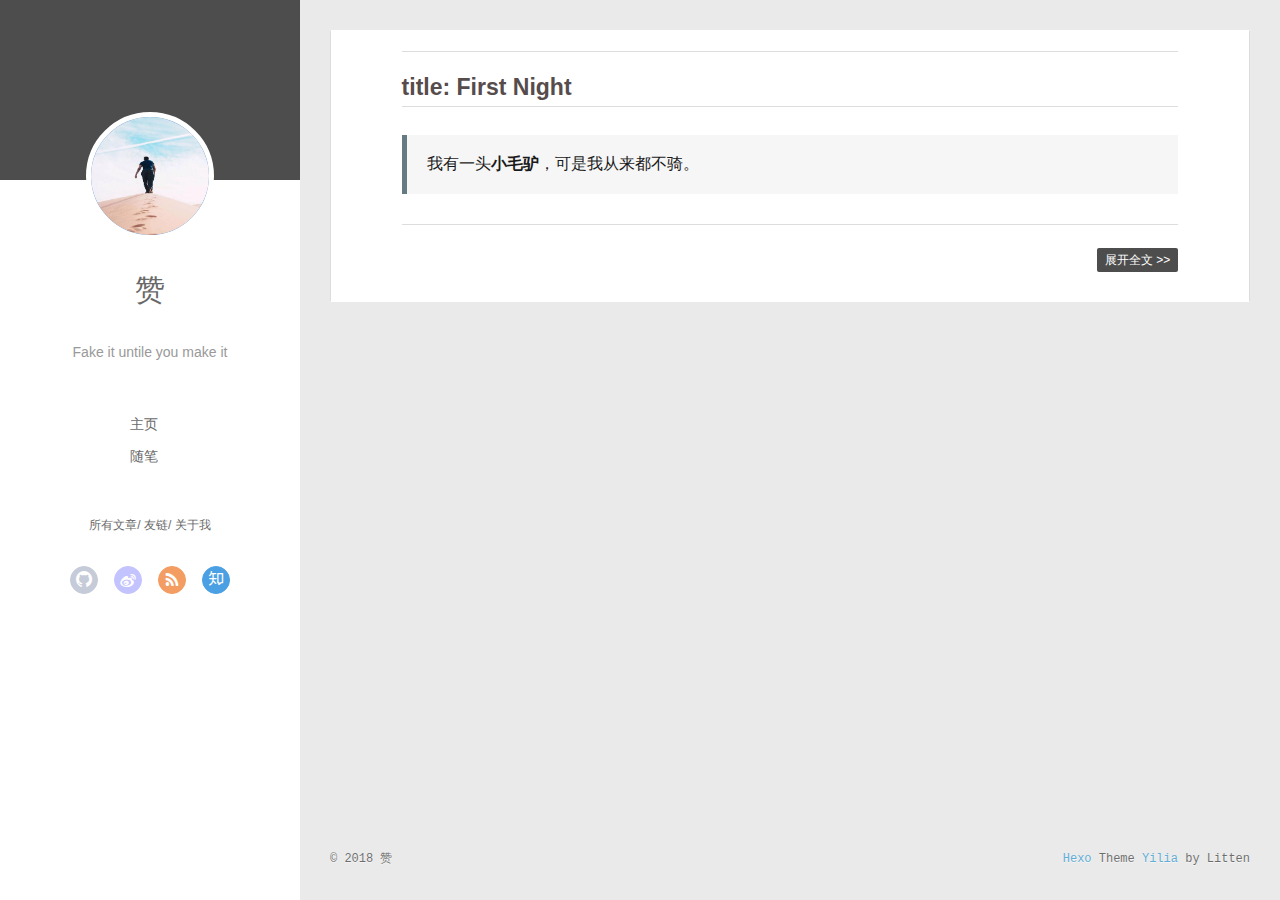
<file: index.html>
<!DOCTYPE html>
<html>
<head><meta name="generator" content="Hexo 3.8.0">
  <meta charset="utf-8">
  
  <meta name="renderer" content="webkit">
  <meta http-equiv="X-UA-Compatible" content="IE=edge">
  <link rel="dns-prefetch" href="http://yoursite.com">
  <title>赞的个人博客</title>
  <meta name="viewport" content="width=device-width, initial-scale=1, maximum-scale=1">
  <meta property="og:type" content="website">
<meta property="og:title" content="赞的个人博客">
<meta property="og:url" content="http://yoursite.com/index.html">
<meta property="og:site_name" content="赞的个人博客">
<meta property="og:locale" content="zh-Hans">
<meta name="twitter:card" content="summary">
<meta name="twitter:title" content="赞的个人博客">
  
    <link rel="alternative" href="/atom.xml" title="赞的个人博客" type="application/atom+xml">
  
  
    <link rel="icon" href="/favicon.png">
  
  <link rel="stylesheet" type="text/css" href="/./main.0cf68a.css">
  <style type="text/css">
  
    #container.show {
      background: linear-gradient(200deg,#a0cfe4,#e8c37e);
    }
  </style>
  

  

</head>
</html>
<body>
  <div id="container" q-class="show:isCtnShow">
    <canvas id="anm-canvas" class="anm-canvas"></canvas>
    <div class="left-col" q-class="show:isShow">
      
<div class="overlay" style="background: #4d4d4d"></div>
<div class="intrude-less">
	<header id="header" class="inner">
		<a href="/" class="profilepic">
			<img src="/assets/img/touxiang.jpg" class="js-avatar">
		</a>
		<hgroup>
		  <h1 class="header-author"><a href="/">赞</a></h1>
		</hgroup>
		
		<p class="header-subtitle">Fake it untile you make it</p>
		

		<nav class="header-menu">
			<ul>
			
				<li><a href="/">主页</a></li>
	        
				<li><a href="/tags/随笔/">随笔</a></li>
	        
			</ul>
		</nav>
		<nav class="header-smart-menu">
    		
    			
    			<a q-on="click: openSlider(e, 'innerArchive')" href="javascript:void(0)">所有文章</a>
    			
            
    			
    			<a q-on="click: openSlider(e, 'friends')" href="javascript:void(0)">友链</a>
    			
            
    			
    			<a q-on="click: openSlider(e, 'aboutme')" href="javascript:void(0)">关于我</a>
    			
            
		</nav>
		<nav class="header-nav">
			<div class="social">
				
					<a class="github" target="_blank" href="#" title="github"><i class="icon-github"></i></a>
		        
					<a class="weibo" target="_blank" href="#" title="weibo"><i class="icon-weibo"></i></a>
		        
					<a class="rss" target="_blank" href="#" title="rss"><i class="icon-rss"></i></a>
		        
					<a class="zhihu" target="_blank" href="#" title="zhihu"><i class="icon-zhihu"></i></a>
		        
			</div>
		</nav>
	</header>		
</div>

    </div>
    <div class="mid-col" q-class="show:isShow,hide:isShow|isFalse">
      
<nav id="mobile-nav">
  	<div class="overlay js-overlay" style="background: #4d4d4d"></div>
	<div class="btnctn js-mobile-btnctn">
  		<div class="slider-trigger list" q-on="click: openSlider(e)"><i class="icon icon-sort"></i></div>
	</div>
	<div class="intrude-less">
		<header id="header" class="inner">
			<div class="profilepic">
				<img src="assets/img/touxiang.jpg" class="js-avatar">
			</div>
			<hgroup>
			  <h1 class="header-author js-header-author">赞</h1>
			</hgroup>
			
			<p class="header-subtitle"><i class="icon icon-quo-left"></i>Fake it untile you make it<i class="icon icon-quo-right"></i></p>
			
			
			
				
			
				
			
			
			
			<nav class="header-nav">
				<div class="social">
					
						<a class="github" target="_blank" href="#" title="github"><i class="icon-github"></i></a>
			        
						<a class="weibo" target="_blank" href="#" title="weibo"><i class="icon-weibo"></i></a>
			        
						<a class="rss" target="_blank" href="#" title="rss"><i class="icon-rss"></i></a>
			        
						<a class="zhihu" target="_blank" href="#" title="zhihu"><i class="icon-zhihu"></i></a>
			        
				</div>
			</nav>

			<nav class="header-menu js-header-menu">
				<ul style="width: 50%">
				
				
					<li style="width: 50%"><a href="/">主页</a></li>
		        
					<li style="width: 50%"><a href="/tags/随笔/">随笔</a></li>
		        
				</ul>
			</nav>
		</header>				
	</div>
	<div class="mobile-mask" style="display:none" q-show="isShow"></div>
</nav>

      <div id="wrapper" class="body-wrap">
        <div class="menu-l">
          <div class="canvas-wrap">
            <canvas data-colors="#eaeaea" data-sectionHeight="100" data-contentId="js-content" id="myCanvas1" class="anm-canvas"></canvas>
          </div>
          <div id="js-content" class="content-ll">
            
  
    <article id="post-FirstNight" class="article article-type-post  article-index" itemscope="" itemprop="blogPost">
  <div class="article-inner">
    
    <div class="article-entry" itemprop="articleBody">
      
        <hr>
<h2 id="title-First-Night"><a href="#title-First-Night" class="headerlink" title=" title: First Night"></a> title: First Night</h2><blockquote>
<p>我有一头<strong>小毛驴</strong>，可是我从来都不骑。</p>
</blockquote>

      

      
    </div>
    <div class="article-info article-info-index">
      
      
      

      
        <p class="article-more-link">
          <a class="article-more-a" href="/2018/11/28/FirstNight/">展开全文 >></a>
        </p>
      

      
      <div class="clearfix"></div>
    </div>
  </div>
</article>

<aside class="wrap-side-operation">
    <div class="mod-side-operation">
        
        <div class="jump-container" id="js-jump-container" style="display:none;">
            <a href="javascript:void(0)" class="mod-side-operation__jump-to-top">
                <i class="icon-font icon-back"></i>
            </a>
            <div id="js-jump-plan-container" class="jump-plan-container" style="top: -11px;">
                <i class="icon-font icon-plane jump-plane"></i>
            </div>
        </div>
        
        
    </div>
</aside>




  
  


          </div>
        </div>
      </div>
      <footer id="footer">
  <div class="outer">
    <div id="footer-info">
    	<div class="footer-left">
    		&copy; 2018 赞
    	</div>
      	<div class="footer-right">
      		<a href="http://hexo.io/" target="_blank">Hexo</a>  Theme <a href="https://github.com/litten/hexo-theme-yilia" target="_blank">Yilia</a> by Litten
      	</div>
    </div>
  </div>
</footer>
    </div>
    <script>
	var yiliaConfig = {
		mathjax: false,
		isHome: true,
		isPost: false,
		isArchive: false,
		isTag: false,
		isCategory: false,
		open_in_new: false,
		toc_hide_index: true,
		root: "/",
		innerArchive: true,
		showTags: false
	}
</script>

<script>!function(t){function n(e){if(r[e])return r[e].exports;var i=r[e]={exports:{},id:e,loaded:!1};return t[e].call(i.exports,i,i.exports,n),i.loaded=!0,i.exports}var r={};n.m=t,n.c=r,n.p="./",n(0)}([function(t,n,r){r(195),t.exports=r(191)},function(t,n,r){var e=r(3),i=r(52),o=r(27),u=r(28),c=r(53),f="prototype",a=function(t,n,r){var s,l,h,v,p=t&a.F,d=t&a.G,y=t&a.S,g=t&a.P,b=t&a.B,m=d?e:y?e[n]||(e[n]={}):(e[n]||{})[f],x=d?i:i[n]||(i[n]={}),w=x[f]||(x[f]={});d&&(r=n);for(s in r)l=!p&&m&&void 0!==m[s],h=(l?m:r)[s],v=b&&l?c(h,e):g&&"function"==typeof h?c(Function.call,h):h,m&&u(m,s,h,t&a.U),x[s]!=h&&o(x,s,v),g&&w[s]!=h&&(w[s]=h)};e.core=i,a.F=1,a.G=2,a.S=4,a.P=8,a.B=16,a.W=32,a.U=64,a.R=128,t.exports=a},function(t,n,r){var e=r(6);t.exports=function(t){if(!e(t))throw TypeError(t+" is not an object!");return t}},function(t,n){var r=t.exports="undefined"!=typeof window&&window.Math==Math?window:"undefined"!=typeof self&&self.Math==Math?self:Function("return this")();"number"==typeof __g&&(__g=r)},function(t,n){t.exports=function(t){try{return!!t()}catch(t){return!0}}},function(t,n){var r=t.exports="undefined"!=typeof window&&window.Math==Math?window:"undefined"!=typeof self&&self.Math==Math?self:Function("return this")();"number"==typeof __g&&(__g=r)},function(t,n){t.exports=function(t){return"object"==typeof t?null!==t:"function"==typeof t}},function(t,n,r){var e=r(126)("wks"),i=r(76),o=r(3).Symbol,u="function"==typeof o;(t.exports=function(t){return e[t]||(e[t]=u&&o[t]||(u?o:i)("Symbol."+t))}).store=e},function(t,n){var r={}.hasOwnProperty;t.exports=function(t,n){return r.call(t,n)}},function(t,n,r){var e=r(94),i=r(33);t.exports=function(t){return e(i(t))}},function(t,n,r){t.exports=!r(4)(function(){return 7!=Object.defineProperty({},"a",{get:function(){return 7}}).a})},function(t,n,r){var e=r(2),i=r(167),o=r(50),u=Object.defineProperty;n.f=r(10)?Object.defineProperty:function(t,n,r){if(e(t),n=o(n,!0),e(r),i)try{return u(t,n,r)}catch(t){}if("get"in r||"set"in r)throw TypeError("Accessors not supported!");return"value"in r&&(t[n]=r.value),t}},function(t,n,r){t.exports=!r(18)(function(){return 7!=Object.defineProperty({},"a",{get:function(){return 7}}).a})},function(t,n,r){var e=r(14),i=r(22);t.exports=r(12)?function(t,n,r){return e.f(t,n,i(1,r))}:function(t,n,r){return t[n]=r,t}},function(t,n,r){var e=r(20),i=r(58),o=r(42),u=Object.defineProperty;n.f=r(12)?Object.defineProperty:function(t,n,r){if(e(t),n=o(n,!0),e(r),i)try{return u(t,n,r)}catch(t){}if("get"in r||"set"in r)throw TypeError("Accessors not supported!");return"value"in r&&(t[n]=r.value),t}},function(t,n,r){var e=r(40)("wks"),i=r(23),o=r(5).Symbol,u="function"==typeof o;(t.exports=function(t){return e[t]||(e[t]=u&&o[t]||(u?o:i)("Symbol."+t))}).store=e},function(t,n,r){var e=r(67),i=Math.min;t.exports=function(t){return t>0?i(e(t),9007199254740991):0}},function(t,n,r){var e=r(46);t.exports=function(t){return Object(e(t))}},function(t,n){t.exports=function(t){try{return!!t()}catch(t){return!0}}},function(t,n,r){var e=r(63),i=r(34);t.exports=Object.keys||function(t){return e(t,i)}},function(t,n,r){var e=r(21);t.exports=function(t){if(!e(t))throw TypeError(t+" is not an object!");return t}},function(t,n){t.exports=function(t){return"object"==typeof t?null!==t:"function"==typeof t}},function(t,n){t.exports=function(t,n){return{enumerable:!(1&t),configurable:!(2&t),writable:!(4&t),value:n}}},function(t,n){var r=0,e=Math.random();t.exports=function(t){return"Symbol(".concat(void 0===t?"":t,")_",(++r+e).toString(36))}},function(t,n){var r={}.hasOwnProperty;t.exports=function(t,n){return r.call(t,n)}},function(t,n){var r=t.exports={version:"2.4.0"};"number"==typeof __e&&(__e=r)},function(t,n){t.exports=function(t){if("function"!=typeof t)throw TypeError(t+" is not a function!");return t}},function(t,n,r){var e=r(11),i=r(66);t.exports=r(10)?function(t,n,r){return e.f(t,n,i(1,r))}:function(t,n,r){return t[n]=r,t}},function(t,n,r){var e=r(3),i=r(27),o=r(24),u=r(76)("src"),c="toString",f=Function[c],a=(""+f).split(c);r(52).inspectSource=function(t){return f.call(t)},(t.exports=function(t,n,r,c){var f="function"==typeof r;f&&(o(r,"name")||i(r,"name",n)),t[n]!==r&&(f&&(o(r,u)||i(r,u,t[n]?""+t[n]:a.join(String(n)))),t===e?t[n]=r:c?t[n]?t[n]=r:i(t,n,r):(delete t[n],i(t,n,r)))})(Function.prototype,c,function(){return"function"==typeof this&&this[u]||f.call(this)})},function(t,n,r){var e=r(1),i=r(4),o=r(46),u=function(t,n,r,e){var i=String(o(t)),u="<"+n;return""!==r&&(u+=" "+r+'="'+String(e).replace(/"/g,"&quot;")+'"'),u+">"+i+"</"+n+">"};t.exports=function(t,n){var r={};r[t]=n(u),e(e.P+e.F*i(function(){var n=""[t]('"');return n!==n.toLowerCase()||n.split('"').length>3}),"String",r)}},function(t,n,r){var e=r(115),i=r(46);t.exports=function(t){return e(i(t))}},function(t,n,r){var e=r(116),i=r(66),o=r(30),u=r(50),c=r(24),f=r(167),a=Object.getOwnPropertyDescriptor;n.f=r(10)?a:function(t,n){if(t=o(t),n=u(n,!0),f)try{return a(t,n)}catch(t){}if(c(t,n))return i(!e.f.call(t,n),t[n])}},function(t,n,r){var e=r(24),i=r(17),o=r(145)("IE_PROTO"),u=Object.prototype;t.exports=Object.getPrototypeOf||function(t){return t=i(t),e(t,o)?t[o]:"function"==typeof t.constructor&&t instanceof t.constructor?t.constructor.prototype:t instanceof Object?u:null}},function(t,n){t.exports=function(t){if(void 0==t)throw TypeError("Can't call method on  "+t);return t}},function(t,n){t.exports="constructor,hasOwnProperty,isPrototypeOf,propertyIsEnumerable,toLocaleString,toString,valueOf".split(",")},function(t,n){t.exports={}},function(t,n){t.exports=!0},function(t,n){n.f={}.propertyIsEnumerable},function(t,n,r){var e=r(14).f,i=r(8),o=r(15)("toStringTag");t.exports=function(t,n,r){t&&!i(t=r?t:t.prototype,o)&&e(t,o,{configurable:!0,value:n})}},function(t,n,r){var e=r(40)("keys"),i=r(23);t.exports=function(t){return e[t]||(e[t]=i(t))}},function(t,n,r){var e=r(5),i="__core-js_shared__",o=e[i]||(e[i]={});t.exports=function(t){return o[t]||(o[t]={})}},function(t,n){var r=Math.ceil,e=Math.floor;t.exports=function(t){return isNaN(t=+t)?0:(t>0?e:r)(t)}},function(t,n,r){var e=r(21);t.exports=function(t,n){if(!e(t))return t;var r,i;if(n&&"function"==typeof(r=t.toString)&&!e(i=r.call(t)))return i;if("function"==typeof(r=t.valueOf)&&!e(i=r.call(t)))return i;if(!n&&"function"==typeof(r=t.toString)&&!e(i=r.call(t)))return i;throw TypeError("Can't convert object to primitive value")}},function(t,n,r){var e=r(5),i=r(25),o=r(36),u=r(44),c=r(14).f;t.exports=function(t){var n=i.Symbol||(i.Symbol=o?{}:e.Symbol||{});"_"==t.charAt(0)||t in n||c(n,t,{value:u.f(t)})}},function(t,n,r){n.f=r(15)},function(t,n){var r={}.toString;t.exports=function(t){return r.call(t).slice(8,-1)}},function(t,n){t.exports=function(t){if(void 0==t)throw TypeError("Can't call method on  "+t);return t}},function(t,n,r){var e=r(4);t.exports=function(t,n){return!!t&&e(function(){n?t.call(null,function(){},1):t.call(null)})}},function(t,n,r){var e=r(53),i=r(115),o=r(17),u=r(16),c=r(203);t.exports=function(t,n){var r=1==t,f=2==t,a=3==t,s=4==t,l=6==t,h=5==t||l,v=n||c;return function(n,c,p){for(var d,y,g=o(n),b=i(g),m=e(c,p,3),x=u(b.length),w=0,S=r?v(n,x):f?v(n,0):void 0;x>w;w++)if((h||w in b)&&(d=b[w],y=m(d,w,g),t))if(r)S[w]=y;else if(y)switch(t){case 3:return!0;case 5:return d;case 6:return w;case 2:S.push(d)}else if(s)return!1;return l?-1:a||s?s:S}}},function(t,n,r){var e=r(1),i=r(52),o=r(4);t.exports=function(t,n){var r=(i.Object||{})[t]||Object[t],u={};u[t]=n(r),e(e.S+e.F*o(function(){r(1)}),"Object",u)}},function(t,n,r){var e=r(6);t.exports=function(t,n){if(!e(t))return t;var r,i;if(n&&"function"==typeof(r=t.toString)&&!e(i=r.call(t)))return i;if("function"==typeof(r=t.valueOf)&&!e(i=r.call(t)))return i;if(!n&&"function"==typeof(r=t.toString)&&!e(i=r.call(t)))return i;throw TypeError("Can't convert object to primitive value")}},function(t,n,r){var e=r(5),i=r(25),o=r(91),u=r(13),c="prototype",f=function(t,n,r){var a,s,l,h=t&f.F,v=t&f.G,p=t&f.S,d=t&f.P,y=t&f.B,g=t&f.W,b=v?i:i[n]||(i[n]={}),m=b[c],x=v?e:p?e[n]:(e[n]||{})[c];v&&(r=n);for(a in r)(s=!h&&x&&void 0!==x[a])&&a in b||(l=s?x[a]:r[a],b[a]=v&&"function"!=typeof x[a]?r[a]:y&&s?o(l,e):g&&x[a]==l?function(t){var n=function(n,r,e){if(this instanceof t){switch(arguments.length){case 0:return new t;case 1:return new t(n);case 2:return new t(n,r)}return new t(n,r,e)}return t.apply(this,arguments)};return n[c]=t[c],n}(l):d&&"function"==typeof l?o(Function.call,l):l,d&&((b.virtual||(b.virtual={}))[a]=l,t&f.R&&m&&!m[a]&&u(m,a,l)))};f.F=1,f.G=2,f.S=4,f.P=8,f.B=16,f.W=32,f.U=64,f.R=128,t.exports=f},function(t,n){var r=t.exports={version:"2.4.0"};"number"==typeof __e&&(__e=r)},function(t,n,r){var e=r(26);t.exports=function(t,n,r){if(e(t),void 0===n)return t;switch(r){case 1:return function(r){return t.call(n,r)};case 2:return function(r,e){return t.call(n,r,e)};case 3:return function(r,e,i){return t.call(n,r,e,i)}}return function(){return t.apply(n,arguments)}}},function(t,n,r){var e=r(183),i=r(1),o=r(126)("metadata"),u=o.store||(o.store=new(r(186))),c=function(t,n,r){var i=u.get(t);if(!i){if(!r)return;u.set(t,i=new e)}var o=i.get(n);if(!o){if(!r)return;i.set(n,o=new e)}return o},f=function(t,n,r){var e=c(n,r,!1);return void 0!==e&&e.has(t)},a=function(t,n,r){var e=c(n,r,!1);return void 0===e?void 0:e.get(t)},s=function(t,n,r,e){c(r,e,!0).set(t,n)},l=function(t,n){var r=c(t,n,!1),e=[];return r&&r.forEach(function(t,n){e.push(n)}),e},h=function(t){return void 0===t||"symbol"==typeof t?t:String(t)},v=function(t){i(i.S,"Reflect",t)};t.exports={store:u,map:c,has:f,get:a,set:s,keys:l,key:h,exp:v}},function(t,n,r){"use strict";if(r(10)){var e=r(69),i=r(3),o=r(4),u=r(1),c=r(127),f=r(152),a=r(53),s=r(68),l=r(66),h=r(27),v=r(73),p=r(67),d=r(16),y=r(75),g=r(50),b=r(24),m=r(180),x=r(114),w=r(6),S=r(17),_=r(137),O=r(70),E=r(32),P=r(71).f,j=r(154),F=r(76),M=r(7),A=r(48),N=r(117),T=r(146),I=r(155),k=r(80),L=r(123),R=r(74),C=r(130),D=r(160),U=r(11),W=r(31),G=U.f,B=W.f,V=i.RangeError,z=i.TypeError,q=i.Uint8Array,K="ArrayBuffer",J="Shared"+K,Y="BYTES_PER_ELEMENT",H="prototype",$=Array[H],X=f.ArrayBuffer,Q=f.DataView,Z=A(0),tt=A(2),nt=A(3),rt=A(4),et=A(5),it=A(6),ot=N(!0),ut=N(!1),ct=I.values,ft=I.keys,at=I.entries,st=$.lastIndexOf,lt=$.reduce,ht=$.reduceRight,vt=$.join,pt=$.sort,dt=$.slice,yt=$.toString,gt=$.toLocaleString,bt=M("iterator"),mt=M("toStringTag"),xt=F("typed_constructor"),wt=F("def_constructor"),St=c.CONSTR,_t=c.TYPED,Ot=c.VIEW,Et="Wrong length!",Pt=A(1,function(t,n){return Tt(T(t,t[wt]),n)}),jt=o(function(){return 1===new q(new Uint16Array([1]).buffer)[0]}),Ft=!!q&&!!q[H].set&&o(function(){new q(1).set({})}),Mt=function(t,n){if(void 0===t)throw z(Et);var r=+t,e=d(t);if(n&&!m(r,e))throw V(Et);return e},At=function(t,n){var r=p(t);if(r<0||r%n)throw V("Wrong offset!");return r},Nt=function(t){if(w(t)&&_t in t)return t;throw z(t+" is not a typed array!")},Tt=function(t,n){if(!(w(t)&&xt in t))throw z("It is not a typed array constructor!");return new t(n)},It=function(t,n){return kt(T(t,t[wt]),n)},kt=function(t,n){for(var r=0,e=n.length,i=Tt(t,e);e>r;)i[r]=n[r++];return i},Lt=function(t,n,r){G(t,n,{get:function(){return this._d[r]}})},Rt=function(t){var n,r,e,i,o,u,c=S(t),f=arguments.length,s=f>1?arguments[1]:void 0,l=void 0!==s,h=j(c);if(void 0!=h&&!_(h)){for(u=h.call(c),e=[],n=0;!(o=u.next()).done;n++)e.push(o.value);c=e}for(l&&f>2&&(s=a(s,arguments[2],2)),n=0,r=d(c.length),i=Tt(this,r);r>n;n++)i[n]=l?s(c[n],n):c[n];return i},Ct=function(){for(var t=0,n=arguments.length,r=Tt(this,n);n>t;)r[t]=arguments[t++];return r},Dt=!!q&&o(function(){gt.call(new q(1))}),Ut=function(){return gt.apply(Dt?dt.call(Nt(this)):Nt(this),arguments)},Wt={copyWithin:function(t,n){return D.call(Nt(this),t,n,arguments.length>2?arguments[2]:void 0)},every:function(t){return rt(Nt(this),t,arguments.length>1?arguments[1]:void 0)},fill:function(t){return C.apply(Nt(this),arguments)},filter:function(t){return It(this,tt(Nt(this),t,arguments.length>1?arguments[1]:void 0))},find:function(t){return et(Nt(this),t,arguments.length>1?arguments[1]:void 0)},findIndex:function(t){return it(Nt(this),t,arguments.length>1?arguments[1]:void 0)},forEach:function(t){Z(Nt(this),t,arguments.length>1?arguments[1]:void 0)},indexOf:function(t){return ut(Nt(this),t,arguments.length>1?arguments[1]:void 0)},includes:function(t){return ot(Nt(this),t,arguments.length>1?arguments[1]:void 0)},join:function(t){return vt.apply(Nt(this),arguments)},lastIndexOf:function(t){return st.apply(Nt(this),arguments)},map:function(t){return Pt(Nt(this),t,arguments.length>1?arguments[1]:void 0)},reduce:function(t){return lt.apply(Nt(this),arguments)},reduceRight:function(t){return ht.apply(Nt(this),arguments)},reverse:function(){for(var t,n=this,r=Nt(n).length,e=Math.floor(r/2),i=0;i<e;)t=n[i],n[i++]=n[--r],n[r]=t;return n},some:function(t){return nt(Nt(this),t,arguments.length>1?arguments[1]:void 0)},sort:function(t){return pt.call(Nt(this),t)},subarray:function(t,n){var r=Nt(this),e=r.length,i=y(t,e);return new(T(r,r[wt]))(r.buffer,r.byteOffset+i*r.BYTES_PER_ELEMENT,d((void 0===n?e:y(n,e))-i))}},Gt=function(t,n){return It(this,dt.call(Nt(this),t,n))},Bt=function(t){Nt(this);var n=At(arguments[1],1),r=this.length,e=S(t),i=d(e.length),o=0;if(i+n>r)throw V(Et);for(;o<i;)this[n+o]=e[o++]},Vt={entries:function(){return at.call(Nt(this))},keys:function(){return ft.call(Nt(this))},values:function(){return ct.call(Nt(this))}},zt=function(t,n){return w(t)&&t[_t]&&"symbol"!=typeof n&&n in t&&String(+n)==String(n)},qt=function(t,n){return zt(t,n=g(n,!0))?l(2,t[n]):B(t,n)},Kt=function(t,n,r){return!(zt(t,n=g(n,!0))&&w(r)&&b(r,"value"))||b(r,"get")||b(r,"set")||r.configurable||b(r,"writable")&&!r.writable||b(r,"enumerable")&&!r.enumerable?G(t,n,r):(t[n]=r.value,t)};St||(W.f=qt,U.f=Kt),u(u.S+u.F*!St,"Object",{getOwnPropertyDescriptor:qt,defineProperty:Kt}),o(function(){yt.call({})})&&(yt=gt=function(){return vt.call(this)});var Jt=v({},Wt);v(Jt,Vt),h(Jt,bt,Vt.values),v(Jt,{slice:Gt,set:Bt,constructor:function(){},toString:yt,toLocaleString:Ut}),Lt(Jt,"buffer","b"),Lt(Jt,"byteOffset","o"),Lt(Jt,"byteLength","l"),Lt(Jt,"length","e"),G(Jt,mt,{get:function(){return this[_t]}}),t.exports=function(t,n,r,f){f=!!f;var a=t+(f?"Clamped":"")+"Array",l="Uint8Array"!=a,v="get"+t,p="set"+t,y=i[a],g=y||{},b=y&&E(y),m=!y||!c.ABV,S={},_=y&&y[H],j=function(t,r){var e=t._d;return e.v[v](r*n+e.o,jt)},F=function(t,r,e){var i=t._d;f&&(e=(e=Math.round(e))<0?0:e>255?255:255&e),i.v[p](r*n+i.o,e,jt)},M=function(t,n){G(t,n,{get:function(){return j(this,n)},set:function(t){return F(this,n,t)},enumerable:!0})};m?(y=r(function(t,r,e,i){s(t,y,a,"_d");var o,u,c,f,l=0,v=0;if(w(r)){if(!(r instanceof X||(f=x(r))==K||f==J))return _t in r?kt(y,r):Rt.call(y,r);o=r,v=At(e,n);var p=r.byteLength;if(void 0===i){if(p%n)throw V(Et);if((u=p-v)<0)throw V(Et)}else if((u=d(i)*n)+v>p)throw V(Et);c=u/n}else c=Mt(r,!0),u=c*n,o=new X(u);for(h(t,"_d",{b:o,o:v,l:u,e:c,v:new Q(o)});l<c;)M(t,l++)}),_=y[H]=O(Jt),h(_,"constructor",y)):L(function(t){new y(null),new y(t)},!0)||(y=r(function(t,r,e,i){s(t,y,a);var o;return w(r)?r instanceof X||(o=x(r))==K||o==J?void 0!==i?new g(r,At(e,n),i):void 0!==e?new g(r,At(e,n)):new g(r):_t in r?kt(y,r):Rt.call(y,r):new g(Mt(r,l))}),Z(b!==Function.prototype?P(g).concat(P(b)):P(g),function(t){t in y||h(y,t,g[t])}),y[H]=_,e||(_.constructor=y));var A=_[bt],N=!!A&&("values"==A.name||void 0==A.name),T=Vt.values;h(y,xt,!0),h(_,_t,a),h(_,Ot,!0),h(_,wt,y),(f?new y(1)[mt]==a:mt in _)||G(_,mt,{get:function(){return a}}),S[a]=y,u(u.G+u.W+u.F*(y!=g),S),u(u.S,a,{BYTES_PER_ELEMENT:n,from:Rt,of:Ct}),Y in _||h(_,Y,n),u(u.P,a,Wt),R(a),u(u.P+u.F*Ft,a,{set:Bt}),u(u.P+u.F*!N,a,Vt),u(u.P+u.F*(_.toString!=yt),a,{toString:yt}),u(u.P+u.F*o(function(){new y(1).slice()}),a,{slice:Gt}),u(u.P+u.F*(o(function(){return[1,2].toLocaleString()!=new y([1,2]).toLocaleString()})||!o(function(){_.toLocaleString.call([1,2])})),a,{toLocaleString:Ut}),k[a]=N?A:T,e||N||h(_,bt,T)}}else t.exports=function(){}},function(t,n){var r={}.toString;t.exports=function(t){return r.call(t).slice(8,-1)}},function(t,n,r){var e=r(21),i=r(5).document,o=e(i)&&e(i.createElement);t.exports=function(t){return o?i.createElement(t):{}}},function(t,n,r){t.exports=!r(12)&&!r(18)(function(){return 7!=Object.defineProperty(r(57)("div"),"a",{get:function(){return 7}}).a})},function(t,n,r){"use strict";var e=r(36),i=r(51),o=r(64),u=r(13),c=r(8),f=r(35),a=r(96),s=r(38),l=r(103),h=r(15)("iterator"),v=!([].keys&&"next"in[].keys()),p="keys",d="values",y=function(){return this};t.exports=function(t,n,r,g,b,m,x){a(r,n,g);var w,S,_,O=function(t){if(!v&&t in F)return F[t];switch(t){case p:case d:return function(){return new r(this,t)}}return function(){return new r(this,t)}},E=n+" Iterator",P=b==d,j=!1,F=t.prototype,M=F[h]||F["@@iterator"]||b&&F[b],A=M||O(b),N=b?P?O("entries"):A:void 0,T="Array"==n?F.entries||M:M;if(T&&(_=l(T.call(new t)))!==Object.prototype&&(s(_,E,!0),e||c(_,h)||u(_,h,y)),P&&M&&M.name!==d&&(j=!0,A=function(){return M.call(this)}),e&&!x||!v&&!j&&F[h]||u(F,h,A),f[n]=A,f[E]=y,b)if(w={values:P?A:O(d),keys:m?A:O(p),entries:N},x)for(S in w)S in F||o(F,S,w[S]);else i(i.P+i.F*(v||j),n,w);return w}},function(t,n,r){var e=r(20),i=r(100),o=r(34),u=r(39)("IE_PROTO"),c=function(){},f="prototype",a=function(){var t,n=r(57)("iframe"),e=o.length;for(n.style.display="none",r(93).appendChild(n),n.src="javascript:",t=n.contentWindow.document,t.open(),t.write("<script>document.F=Object<\/script>"),t.close(),a=t.F;e--;)delete a[f][o[e]];return a()};t.exports=Object.create||function(t,n){var r;return null!==t?(c[f]=e(t),r=new c,c[f]=null,r[u]=t):r=a(),void 0===n?r:i(r,n)}},function(t,n,r){var e=r(63),i=r(34).concat("length","prototype");n.f=Object.getOwnPropertyNames||function(t){return e(t,i)}},function(t,n){n.f=Object.getOwnPropertySymbols},function(t,n,r){var e=r(8),i=r(9),o=r(90)(!1),u=r(39)("IE_PROTO");t.exports=function(t,n){var r,c=i(t),f=0,a=[];for(r in c)r!=u&&e(c,r)&&a.push(r);for(;n.length>f;)e(c,r=n[f++])&&(~o(a,r)||a.push(r));return a}},function(t,n,r){t.exports=r(13)},function(t,n,r){var e=r(76)("meta"),i=r(6),o=r(24),u=r(11).f,c=0,f=Object.isExtensible||function(){return!0},a=!r(4)(function(){return f(Object.preventExtensions({}))}),s=function(t){u(t,e,{value:{i:"O"+ ++c,w:{}}})},l=function(t,n){if(!i(t))return"symbol"==typeof t?t:("string"==typeof t?"S":"P")+t;if(!o(t,e)){if(!f(t))return"F";if(!n)return"E";s(t)}return t[e].i},h=function(t,n){if(!o(t,e)){if(!f(t))return!0;if(!n)return!1;s(t)}return t[e].w},v=function(t){return a&&p.NEED&&f(t)&&!o(t,e)&&s(t),t},p=t.exports={KEY:e,NEED:!1,fastKey:l,getWeak:h,onFreeze:v}},function(t,n){t.exports=function(t,n){return{enumerable:!(1&t),configurable:!(2&t),writable:!(4&t),value:n}}},function(t,n){var r=Math.ceil,e=Math.floor;t.exports=function(t){return isNaN(t=+t)?0:(t>0?e:r)(t)}},function(t,n){t.exports=function(t,n,r,e){if(!(t instanceof n)||void 0!==e&&e in t)throw TypeError(r+": incorrect invocation!");return t}},function(t,n){t.exports=!1},function(t,n,r){var e=r(2),i=r(173),o=r(133),u=r(145)("IE_PROTO"),c=function(){},f="prototype",a=function(){var t,n=r(132)("iframe"),e=o.length;for(n.style.display="none",r(135).appendChild(n),n.src="javascript:",t=n.contentWindow.document,t.open(),t.write("<script>document.F=Object<\/script>"),t.close(),a=t.F;e--;)delete a[f][o[e]];return a()};t.exports=Object.create||function(t,n){var r;return null!==t?(c[f]=e(t),r=new c,c[f]=null,r[u]=t):r=a(),void 0===n?r:i(r,n)}},function(t,n,r){var e=r(175),i=r(133).concat("length","prototype");n.f=Object.getOwnPropertyNames||function(t){return e(t,i)}},function(t,n,r){var e=r(175),i=r(133);t.exports=Object.keys||function(t){return e(t,i)}},function(t,n,r){var e=r(28);t.exports=function(t,n,r){for(var i in n)e(t,i,n[i],r);return t}},function(t,n,r){"use strict";var e=r(3),i=r(11),o=r(10),u=r(7)("species");t.exports=function(t){var n=e[t];o&&n&&!n[u]&&i.f(n,u,{configurable:!0,get:function(){return this}})}},function(t,n,r){var e=r(67),i=Math.max,o=Math.min;t.exports=function(t,n){return t=e(t),t<0?i(t+n,0):o(t,n)}},function(t,n){var r=0,e=Math.random();t.exports=function(t){return"Symbol(".concat(void 0===t?"":t,")_",(++r+e).toString(36))}},function(t,n,r){var e=r(33);t.exports=function(t){return Object(e(t))}},function(t,n,r){var e=r(7)("unscopables"),i=Array.prototype;void 0==i[e]&&r(27)(i,e,{}),t.exports=function(t){i[e][t]=!0}},function(t,n,r){var e=r(53),i=r(169),o=r(137),u=r(2),c=r(16),f=r(154),a={},s={},n=t.exports=function(t,n,r,l,h){var v,p,d,y,g=h?function(){return t}:f(t),b=e(r,l,n?2:1),m=0;if("function"!=typeof g)throw TypeError(t+" is not iterable!");if(o(g)){for(v=c(t.length);v>m;m++)if((y=n?b(u(p=t[m])[0],p[1]):b(t[m]))===a||y===s)return y}else for(d=g.call(t);!(p=d.next()).done;)if((y=i(d,b,p.value,n))===a||y===s)return y};n.BREAK=a,n.RETURN=s},function(t,n){t.exports={}},function(t,n,r){var e=r(11).f,i=r(24),o=r(7)("toStringTag");t.exports=function(t,n,r){t&&!i(t=r?t:t.prototype,o)&&e(t,o,{configurable:!0,value:n})}},function(t,n,r){var e=r(1),i=r(46),o=r(4),u=r(150),c="["+u+"]",f="​",a=RegExp("^"+c+c+"*"),s=RegExp(c+c+"*$"),l=function(t,n,r){var i={},c=o(function(){return!!u[t]()||f[t]()!=f}),a=i[t]=c?n(h):u[t];r&&(i[r]=a),e(e.P+e.F*c,"String",i)},h=l.trim=function(t,n){return t=String(i(t)),1&n&&(t=t.replace(a,"")),2&n&&(t=t.replace(s,"")),t};t.exports=l},function(t,n,r){t.exports={default:r(86),__esModule:!0}},function(t,n,r){t.exports={default:r(87),__esModule:!0}},function(t,n,r){"use strict";function e(t){return t&&t.__esModule?t:{default:t}}n.__esModule=!0;var i=r(84),o=e(i),u=r(83),c=e(u),f="function"==typeof c.default&&"symbol"==typeof o.default?function(t){return typeof t}:function(t){return t&&"function"==typeof c.default&&t.constructor===c.default&&t!==c.default.prototype?"symbol":typeof t};n.default="function"==typeof c.default&&"symbol"===f(o.default)?function(t){return void 0===t?"undefined":f(t)}:function(t){return t&&"function"==typeof c.default&&t.constructor===c.default&&t!==c.default.prototype?"symbol":void 0===t?"undefined":f(t)}},function(t,n,r){r(110),r(108),r(111),r(112),t.exports=r(25).Symbol},function(t,n,r){r(109),r(113),t.exports=r(44).f("iterator")},function(t,n){t.exports=function(t){if("function"!=typeof t)throw TypeError(t+" is not a function!");return t}},function(t,n){t.exports=function(){}},function(t,n,r){var e=r(9),i=r(106),o=r(105);t.exports=function(t){return function(n,r,u){var c,f=e(n),a=i(f.length),s=o(u,a);if(t&&r!=r){for(;a>s;)if((c=f[s++])!=c)return!0}else for(;a>s;s++)if((t||s in f)&&f[s]===r)return t||s||0;return!t&&-1}}},function(t,n,r){var e=r(88);t.exports=function(t,n,r){if(e(t),void 0===n)return t;switch(r){case 1:return function(r){return t.call(n,r)};case 2:return function(r,e){return t.call(n,r,e)};case 3:return function(r,e,i){return t.call(n,r,e,i)}}return function(){return t.apply(n,arguments)}}},function(t,n,r){var e=r(19),i=r(62),o=r(37);t.exports=function(t){var n=e(t),r=i.f;if(r)for(var u,c=r(t),f=o.f,a=0;c.length>a;)f.call(t,u=c[a++])&&n.push(u);return n}},function(t,n,r){t.exports=r(5).document&&document.documentElement},function(t,n,r){var e=r(56);t.exports=Object("z").propertyIsEnumerable(0)?Object:function(t){return"String"==e(t)?t.split(""):Object(t)}},function(t,n,r){var e=r(56);t.exports=Array.isArray||function(t){return"Array"==e(t)}},function(t,n,r){"use strict";var e=r(60),i=r(22),o=r(38),u={};r(13)(u,r(15)("iterator"),function(){return this}),t.exports=function(t,n,r){t.prototype=e(u,{next:i(1,r)}),o(t,n+" Iterator")}},function(t,n){t.exports=function(t,n){return{value:n,done:!!t}}},function(t,n,r){var e=r(19),i=r(9);t.exports=function(t,n){for(var r,o=i(t),u=e(o),c=u.length,f=0;c>f;)if(o[r=u[f++]]===n)return r}},function(t,n,r){var e=r(23)("meta"),i=r(21),o=r(8),u=r(14).f,c=0,f=Object.isExtensible||function(){return!0},a=!r(18)(function(){return f(Object.preventExtensions({}))}),s=function(t){u(t,e,{value:{i:"O"+ ++c,w:{}}})},l=function(t,n){if(!i(t))return"symbol"==typeof t?t:("string"==typeof t?"S":"P")+t;if(!o(t,e)){if(!f(t))return"F";if(!n)return"E";s(t)}return t[e].i},h=function(t,n){if(!o(t,e)){if(!f(t))return!0;if(!n)return!1;s(t)}return t[e].w},v=function(t){return a&&p.NEED&&f(t)&&!o(t,e)&&s(t),t},p=t.exports={KEY:e,NEED:!1,fastKey:l,getWeak:h,onFreeze:v}},function(t,n,r){var e=r(14),i=r(20),o=r(19);t.exports=r(12)?Object.defineProperties:function(t,n){i(t);for(var r,u=o(n),c=u.length,f=0;c>f;)e.f(t,r=u[f++],n[r]);return t}},function(t,n,r){var e=r(37),i=r(22),o=r(9),u=r(42),c=r(8),f=r(58),a=Object.getOwnPropertyDescriptor;n.f=r(12)?a:function(t,n){if(t=o(t),n=u(n,!0),f)try{return a(t,n)}catch(t){}if(c(t,n))return i(!e.f.call(t,n),t[n])}},function(t,n,r){var e=r(9),i=r(61).f,o={}.toString,u="object"==typeof window&&window&&Object.getOwnPropertyNames?Object.getOwnPropertyNames(window):[],c=function(t){try{return i(t)}catch(t){return u.slice()}};t.exports.f=function(t){return u&&"[object Window]"==o.call(t)?c(t):i(e(t))}},function(t,n,r){var e=r(8),i=r(77),o=r(39)("IE_PROTO"),u=Object.prototype;t.exports=Object.getPrototypeOf||function(t){return t=i(t),e(t,o)?t[o]:"function"==typeof t.constructor&&t instanceof t.constructor?t.constructor.prototype:t instanceof Object?u:null}},function(t,n,r){var e=r(41),i=r(33);t.exports=function(t){return function(n,r){var o,u,c=String(i(n)),f=e(r),a=c.length;return f<0||f>=a?t?"":void 0:(o=c.charCodeAt(f),o<55296||o>56319||f+1===a||(u=c.charCodeAt(f+1))<56320||u>57343?t?c.charAt(f):o:t?c.slice(f,f+2):u-56320+(o-55296<<10)+65536)}}},function(t,n,r){var e=r(41),i=Math.max,o=Math.min;t.exports=function(t,n){return t=e(t),t<0?i(t+n,0):o(t,n)}},function(t,n,r){var e=r(41),i=Math.min;t.exports=function(t){return t>0?i(e(t),9007199254740991):0}},function(t,n,r){"use strict";var e=r(89),i=r(97),o=r(35),u=r(9);t.exports=r(59)(Array,"Array",function(t,n){this._t=u(t),this._i=0,this._k=n},function(){var t=this._t,n=this._k,r=this._i++;return!t||r>=t.length?(this._t=void 0,i(1)):"keys"==n?i(0,r):"values"==n?i(0,t[r]):i(0,[r,t[r]])},"values"),o.Arguments=o.Array,e("keys"),e("values"),e("entries")},function(t,n){},function(t,n,r){"use strict";var e=r(104)(!0);r(59)(String,"String",function(t){this._t=String(t),this._i=0},function(){var t,n=this._t,r=this._i;return r>=n.length?{value:void 0,done:!0}:(t=e(n,r),this._i+=t.length,{value:t,done:!1})})},function(t,n,r){"use strict";var e=r(5),i=r(8),o=r(12),u=r(51),c=r(64),f=r(99).KEY,a=r(18),s=r(40),l=r(38),h=r(23),v=r(15),p=r(44),d=r(43),y=r(98),g=r(92),b=r(95),m=r(20),x=r(9),w=r(42),S=r(22),_=r(60),O=r(102),E=r(101),P=r(14),j=r(19),F=E.f,M=P.f,A=O.f,N=e.Symbol,T=e.JSON,I=T&&T.stringify,k="prototype",L=v("_hidden"),R=v("toPrimitive"),C={}.propertyIsEnumerable,D=s("symbol-registry"),U=s("symbols"),W=s("op-symbols"),G=Object[k],B="function"==typeof N,V=e.QObject,z=!V||!V[k]||!V[k].findChild,q=o&&a(function(){return 7!=_(M({},"a",{get:function(){return M(this,"a",{value:7}).a}})).a})?function(t,n,r){var e=F(G,n);e&&delete G[n],M(t,n,r),e&&t!==G&&M(G,n,e)}:M,K=function(t){var n=U[t]=_(N[k]);return n._k=t,n},J=B&&"symbol"==typeof N.iterator?function(t){return"symbol"==typeof t}:function(t){return t instanceof N},Y=function(t,n,r){return t===G&&Y(W,n,r),m(t),n=w(n,!0),m(r),i(U,n)?(r.enumerable?(i(t,L)&&t[L][n]&&(t[L][n]=!1),r=_(r,{enumerable:S(0,!1)})):(i(t,L)||M(t,L,S(1,{})),t[L][n]=!0),q(t,n,r)):M(t,n,r)},H=function(t,n){m(t);for(var r,e=g(n=x(n)),i=0,o=e.length;o>i;)Y(t,r=e[i++],n[r]);return t},$=function(t,n){return void 0===n?_(t):H(_(t),n)},X=function(t){var n=C.call(this,t=w(t,!0));return!(this===G&&i(U,t)&&!i(W,t))&&(!(n||!i(this,t)||!i(U,t)||i(this,L)&&this[L][t])||n)},Q=function(t,n){if(t=x(t),n=w(n,!0),t!==G||!i(U,n)||i(W,n)){var r=F(t,n);return!r||!i(U,n)||i(t,L)&&t[L][n]||(r.enumerable=!0),r}},Z=function(t){for(var n,r=A(x(t)),e=[],o=0;r.length>o;)i(U,n=r[o++])||n==L||n==f||e.push(n);return e},tt=function(t){for(var n,r=t===G,e=A(r?W:x(t)),o=[],u=0;e.length>u;)!i(U,n=e[u++])||r&&!i(G,n)||o.push(U[n]);return o};B||(N=function(){if(this instanceof N)throw TypeError("Symbol is not a constructor!");var t=h(arguments.length>0?arguments[0]:void 0),n=function(r){this===G&&n.call(W,r),i(this,L)&&i(this[L],t)&&(this[L][t]=!1),q(this,t,S(1,r))};return o&&z&&q(G,t,{configurable:!0,set:n}),K(t)},c(N[k],"toString",function(){return this._k}),E.f=Q,P.f=Y,r(61).f=O.f=Z,r(37).f=X,r(62).f=tt,o&&!r(36)&&c(G,"propertyIsEnumerable",X,!0),p.f=function(t){return K(v(t))}),u(u.G+u.W+u.F*!B,{Symbol:N});for(var nt="hasInstance,isConcatSpreadable,iterator,match,replace,search,species,split,toPrimitive,toStringTag,unscopables".split(","),rt=0;nt.length>rt;)v(nt[rt++]);for(var nt=j(v.store),rt=0;nt.length>rt;)d(nt[rt++]);u(u.S+u.F*!B,"Symbol",{for:function(t){return i(D,t+="")?D[t]:D[t]=N(t)},keyFor:function(t){if(J(t))return y(D,t);throw TypeError(t+" is not a symbol!")},useSetter:function(){z=!0},useSimple:function(){z=!1}}),u(u.S+u.F*!B,"Object",{create:$,defineProperty:Y,defineProperties:H,getOwnPropertyDescriptor:Q,getOwnPropertyNames:Z,getOwnPropertySymbols:tt}),T&&u(u.S+u.F*(!B||a(function(){var t=N();return"[null]"!=I([t])||"{}"!=I({a:t})||"{}"!=I(Object(t))})),"JSON",{stringify:function(t){if(void 0!==t&&!J(t)){for(var n,r,e=[t],i=1;arguments.length>i;)e.push(arguments[i++]);return n=e[1],"function"==typeof n&&(r=n),!r&&b(n)||(n=function(t,n){if(r&&(n=r.call(this,t,n)),!J(n))return n}),e[1]=n,I.apply(T,e)}}}),N[k][R]||r(13)(N[k],R,N[k].valueOf),l(N,"Symbol"),l(Math,"Math",!0),l(e.JSON,"JSON",!0)},function(t,n,r){r(43)("asyncIterator")},function(t,n,r){r(43)("observable")},function(t,n,r){r(107);for(var e=r(5),i=r(13),o=r(35),u=r(15)("toStringTag"),c=["NodeList","DOMTokenList","MediaList","StyleSheetList","CSSRuleList"],f=0;f<5;f++){var a=c[f],s=e[a],l=s&&s.prototype;l&&!l[u]&&i(l,u,a),o[a]=o.Array}},function(t,n,r){var e=r(45),i=r(7)("toStringTag"),o="Arguments"==e(function(){return arguments}()),u=function(t,n){try{return t[n]}catch(t){}};t.exports=function(t){var n,r,c;return void 0===t?"Undefined":null===t?"Null":"string"==typeof(r=u(n=Object(t),i))?r:o?e(n):"Object"==(c=e(n))&&"function"==typeof n.callee?"Arguments":c}},function(t,n,r){var e=r(45);t.exports=Object("z").propertyIsEnumerable(0)?Object:function(t){return"String"==e(t)?t.split(""):Object(t)}},function(t,n){n.f={}.propertyIsEnumerable},function(t,n,r){var e=r(30),i=r(16),o=r(75);t.exports=function(t){return function(n,r,u){var c,f=e(n),a=i(f.length),s=o(u,a);if(t&&r!=r){for(;a>s;)if((c=f[s++])!=c)return!0}else for(;a>s;s++)if((t||s in f)&&f[s]===r)return t||s||0;return!t&&-1}}},function(t,n,r){"use strict";var e=r(3),i=r(1),o=r(28),u=r(73),c=r(65),f=r(79),a=r(68),s=r(6),l=r(4),h=r(123),v=r(81),p=r(136);t.exports=function(t,n,r,d,y,g){var b=e[t],m=b,x=y?"set":"add",w=m&&m.prototype,S={},_=function(t){var n=w[t];o(w,t,"delete"==t?function(t){return!(g&&!s(t))&&n.call(this,0===t?0:t)}:"has"==t?function(t){return!(g&&!s(t))&&n.call(this,0===t?0:t)}:"get"==t?function(t){return g&&!s(t)?void 0:n.call(this,0===t?0:t)}:"add"==t?function(t){return n.call(this,0===t?0:t),this}:function(t,r){return n.call(this,0===t?0:t,r),this})};if("function"==typeof m&&(g||w.forEach&&!l(function(){(new m).entries().next()}))){var O=new m,E=O[x](g?{}:-0,1)!=O,P=l(function(){O.has(1)}),j=h(function(t){new m(t)}),F=!g&&l(function(){for(var t=new m,n=5;n--;)t[x](n,n);return!t.has(-0)});j||(m=n(function(n,r){a(n,m,t);var e=p(new b,n,m);return void 0!=r&&f(r,y,e[x],e),e}),m.prototype=w,w.constructor=m),(P||F)&&(_("delete"),_("has"),y&&_("get")),(F||E)&&_(x),g&&w.clear&&delete w.clear}else m=d.getConstructor(n,t,y,x),u(m.prototype,r),c.NEED=!0;return v(m,t),S[t]=m,i(i.G+i.W+i.F*(m!=b),S),g||d.setStrong(m,t,y),m}},function(t,n,r){"use strict";var e=r(27),i=r(28),o=r(4),u=r(46),c=r(7);t.exports=function(t,n,r){var f=c(t),a=r(u,f,""[t]),s=a[0],l=a[1];o(function(){var n={};return n[f]=function(){return 7},7!=""[t](n)})&&(i(String.prototype,t,s),e(RegExp.prototype,f,2==n?function(t,n){return l.call(t,this,n)}:function(t){return l.call(t,this)}))}
},function(t,n,r){"use strict";var e=r(2);t.exports=function(){var t=e(this),n="";return t.global&&(n+="g"),t.ignoreCase&&(n+="i"),t.multiline&&(n+="m"),t.unicode&&(n+="u"),t.sticky&&(n+="y"),n}},function(t,n){t.exports=function(t,n,r){var e=void 0===r;switch(n.length){case 0:return e?t():t.call(r);case 1:return e?t(n[0]):t.call(r,n[0]);case 2:return e?t(n[0],n[1]):t.call(r,n[0],n[1]);case 3:return e?t(n[0],n[1],n[2]):t.call(r,n[0],n[1],n[2]);case 4:return e?t(n[0],n[1],n[2],n[3]):t.call(r,n[0],n[1],n[2],n[3])}return t.apply(r,n)}},function(t,n,r){var e=r(6),i=r(45),o=r(7)("match");t.exports=function(t){var n;return e(t)&&(void 0!==(n=t[o])?!!n:"RegExp"==i(t))}},function(t,n,r){var e=r(7)("iterator"),i=!1;try{var o=[7][e]();o.return=function(){i=!0},Array.from(o,function(){throw 2})}catch(t){}t.exports=function(t,n){if(!n&&!i)return!1;var r=!1;try{var o=[7],u=o[e]();u.next=function(){return{done:r=!0}},o[e]=function(){return u},t(o)}catch(t){}return r}},function(t,n,r){t.exports=r(69)||!r(4)(function(){var t=Math.random();__defineSetter__.call(null,t,function(){}),delete r(3)[t]})},function(t,n){n.f=Object.getOwnPropertySymbols},function(t,n,r){var e=r(3),i="__core-js_shared__",o=e[i]||(e[i]={});t.exports=function(t){return o[t]||(o[t]={})}},function(t,n,r){for(var e,i=r(3),o=r(27),u=r(76),c=u("typed_array"),f=u("view"),a=!(!i.ArrayBuffer||!i.DataView),s=a,l=0,h="Int8Array,Uint8Array,Uint8ClampedArray,Int16Array,Uint16Array,Int32Array,Uint32Array,Float32Array,Float64Array".split(",");l<9;)(e=i[h[l++]])?(o(e.prototype,c,!0),o(e.prototype,f,!0)):s=!1;t.exports={ABV:a,CONSTR:s,TYPED:c,VIEW:f}},function(t,n){"use strict";var r={versions:function(){var t=window.navigator.userAgent;return{trident:t.indexOf("Trident")>-1,presto:t.indexOf("Presto")>-1,webKit:t.indexOf("AppleWebKit")>-1,gecko:t.indexOf("Gecko")>-1&&-1==t.indexOf("KHTML"),mobile:!!t.match(/AppleWebKit.*Mobile.*/),ios:!!t.match(/\(i[^;]+;( U;)? CPU.+Mac OS X/),android:t.indexOf("Android")>-1||t.indexOf("Linux")>-1,iPhone:t.indexOf("iPhone")>-1||t.indexOf("Mac")>-1,iPad:t.indexOf("iPad")>-1,webApp:-1==t.indexOf("Safari"),weixin:-1==t.indexOf("MicroMessenger")}}()};t.exports=r},function(t,n,r){"use strict";var e=r(85),i=function(t){return t&&t.__esModule?t:{default:t}}(e),o=function(){function t(t,n,e){return n||e?String.fromCharCode(n||e):r[t]||t}function n(t){return e[t]}var r={"&quot;":'"',"&lt;":"<","&gt;":">","&amp;":"&","&nbsp;":" "},e={};for(var u in r)e[r[u]]=u;return r["&apos;"]="'",e["'"]="&#39;",{encode:function(t){return t?(""+t).replace(/['<> "&]/g,n).replace(/\r?\n/g,"<br/>").replace(/\s/g,"&nbsp;"):""},decode:function(n){return n?(""+n).replace(/<br\s*\/?>/gi,"\n").replace(/&quot;|&lt;|&gt;|&amp;|&nbsp;|&apos;|&#(\d+);|&#(\d+)/g,t).replace(/\u00a0/g," "):""},encodeBase16:function(t){if(!t)return t;t+="";for(var n=[],r=0,e=t.length;e>r;r++)n.push(t.charCodeAt(r).toString(16).toUpperCase());return n.join("")},encodeBase16forJSON:function(t){if(!t)return t;t=t.replace(/[\u4E00-\u9FBF]/gi,function(t){return escape(t).replace("%u","\\u")});for(var n=[],r=0,e=t.length;e>r;r++)n.push(t.charCodeAt(r).toString(16).toUpperCase());return n.join("")},decodeBase16:function(t){if(!t)return t;t+="";for(var n=[],r=0,e=t.length;e>r;r+=2)n.push(String.fromCharCode("0x"+t.slice(r,r+2)));return n.join("")},encodeObject:function(t){if(t instanceof Array)for(var n=0,r=t.length;r>n;n++)t[n]=o.encodeObject(t[n]);else if("object"==(void 0===t?"undefined":(0,i.default)(t)))for(var e in t)t[e]=o.encodeObject(t[e]);else if("string"==typeof t)return o.encode(t);return t},loadScript:function(t){var n=document.createElement("script");document.getElementsByTagName("body")[0].appendChild(n),n.setAttribute("src",t)},addLoadEvent:function(t){var n=window.onload;"function"!=typeof window.onload?window.onload=t:window.onload=function(){n(),t()}}}}();t.exports=o},function(t,n,r){"use strict";var e=r(17),i=r(75),o=r(16);t.exports=function(t){for(var n=e(this),r=o(n.length),u=arguments.length,c=i(u>1?arguments[1]:void 0,r),f=u>2?arguments[2]:void 0,a=void 0===f?r:i(f,r);a>c;)n[c++]=t;return n}},function(t,n,r){"use strict";var e=r(11),i=r(66);t.exports=function(t,n,r){n in t?e.f(t,n,i(0,r)):t[n]=r}},function(t,n,r){var e=r(6),i=r(3).document,o=e(i)&&e(i.createElement);t.exports=function(t){return o?i.createElement(t):{}}},function(t,n){t.exports="constructor,hasOwnProperty,isPrototypeOf,propertyIsEnumerable,toLocaleString,toString,valueOf".split(",")},function(t,n,r){var e=r(7)("match");t.exports=function(t){var n=/./;try{"/./"[t](n)}catch(r){try{return n[e]=!1,!"/./"[t](n)}catch(t){}}return!0}},function(t,n,r){t.exports=r(3).document&&document.documentElement},function(t,n,r){var e=r(6),i=r(144).set;t.exports=function(t,n,r){var o,u=n.constructor;return u!==r&&"function"==typeof u&&(o=u.prototype)!==r.prototype&&e(o)&&i&&i(t,o),t}},function(t,n,r){var e=r(80),i=r(7)("iterator"),o=Array.prototype;t.exports=function(t){return void 0!==t&&(e.Array===t||o[i]===t)}},function(t,n,r){var e=r(45);t.exports=Array.isArray||function(t){return"Array"==e(t)}},function(t,n,r){"use strict";var e=r(70),i=r(66),o=r(81),u={};r(27)(u,r(7)("iterator"),function(){return this}),t.exports=function(t,n,r){t.prototype=e(u,{next:i(1,r)}),o(t,n+" Iterator")}},function(t,n,r){"use strict";var e=r(69),i=r(1),o=r(28),u=r(27),c=r(24),f=r(80),a=r(139),s=r(81),l=r(32),h=r(7)("iterator"),v=!([].keys&&"next"in[].keys()),p="keys",d="values",y=function(){return this};t.exports=function(t,n,r,g,b,m,x){a(r,n,g);var w,S,_,O=function(t){if(!v&&t in F)return F[t];switch(t){case p:case d:return function(){return new r(this,t)}}return function(){return new r(this,t)}},E=n+" Iterator",P=b==d,j=!1,F=t.prototype,M=F[h]||F["@@iterator"]||b&&F[b],A=M||O(b),N=b?P?O("entries"):A:void 0,T="Array"==n?F.entries||M:M;if(T&&(_=l(T.call(new t)))!==Object.prototype&&(s(_,E,!0),e||c(_,h)||u(_,h,y)),P&&M&&M.name!==d&&(j=!0,A=function(){return M.call(this)}),e&&!x||!v&&!j&&F[h]||u(F,h,A),f[n]=A,f[E]=y,b)if(w={values:P?A:O(d),keys:m?A:O(p),entries:N},x)for(S in w)S in F||o(F,S,w[S]);else i(i.P+i.F*(v||j),n,w);return w}},function(t,n){var r=Math.expm1;t.exports=!r||r(10)>22025.465794806718||r(10)<22025.465794806718||-2e-17!=r(-2e-17)?function(t){return 0==(t=+t)?t:t>-1e-6&&t<1e-6?t+t*t/2:Math.exp(t)-1}:r},function(t,n){t.exports=Math.sign||function(t){return 0==(t=+t)||t!=t?t:t<0?-1:1}},function(t,n,r){var e=r(3),i=r(151).set,o=e.MutationObserver||e.WebKitMutationObserver,u=e.process,c=e.Promise,f="process"==r(45)(u);t.exports=function(){var t,n,r,a=function(){var e,i;for(f&&(e=u.domain)&&e.exit();t;){i=t.fn,t=t.next;try{i()}catch(e){throw t?r():n=void 0,e}}n=void 0,e&&e.enter()};if(f)r=function(){u.nextTick(a)};else if(o){var s=!0,l=document.createTextNode("");new o(a).observe(l,{characterData:!0}),r=function(){l.data=s=!s}}else if(c&&c.resolve){var h=c.resolve();r=function(){h.then(a)}}else r=function(){i.call(e,a)};return function(e){var i={fn:e,next:void 0};n&&(n.next=i),t||(t=i,r()),n=i}}},function(t,n,r){var e=r(6),i=r(2),o=function(t,n){if(i(t),!e(n)&&null!==n)throw TypeError(n+": can't set as prototype!")};t.exports={set:Object.setPrototypeOf||("__proto__"in{}?function(t,n,e){try{e=r(53)(Function.call,r(31).f(Object.prototype,"__proto__").set,2),e(t,[]),n=!(t instanceof Array)}catch(t){n=!0}return function(t,r){return o(t,r),n?t.__proto__=r:e(t,r),t}}({},!1):void 0),check:o}},function(t,n,r){var e=r(126)("keys"),i=r(76);t.exports=function(t){return e[t]||(e[t]=i(t))}},function(t,n,r){var e=r(2),i=r(26),o=r(7)("species");t.exports=function(t,n){var r,u=e(t).constructor;return void 0===u||void 0==(r=e(u)[o])?n:i(r)}},function(t,n,r){var e=r(67),i=r(46);t.exports=function(t){return function(n,r){var o,u,c=String(i(n)),f=e(r),a=c.length;return f<0||f>=a?t?"":void 0:(o=c.charCodeAt(f),o<55296||o>56319||f+1===a||(u=c.charCodeAt(f+1))<56320||u>57343?t?c.charAt(f):o:t?c.slice(f,f+2):u-56320+(o-55296<<10)+65536)}}},function(t,n,r){var e=r(122),i=r(46);t.exports=function(t,n,r){if(e(n))throw TypeError("String#"+r+" doesn't accept regex!");return String(i(t))}},function(t,n,r){"use strict";var e=r(67),i=r(46);t.exports=function(t){var n=String(i(this)),r="",o=e(t);if(o<0||o==1/0)throw RangeError("Count can't be negative");for(;o>0;(o>>>=1)&&(n+=n))1&o&&(r+=n);return r}},function(t,n){t.exports="\t\n\v\f\r   ᠎             　\u2028\u2029\ufeff"},function(t,n,r){var e,i,o,u=r(53),c=r(121),f=r(135),a=r(132),s=r(3),l=s.process,h=s.setImmediate,v=s.clearImmediate,p=s.MessageChannel,d=0,y={},g="onreadystatechange",b=function(){var t=+this;if(y.hasOwnProperty(t)){var n=y[t];delete y[t],n()}},m=function(t){b.call(t.data)};h&&v||(h=function(t){for(var n=[],r=1;arguments.length>r;)n.push(arguments[r++]);return y[++d]=function(){c("function"==typeof t?t:Function(t),n)},e(d),d},v=function(t){delete y[t]},"process"==r(45)(l)?e=function(t){l.nextTick(u(b,t,1))}:p?(i=new p,o=i.port2,i.port1.onmessage=m,e=u(o.postMessage,o,1)):s.addEventListener&&"function"==typeof postMessage&&!s.importScripts?(e=function(t){s.postMessage(t+"","*")},s.addEventListener("message",m,!1)):e=g in a("script")?function(t){f.appendChild(a("script"))[g]=function(){f.removeChild(this),b.call(t)}}:function(t){setTimeout(u(b,t,1),0)}),t.exports={set:h,clear:v}},function(t,n,r){"use strict";var e=r(3),i=r(10),o=r(69),u=r(127),c=r(27),f=r(73),a=r(4),s=r(68),l=r(67),h=r(16),v=r(71).f,p=r(11).f,d=r(130),y=r(81),g="ArrayBuffer",b="DataView",m="prototype",x="Wrong length!",w="Wrong index!",S=e[g],_=e[b],O=e.Math,E=e.RangeError,P=e.Infinity,j=S,F=O.abs,M=O.pow,A=O.floor,N=O.log,T=O.LN2,I="buffer",k="byteLength",L="byteOffset",R=i?"_b":I,C=i?"_l":k,D=i?"_o":L,U=function(t,n,r){var e,i,o,u=Array(r),c=8*r-n-1,f=(1<<c)-1,a=f>>1,s=23===n?M(2,-24)-M(2,-77):0,l=0,h=t<0||0===t&&1/t<0?1:0;for(t=F(t),t!=t||t===P?(i=t!=t?1:0,e=f):(e=A(N(t)/T),t*(o=M(2,-e))<1&&(e--,o*=2),t+=e+a>=1?s/o:s*M(2,1-a),t*o>=2&&(e++,o/=2),e+a>=f?(i=0,e=f):e+a>=1?(i=(t*o-1)*M(2,n),e+=a):(i=t*M(2,a-1)*M(2,n),e=0));n>=8;u[l++]=255&i,i/=256,n-=8);for(e=e<<n|i,c+=n;c>0;u[l++]=255&e,e/=256,c-=8);return u[--l]|=128*h,u},W=function(t,n,r){var e,i=8*r-n-1,o=(1<<i)-1,u=o>>1,c=i-7,f=r-1,a=t[f--],s=127&a;for(a>>=7;c>0;s=256*s+t[f],f--,c-=8);for(e=s&(1<<-c)-1,s>>=-c,c+=n;c>0;e=256*e+t[f],f--,c-=8);if(0===s)s=1-u;else{if(s===o)return e?NaN:a?-P:P;e+=M(2,n),s-=u}return(a?-1:1)*e*M(2,s-n)},G=function(t){return t[3]<<24|t[2]<<16|t[1]<<8|t[0]},B=function(t){return[255&t]},V=function(t){return[255&t,t>>8&255]},z=function(t){return[255&t,t>>8&255,t>>16&255,t>>24&255]},q=function(t){return U(t,52,8)},K=function(t){return U(t,23,4)},J=function(t,n,r){p(t[m],n,{get:function(){return this[r]}})},Y=function(t,n,r,e){var i=+r,o=l(i);if(i!=o||o<0||o+n>t[C])throw E(w);var u=t[R]._b,c=o+t[D],f=u.slice(c,c+n);return e?f:f.reverse()},H=function(t,n,r,e,i,o){var u=+r,c=l(u);if(u!=c||c<0||c+n>t[C])throw E(w);for(var f=t[R]._b,a=c+t[D],s=e(+i),h=0;h<n;h++)f[a+h]=s[o?h:n-h-1]},$=function(t,n){s(t,S,g);var r=+n,e=h(r);if(r!=e)throw E(x);return e};if(u.ABV){if(!a(function(){new S})||!a(function(){new S(.5)})){S=function(t){return new j($(this,t))};for(var X,Q=S[m]=j[m],Z=v(j),tt=0;Z.length>tt;)(X=Z[tt++])in S||c(S,X,j[X]);o||(Q.constructor=S)}var nt=new _(new S(2)),rt=_[m].setInt8;nt.setInt8(0,2147483648),nt.setInt8(1,2147483649),!nt.getInt8(0)&&nt.getInt8(1)||f(_[m],{setInt8:function(t,n){rt.call(this,t,n<<24>>24)},setUint8:function(t,n){rt.call(this,t,n<<24>>24)}},!0)}else S=function(t){var n=$(this,t);this._b=d.call(Array(n),0),this[C]=n},_=function(t,n,r){s(this,_,b),s(t,S,b);var e=t[C],i=l(n);if(i<0||i>e)throw E("Wrong offset!");if(r=void 0===r?e-i:h(r),i+r>e)throw E(x);this[R]=t,this[D]=i,this[C]=r},i&&(J(S,k,"_l"),J(_,I,"_b"),J(_,k,"_l"),J(_,L,"_o")),f(_[m],{getInt8:function(t){return Y(this,1,t)[0]<<24>>24},getUint8:function(t){return Y(this,1,t)[0]},getInt16:function(t){var n=Y(this,2,t,arguments[1]);return(n[1]<<8|n[0])<<16>>16},getUint16:function(t){var n=Y(this,2,t,arguments[1]);return n[1]<<8|n[0]},getInt32:function(t){return G(Y(this,4,t,arguments[1]))},getUint32:function(t){return G(Y(this,4,t,arguments[1]))>>>0},getFloat32:function(t){return W(Y(this,4,t,arguments[1]),23,4)},getFloat64:function(t){return W(Y(this,8,t,arguments[1]),52,8)},setInt8:function(t,n){H(this,1,t,B,n)},setUint8:function(t,n){H(this,1,t,B,n)},setInt16:function(t,n){H(this,2,t,V,n,arguments[2])},setUint16:function(t,n){H(this,2,t,V,n,arguments[2])},setInt32:function(t,n){H(this,4,t,z,n,arguments[2])},setUint32:function(t,n){H(this,4,t,z,n,arguments[2])},setFloat32:function(t,n){H(this,4,t,K,n,arguments[2])},setFloat64:function(t,n){H(this,8,t,q,n,arguments[2])}});y(S,g),y(_,b),c(_[m],u.VIEW,!0),n[g]=S,n[b]=_},function(t,n,r){var e=r(3),i=r(52),o=r(69),u=r(182),c=r(11).f;t.exports=function(t){var n=i.Symbol||(i.Symbol=o?{}:e.Symbol||{});"_"==t.charAt(0)||t in n||c(n,t,{value:u.f(t)})}},function(t,n,r){var e=r(114),i=r(7)("iterator"),o=r(80);t.exports=r(52).getIteratorMethod=function(t){if(void 0!=t)return t[i]||t["@@iterator"]||o[e(t)]}},function(t,n,r){"use strict";var e=r(78),i=r(170),o=r(80),u=r(30);t.exports=r(140)(Array,"Array",function(t,n){this._t=u(t),this._i=0,this._k=n},function(){var t=this._t,n=this._k,r=this._i++;return!t||r>=t.length?(this._t=void 0,i(1)):"keys"==n?i(0,r):"values"==n?i(0,t[r]):i(0,[r,t[r]])},"values"),o.Arguments=o.Array,e("keys"),e("values"),e("entries")},function(t,n){function r(t,n){t.classList?t.classList.add(n):t.className+=" "+n}t.exports=r},function(t,n){function r(t,n){if(t.classList)t.classList.remove(n);else{var r=new RegExp("(^|\\b)"+n.split(" ").join("|")+"(\\b|$)","gi");t.className=t.className.replace(r," ")}}t.exports=r},function(t,n){function r(){throw new Error("setTimeout has not been defined")}function e(){throw new Error("clearTimeout has not been defined")}function i(t){if(s===setTimeout)return setTimeout(t,0);if((s===r||!s)&&setTimeout)return s=setTimeout,setTimeout(t,0);try{return s(t,0)}catch(n){try{return s.call(null,t,0)}catch(n){return s.call(this,t,0)}}}function o(t){if(l===clearTimeout)return clearTimeout(t);if((l===e||!l)&&clearTimeout)return l=clearTimeout,clearTimeout(t);try{return l(t)}catch(n){try{return l.call(null,t)}catch(n){return l.call(this,t)}}}function u(){d&&v&&(d=!1,v.length?p=v.concat(p):y=-1,p.length&&c())}function c(){if(!d){var t=i(u);d=!0;for(var n=p.length;n;){for(v=p,p=[];++y<n;)v&&v[y].run();y=-1,n=p.length}v=null,d=!1,o(t)}}function f(t,n){this.fun=t,this.array=n}function a(){}var s,l,h=t.exports={};!function(){try{s="function"==typeof setTimeout?setTimeout:r}catch(t){s=r}try{l="function"==typeof clearTimeout?clearTimeout:e}catch(t){l=e}}();var v,p=[],d=!1,y=-1;h.nextTick=function(t){var n=new Array(arguments.length-1);if(arguments.length>1)for(var r=1;r<arguments.length;r++)n[r-1]=arguments[r];p.push(new f(t,n)),1!==p.length||d||i(c)},f.prototype.run=function(){this.fun.apply(null,this.array)},h.title="browser",h.browser=!0,h.env={},h.argv=[],h.version="",h.versions={},h.on=a,h.addListener=a,h.once=a,h.off=a,h.removeListener=a,h.removeAllListeners=a,h.emit=a,h.prependListener=a,h.prependOnceListener=a,h.listeners=function(t){return[]},h.binding=function(t){throw new Error("process.binding is not supported")},h.cwd=function(){return"/"},h.chdir=function(t){throw new Error("process.chdir is not supported")},h.umask=function(){return 0}},function(t,n,r){var e=r(45);t.exports=function(t,n){if("number"!=typeof t&&"Number"!=e(t))throw TypeError(n);return+t}},function(t,n,r){"use strict";var e=r(17),i=r(75),o=r(16);t.exports=[].copyWithin||function(t,n){var r=e(this),u=o(r.length),c=i(t,u),f=i(n,u),a=arguments.length>2?arguments[2]:void 0,s=Math.min((void 0===a?u:i(a,u))-f,u-c),l=1;for(f<c&&c<f+s&&(l=-1,f+=s-1,c+=s-1);s-- >0;)f in r?r[c]=r[f]:delete r[c],c+=l,f+=l;return r}},function(t,n,r){var e=r(79);t.exports=function(t,n){var r=[];return e(t,!1,r.push,r,n),r}},function(t,n,r){var e=r(26),i=r(17),o=r(115),u=r(16);t.exports=function(t,n,r,c,f){e(n);var a=i(t),s=o(a),l=u(a.length),h=f?l-1:0,v=f?-1:1;if(r<2)for(;;){if(h in s){c=s[h],h+=v;break}if(h+=v,f?h<0:l<=h)throw TypeError("Reduce of empty array with no initial value")}for(;f?h>=0:l>h;h+=v)h in s&&(c=n(c,s[h],h,a));return c}},function(t,n,r){"use strict";var e=r(26),i=r(6),o=r(121),u=[].slice,c={},f=function(t,n,r){if(!(n in c)){for(var e=[],i=0;i<n;i++)e[i]="a["+i+"]";c[n]=Function("F,a","return new F("+e.join(",")+")")}return c[n](t,r)};t.exports=Function.bind||function(t){var n=e(this),r=u.call(arguments,1),c=function(){var e=r.concat(u.call(arguments));return this instanceof c?f(n,e.length,e):o(n,e,t)};return i(n.prototype)&&(c.prototype=n.prototype),c}},function(t,n,r){"use strict";var e=r(11).f,i=r(70),o=r(73),u=r(53),c=r(68),f=r(46),a=r(79),s=r(140),l=r(170),h=r(74),v=r(10),p=r(65).fastKey,d=v?"_s":"size",y=function(t,n){var r,e=p(n);if("F"!==e)return t._i[e];for(r=t._f;r;r=r.n)if(r.k==n)return r};t.exports={getConstructor:function(t,n,r,s){var l=t(function(t,e){c(t,l,n,"_i"),t._i=i(null),t._f=void 0,t._l=void 0,t[d]=0,void 0!=e&&a(e,r,t[s],t)});return o(l.prototype,{clear:function(){for(var t=this,n=t._i,r=t._f;r;r=r.n)r.r=!0,r.p&&(r.p=r.p.n=void 0),delete n[r.i];t._f=t._l=void 0,t[d]=0},delete:function(t){var n=this,r=y(n,t);if(r){var e=r.n,i=r.p;delete n._i[r.i],r.r=!0,i&&(i.n=e),e&&(e.p=i),n._f==r&&(n._f=e),n._l==r&&(n._l=i),n[d]--}return!!r},forEach:function(t){c(this,l,"forEach");for(var n,r=u(t,arguments.length>1?arguments[1]:void 0,3);n=n?n.n:this._f;)for(r(n.v,n.k,this);n&&n.r;)n=n.p},has:function(t){return!!y(this,t)}}),v&&e(l.prototype,"size",{get:function(){return f(this[d])}}),l},def:function(t,n,r){var e,i,o=y(t,n);return o?o.v=r:(t._l=o={i:i=p(n,!0),k:n,v:r,p:e=t._l,n:void 0,r:!1},t._f||(t._f=o),e&&(e.n=o),t[d]++,"F"!==i&&(t._i[i]=o)),t},getEntry:y,setStrong:function(t,n,r){s(t,n,function(t,n){this._t=t,this._k=n,this._l=void 0},function(){for(var t=this,n=t._k,r=t._l;r&&r.r;)r=r.p;return t._t&&(t._l=r=r?r.n:t._t._f)?"keys"==n?l(0,r.k):"values"==n?l(0,r.v):l(0,[r.k,r.v]):(t._t=void 0,l(1))},r?"entries":"values",!r,!0),h(n)}}},function(t,n,r){var e=r(114),i=r(161);t.exports=function(t){return function(){if(e(this)!=t)throw TypeError(t+"#toJSON isn't generic");return i(this)}}},function(t,n,r){"use strict";var e=r(73),i=r(65).getWeak,o=r(2),u=r(6),c=r(68),f=r(79),a=r(48),s=r(24),l=a(5),h=a(6),v=0,p=function(t){return t._l||(t._l=new d)},d=function(){this.a=[]},y=function(t,n){return l(t.a,function(t){return t[0]===n})};d.prototype={get:function(t){var n=y(this,t);if(n)return n[1]},has:function(t){return!!y(this,t)},set:function(t,n){var r=y(this,t);r?r[1]=n:this.a.push([t,n])},delete:function(t){var n=h(this.a,function(n){return n[0]===t});return~n&&this.a.splice(n,1),!!~n}},t.exports={getConstructor:function(t,n,r,o){var a=t(function(t,e){c(t,a,n,"_i"),t._i=v++,t._l=void 0,void 0!=e&&f(e,r,t[o],t)});return e(a.prototype,{delete:function(t){if(!u(t))return!1;var n=i(t);return!0===n?p(this).delete(t):n&&s(n,this._i)&&delete n[this._i]},has:function(t){if(!u(t))return!1;var n=i(t);return!0===n?p(this).has(t):n&&s(n,this._i)}}),a},def:function(t,n,r){var e=i(o(n),!0);return!0===e?p(t).set(n,r):e[t._i]=r,t},ufstore:p}},function(t,n,r){t.exports=!r(10)&&!r(4)(function(){return 7!=Object.defineProperty(r(132)("div"),"a",{get:function(){return 7}}).a})},function(t,n,r){var e=r(6),i=Math.floor;t.exports=function(t){return!e(t)&&isFinite(t)&&i(t)===t}},function(t,n,r){var e=r(2);t.exports=function(t,n,r,i){try{return i?n(e(r)[0],r[1]):n(r)}catch(n){var o=t.return;throw void 0!==o&&e(o.call(t)),n}}},function(t,n){t.exports=function(t,n){return{value:n,done:!!t}}},function(t,n){t.exports=Math.log1p||function(t){return(t=+t)>-1e-8&&t<1e-8?t-t*t/2:Math.log(1+t)}},function(t,n,r){"use strict";var e=r(72),i=r(125),o=r(116),u=r(17),c=r(115),f=Object.assign;t.exports=!f||r(4)(function(){var t={},n={},r=Symbol(),e="abcdefghijklmnopqrst";return t[r]=7,e.split("").forEach(function(t){n[t]=t}),7!=f({},t)[r]||Object.keys(f({},n)).join("")!=e})?function(t,n){for(var r=u(t),f=arguments.length,a=1,s=i.f,l=o.f;f>a;)for(var h,v=c(arguments[a++]),p=s?e(v).concat(s(v)):e(v),d=p.length,y=0;d>y;)l.call(v,h=p[y++])&&(r[h]=v[h]);return r}:f},function(t,n,r){var e=r(11),i=r(2),o=r(72);t.exports=r(10)?Object.defineProperties:function(t,n){i(t);for(var r,u=o(n),c=u.length,f=0;c>f;)e.f(t,r=u[f++],n[r]);return t}},function(t,n,r){var e=r(30),i=r(71).f,o={}.toString,u="object"==typeof window&&window&&Object.getOwnPropertyNames?Object.getOwnPropertyNames(window):[],c=function(t){try{return i(t)}catch(t){return u.slice()}};t.exports.f=function(t){return u&&"[object Window]"==o.call(t)?c(t):i(e(t))}},function(t,n,r){var e=r(24),i=r(30),o=r(117)(!1),u=r(145)("IE_PROTO");t.exports=function(t,n){var r,c=i(t),f=0,a=[];for(r in c)r!=u&&e(c,r)&&a.push(r);for(;n.length>f;)e(c,r=n[f++])&&(~o(a,r)||a.push(r));return a}},function(t,n,r){var e=r(72),i=r(30),o=r(116).f;t.exports=function(t){return function(n){for(var r,u=i(n),c=e(u),f=c.length,a=0,s=[];f>a;)o.call(u,r=c[a++])&&s.push(t?[r,u[r]]:u[r]);return s}}},function(t,n,r){var e=r(71),i=r(125),o=r(2),u=r(3).Reflect;t.exports=u&&u.ownKeys||function(t){var n=e.f(o(t)),r=i.f;return r?n.concat(r(t)):n}},function(t,n,r){var e=r(3).parseFloat,i=r(82).trim;t.exports=1/e(r(150)+"-0")!=-1/0?function(t){var n=i(String(t),3),r=e(n);return 0===r&&"-"==n.charAt(0)?-0:r}:e},function(t,n,r){var e=r(3).parseInt,i=r(82).trim,o=r(150),u=/^[\-+]?0[xX]/;t.exports=8!==e(o+"08")||22!==e(o+"0x16")?function(t,n){var r=i(String(t),3);return e(r,n>>>0||(u.test(r)?16:10))}:e},function(t,n){t.exports=Object.is||function(t,n){return t===n?0!==t||1/t==1/n:t!=t&&n!=n}},function(t,n,r){var e=r(16),i=r(149),o=r(46);t.exports=function(t,n,r,u){var c=String(o(t)),f=c.length,a=void 0===r?" ":String(r),s=e(n);if(s<=f||""==a)return c;var l=s-f,h=i.call(a,Math.ceil(l/a.length));return h.length>l&&(h=h.slice(0,l)),u?h+c:c+h}},function(t,n,r){n.f=r(7)},function(t,n,r){"use strict";var e=r(164);t.exports=r(118)("Map",function(t){return function(){return t(this,arguments.length>0?arguments[0]:void 0)}},{get:function(t){var n=e.getEntry(this,t);return n&&n.v},set:function(t,n){return e.def(this,0===t?0:t,n)}},e,!0)},function(t,n,r){r(10)&&"g"!=/./g.flags&&r(11).f(RegExp.prototype,"flags",{configurable:!0,get:r(120)})},function(t,n,r){"use strict";var e=r(164);t.exports=r(118)("Set",function(t){return function(){return t(this,arguments.length>0?arguments[0]:void 0)}},{add:function(t){return e.def(this,t=0===t?0:t,t)}},e)},function(t,n,r){"use strict";var e,i=r(48)(0),o=r(28),u=r(65),c=r(172),f=r(166),a=r(6),s=u.getWeak,l=Object.isExtensible,h=f.ufstore,v={},p=function(t){return function(){return t(this,arguments.length>0?arguments[0]:void 0)}},d={get:function(t){if(a(t)){var n=s(t);return!0===n?h(this).get(t):n?n[this._i]:void 0}},set:function(t,n){return f.def(this,t,n)}},y=t.exports=r(118)("WeakMap",p,d,f,!0,!0);7!=(new y).set((Object.freeze||Object)(v),7).get(v)&&(e=f.getConstructor(p),c(e.prototype,d),u.NEED=!0,i(["delete","has","get","set"],function(t){var n=y.prototype,r=n[t];o(n,t,function(n,i){if(a(n)&&!l(n)){this._f||(this._f=new e);var o=this._f[t](n,i);return"set"==t?this:o}return r.call(this,n,i)})}))},,,,function(t,n){"use strict";function r(){var t=document.querySelector("#page-nav");if(t&&!document.querySelector("#page-nav .extend.prev")&&(t.innerHTML='<a class="extend prev disabled" rel="prev">&laquo; Prev</a>'+t.innerHTML),t&&!document.querySelector("#page-nav .extend.next")&&(t.innerHTML=t.innerHTML+'<a class="extend next disabled" rel="next">Next &raquo;</a>'),yiliaConfig&&yiliaConfig.open_in_new){document.querySelectorAll(".article-entry a:not(.article-more-a)").forEach(function(t){var n=t.getAttribute("target");n&&""!==n||t.setAttribute("target","_blank")})}if(yiliaConfig&&yiliaConfig.toc_hide_index){document.querySelectorAll(".toc-number").forEach(function(t){t.style.display="none"})}var n=document.querySelector("#js-aboutme");n&&0!==n.length&&(n.innerHTML=n.innerText)}t.exports={init:r}},function(t,n,r){"use strict";function e(t){return t&&t.__esModule?t:{default:t}}function i(t,n){var r=/\/|index.html/g;return t.replace(r,"")===n.replace(r,"")}function o(){for(var t=document.querySelectorAll(".js-header-menu li a"),n=window.location.pathname,r=0,e=t.length;r<e;r++){var o=t[r];i(n,o.getAttribute("href"))&&(0,h.default)(o,"active")}}function u(t){for(var n=t.offsetLeft,r=t.offsetParent;null!==r;)n+=r.offsetLeft,r=r.offsetParent;return n}function c(t){for(var n=t.offsetTop,r=t.offsetParent;null!==r;)n+=r.offsetTop,r=r.offsetParent;return n}function f(t,n,r,e,i){var o=u(t),f=c(t)-n;if(f-r<=i){var a=t.$newDom;a||(a=t.cloneNode(!0),(0,d.default)(t,a),t.$newDom=a,a.style.position="fixed",a.style.top=(r||f)+"px",a.style.left=o+"px",a.style.zIndex=e||2,a.style.width="100%",a.style.color="#fff"),a.style.visibility="visible",t.style.visibility="hidden"}else{t.style.visibility="visible";var s=t.$newDom;s&&(s.style.visibility="hidden")}}function a(){var t=document.querySelector(".js-overlay"),n=document.querySelector(".js-header-menu");f(t,document.body.scrollTop,-63,2,0),f(n,document.body.scrollTop,1,3,0)}function s(){document.querySelector("#container").addEventListener("scroll",function(t){a()}),window.addEventListener("scroll",function(t){a()}),a()}var l=r(156),h=e(l),v=r(157),p=(e(v),r(382)),d=e(p),y=r(128),g=e(y),b=r(190),m=e(b),x=r(129);(function(){g.default.versions.mobile&&window.screen.width<800&&(o(),s())})(),(0,x.addLoadEvent)(function(){m.default.init()}),t.exports={}},,,,function(t,n,r){(function(t){"use strict";function n(t,n,r){t[n]||Object[e](t,n,{writable:!0,configurable:!0,value:r})}if(r(381),r(391),r(198),t._babelPolyfill)throw new Error("only one instance of babel-polyfill is allowed");t._babelPolyfill=!0;var e="defineProperty";n(String.prototype,"padLeft","".padStart),n(String.prototype,"padRight","".padEnd),"pop,reverse,shift,keys,values,entries,indexOf,every,some,forEach,map,filter,find,findIndex,includes,join,slice,concat,push,splice,unshift,sort,lastIndexOf,reduce,reduceRight,copyWithin,fill".split(",").forEach(function(t){[][t]&&n(Array,t,Function.call.bind([][t]))})}).call(n,function(){return this}())},,,function(t,n,r){r(210),t.exports=r(52).RegExp.escape},,,,function(t,n,r){var e=r(6),i=r(138),o=r(7)("species");t.exports=function(t){var n;return i(t)&&(n=t.constructor,"function"!=typeof n||n!==Array&&!i(n.prototype)||(n=void 0),e(n)&&null===(n=n[o])&&(n=void 0)),void 0===n?Array:n}},function(t,n,r){var e=r(202);t.exports=function(t,n){return new(e(t))(n)}},function(t,n,r){"use strict";var e=r(2),i=r(50),o="number";t.exports=function(t){if("string"!==t&&t!==o&&"default"!==t)throw TypeError("Incorrect hint");return i(e(this),t!=o)}},function(t,n,r){var e=r(72),i=r(125),o=r(116);t.exports=function(t){var n=e(t),r=i.f;if(r)for(var u,c=r(t),f=o.f,a=0;c.length>a;)f.call(t,u=c[a++])&&n.push(u);return n}},function(t,n,r){var e=r(72),i=r(30);t.exports=function(t,n){for(var r,o=i(t),u=e(o),c=u.length,f=0;c>f;)if(o[r=u[f++]]===n)return r}},function(t,n,r){"use strict";var e=r(208),i=r(121),o=r(26);t.exports=function(){for(var t=o(this),n=arguments.length,r=Array(n),u=0,c=e._,f=!1;n>u;)(r[u]=arguments[u++])===c&&(f=!0);return function(){var e,o=this,u=arguments.length,a=0,s=0;if(!f&&!u)return i(t,r,o);if(e=r.slice(),f)for(;n>a;a++)e[a]===c&&(e[a]=arguments[s++]);for(;u>s;)e.push(arguments[s++]);return i(t,e,o)}}},function(t,n,r){t.exports=r(3)},function(t,n){t.exports=function(t,n){var r=n===Object(n)?function(t){return n[t]}:n;return function(n){return String(n).replace(t,r)}}},function(t,n,r){var e=r(1),i=r(209)(/[\\^$*+?.()|[\]{}]/g,"\\$&");e(e.S,"RegExp",{escape:function(t){return i(t)}})},function(t,n,r){var e=r(1);e(e.P,"Array",{copyWithin:r(160)}),r(78)("copyWithin")},function(t,n,r){"use strict";var e=r(1),i=r(48)(4);e(e.P+e.F*!r(47)([].every,!0),"Array",{every:function(t){return i(this,t,arguments[1])}})},function(t,n,r){var e=r(1);e(e.P,"Array",{fill:r(130)}),r(78)("fill")},function(t,n,r){"use strict";var e=r(1),i=r(48)(2);e(e.P+e.F*!r(47)([].filter,!0),"Array",{filter:function(t){return i(this,t,arguments[1])}})},function(t,n,r){"use strict";var e=r(1),i=r(48)(6),o="findIndex",u=!0;o in[]&&Array(1)[o](function(){u=!1}),e(e.P+e.F*u,"Array",{findIndex:function(t){return i(this,t,arguments.length>1?arguments[1]:void 0)}}),r(78)(o)},function(t,n,r){"use strict";var e=r(1),i=r(48)(5),o="find",u=!0;o in[]&&Array(1)[o](function(){u=!1}),e(e.P+e.F*u,"Array",{find:function(t){return i(this,t,arguments.length>1?arguments[1]:void 0)}}),r(78)(o)},function(t,n,r){"use strict";var e=r(1),i=r(48)(0),o=r(47)([].forEach,!0);e(e.P+e.F*!o,"Array",{forEach:function(t){return i(this,t,arguments[1])}})},function(t,n,r){"use strict";var e=r(53),i=r(1),o=r(17),u=r(169),c=r(137),f=r(16),a=r(131),s=r(154);i(i.S+i.F*!r(123)(function(t){Array.from(t)}),"Array",{from:function(t){var n,r,i,l,h=o(t),v="function"==typeof this?this:Array,p=arguments.length,d=p>1?arguments[1]:void 0,y=void 0!==d,g=0,b=s(h);if(y&&(d=e(d,p>2?arguments[2]:void 0,2)),void 0==b||v==Array&&c(b))for(n=f(h.length),r=new v(n);n>g;g++)a(r,g,y?d(h[g],g):h[g]);else for(l=b.call(h),r=new v;!(i=l.next()).done;g++)a(r,g,y?u(l,d,[i.value,g],!0):i.value);return r.length=g,r}})},function(t,n,r){"use strict";var e=r(1),i=r(117)(!1),o=[].indexOf,u=!!o&&1/[1].indexOf(1,-0)<0;e(e.P+e.F*(u||!r(47)(o)),"Array",{indexOf:function(t){return u?o.apply(this,arguments)||0:i(this,t,arguments[1])}})},function(t,n,r){var e=r(1);e(e.S,"Array",{isArray:r(138)})},function(t,n,r){"use strict";var e=r(1),i=r(30),o=[].join;e(e.P+e.F*(r(115)!=Object||!r(47)(o)),"Array",{join:function(t){return o.call(i(this),void 0===t?",":t)}})},function(t,n,r){"use strict";var e=r(1),i=r(30),o=r(67),u=r(16),c=[].lastIndexOf,f=!!c&&1/[1].lastIndexOf(1,-0)<0;e(e.P+e.F*(f||!r(47)(c)),"Array",{lastIndexOf:function(t){if(f)return c.apply(this,arguments)||0;var n=i(this),r=u(n.length),e=r-1;for(arguments.length>1&&(e=Math.min(e,o(arguments[1]))),e<0&&(e=r+e);e>=0;e--)if(e in n&&n[e]===t)return e||0;return-1}})},function(t,n,r){"use strict";var e=r(1),i=r(48)(1);e(e.P+e.F*!r(47)([].map,!0),"Array",{map:function(t){return i(this,t,arguments[1])}})},function(t,n,r){"use strict";var e=r(1),i=r(131);e(e.S+e.F*r(4)(function(){function t(){}return!(Array.of.call(t)instanceof t)}),"Array",{of:function(){for(var t=0,n=arguments.length,r=new("function"==typeof this?this:Array)(n);n>t;)i(r,t,arguments[t++]);return r.length=n,r}})},function(t,n,r){"use strict";var e=r(1),i=r(162);e(e.P+e.F*!r(47)([].reduceRight,!0),"Array",{reduceRight:function(t){return i(this,t,arguments.length,arguments[1],!0)}})},function(t,n,r){"use strict";var e=r(1),i=r(162);e(e.P+e.F*!r(47)([].reduce,!0),"Array",{reduce:function(t){return i(this,t,arguments.length,arguments[1],!1)}})},function(t,n,r){"use strict";var e=r(1),i=r(135),o=r(45),u=r(75),c=r(16),f=[].slice;e(e.P+e.F*r(4)(function(){i&&f.call(i)}),"Array",{slice:function(t,n){var r=c(this.length),e=o(this);if(n=void 0===n?r:n,"Array"==e)return f.call(this,t,n);for(var i=u(t,r),a=u(n,r),s=c(a-i),l=Array(s),h=0;h<s;h++)l[h]="String"==e?this.charAt(i+h):this[i+h];return l}})},function(t,n,r){"use strict";var e=r(1),i=r(48)(3);e(e.P+e.F*!r(47)([].some,!0),"Array",{some:function(t){return i(this,t,arguments[1])}})},function(t,n,r){"use strict";var e=r(1),i=r(26),o=r(17),u=r(4),c=[].sort,f=[1,2,3];e(e.P+e.F*(u(function(){f.sort(void 0)})||!u(function(){f.sort(null)})||!r(47)(c)),"Array",{sort:function(t){return void 0===t?c.call(o(this)):c.call(o(this),i(t))}})},function(t,n,r){r(74)("Array")},function(t,n,r){var e=r(1);e(e.S,"Date",{now:function(){return(new Date).getTime()}})},function(t,n,r){"use strict";var e=r(1),i=r(4),o=Date.prototype.getTime,u=function(t){return t>9?t:"0"+t};e(e.P+e.F*(i(function(){return"0385-07-25T07:06:39.999Z"!=new Date(-5e13-1).toISOString()})||!i(function(){new Date(NaN).toISOString()})),"Date",{toISOString:function(){
if(!isFinite(o.call(this)))throw RangeError("Invalid time value");var t=this,n=t.getUTCFullYear(),r=t.getUTCMilliseconds(),e=n<0?"-":n>9999?"+":"";return e+("00000"+Math.abs(n)).slice(e?-6:-4)+"-"+u(t.getUTCMonth()+1)+"-"+u(t.getUTCDate())+"T"+u(t.getUTCHours())+":"+u(t.getUTCMinutes())+":"+u(t.getUTCSeconds())+"."+(r>99?r:"0"+u(r))+"Z"}})},function(t,n,r){"use strict";var e=r(1),i=r(17),o=r(50);e(e.P+e.F*r(4)(function(){return null!==new Date(NaN).toJSON()||1!==Date.prototype.toJSON.call({toISOString:function(){return 1}})}),"Date",{toJSON:function(t){var n=i(this),r=o(n);return"number"!=typeof r||isFinite(r)?n.toISOString():null}})},function(t,n,r){var e=r(7)("toPrimitive"),i=Date.prototype;e in i||r(27)(i,e,r(204))},function(t,n,r){var e=Date.prototype,i="Invalid Date",o="toString",u=e[o],c=e.getTime;new Date(NaN)+""!=i&&r(28)(e,o,function(){var t=c.call(this);return t===t?u.call(this):i})},function(t,n,r){var e=r(1);e(e.P,"Function",{bind:r(163)})},function(t,n,r){"use strict";var e=r(6),i=r(32),o=r(7)("hasInstance"),u=Function.prototype;o in u||r(11).f(u,o,{value:function(t){if("function"!=typeof this||!e(t))return!1;if(!e(this.prototype))return t instanceof this;for(;t=i(t);)if(this.prototype===t)return!0;return!1}})},function(t,n,r){var e=r(11).f,i=r(66),o=r(24),u=Function.prototype,c="name",f=Object.isExtensible||function(){return!0};c in u||r(10)&&e(u,c,{configurable:!0,get:function(){try{var t=this,n=(""+t).match(/^\s*function ([^ (]*)/)[1];return o(t,c)||!f(t)||e(t,c,i(5,n)),n}catch(t){return""}}})},function(t,n,r){var e=r(1),i=r(171),o=Math.sqrt,u=Math.acosh;e(e.S+e.F*!(u&&710==Math.floor(u(Number.MAX_VALUE))&&u(1/0)==1/0),"Math",{acosh:function(t){return(t=+t)<1?NaN:t>94906265.62425156?Math.log(t)+Math.LN2:i(t-1+o(t-1)*o(t+1))}})},function(t,n,r){function e(t){return isFinite(t=+t)&&0!=t?t<0?-e(-t):Math.log(t+Math.sqrt(t*t+1)):t}var i=r(1),o=Math.asinh;i(i.S+i.F*!(o&&1/o(0)>0),"Math",{asinh:e})},function(t,n,r){var e=r(1),i=Math.atanh;e(e.S+e.F*!(i&&1/i(-0)<0),"Math",{atanh:function(t){return 0==(t=+t)?t:Math.log((1+t)/(1-t))/2}})},function(t,n,r){var e=r(1),i=r(142);e(e.S,"Math",{cbrt:function(t){return i(t=+t)*Math.pow(Math.abs(t),1/3)}})},function(t,n,r){var e=r(1);e(e.S,"Math",{clz32:function(t){return(t>>>=0)?31-Math.floor(Math.log(t+.5)*Math.LOG2E):32}})},function(t,n,r){var e=r(1),i=Math.exp;e(e.S,"Math",{cosh:function(t){return(i(t=+t)+i(-t))/2}})},function(t,n,r){var e=r(1),i=r(141);e(e.S+e.F*(i!=Math.expm1),"Math",{expm1:i})},function(t,n,r){var e=r(1),i=r(142),o=Math.pow,u=o(2,-52),c=o(2,-23),f=o(2,127)*(2-c),a=o(2,-126),s=function(t){return t+1/u-1/u};e(e.S,"Math",{fround:function(t){var n,r,e=Math.abs(t),o=i(t);return e<a?o*s(e/a/c)*a*c:(n=(1+c/u)*e,r=n-(n-e),r>f||r!=r?o*(1/0):o*r)}})},function(t,n,r){var e=r(1),i=Math.abs;e(e.S,"Math",{hypot:function(t,n){for(var r,e,o=0,u=0,c=arguments.length,f=0;u<c;)r=i(arguments[u++]),f<r?(e=f/r,o=o*e*e+1,f=r):r>0?(e=r/f,o+=e*e):o+=r;return f===1/0?1/0:f*Math.sqrt(o)}})},function(t,n,r){var e=r(1),i=Math.imul;e(e.S+e.F*r(4)(function(){return-5!=i(4294967295,5)||2!=i.length}),"Math",{imul:function(t,n){var r=65535,e=+t,i=+n,o=r&e,u=r&i;return 0|o*u+((r&e>>>16)*u+o*(r&i>>>16)<<16>>>0)}})},function(t,n,r){var e=r(1);e(e.S,"Math",{log10:function(t){return Math.log(t)/Math.LN10}})},function(t,n,r){var e=r(1);e(e.S,"Math",{log1p:r(171)})},function(t,n,r){var e=r(1);e(e.S,"Math",{log2:function(t){return Math.log(t)/Math.LN2}})},function(t,n,r){var e=r(1);e(e.S,"Math",{sign:r(142)})},function(t,n,r){var e=r(1),i=r(141),o=Math.exp;e(e.S+e.F*r(4)(function(){return-2e-17!=!Math.sinh(-2e-17)}),"Math",{sinh:function(t){return Math.abs(t=+t)<1?(i(t)-i(-t))/2:(o(t-1)-o(-t-1))*(Math.E/2)}})},function(t,n,r){var e=r(1),i=r(141),o=Math.exp;e(e.S,"Math",{tanh:function(t){var n=i(t=+t),r=i(-t);return n==1/0?1:r==1/0?-1:(n-r)/(o(t)+o(-t))}})},function(t,n,r){var e=r(1);e(e.S,"Math",{trunc:function(t){return(t>0?Math.floor:Math.ceil)(t)}})},function(t,n,r){"use strict";var e=r(3),i=r(24),o=r(45),u=r(136),c=r(50),f=r(4),a=r(71).f,s=r(31).f,l=r(11).f,h=r(82).trim,v="Number",p=e[v],d=p,y=p.prototype,g=o(r(70)(y))==v,b="trim"in String.prototype,m=function(t){var n=c(t,!1);if("string"==typeof n&&n.length>2){n=b?n.trim():h(n,3);var r,e,i,o=n.charCodeAt(0);if(43===o||45===o){if(88===(r=n.charCodeAt(2))||120===r)return NaN}else if(48===o){switch(n.charCodeAt(1)){case 66:case 98:e=2,i=49;break;case 79:case 111:e=8,i=55;break;default:return+n}for(var u,f=n.slice(2),a=0,s=f.length;a<s;a++)if((u=f.charCodeAt(a))<48||u>i)return NaN;return parseInt(f,e)}}return+n};if(!p(" 0o1")||!p("0b1")||p("+0x1")){p=function(t){var n=arguments.length<1?0:t,r=this;return r instanceof p&&(g?f(function(){y.valueOf.call(r)}):o(r)!=v)?u(new d(m(n)),r,p):m(n)};for(var x,w=r(10)?a(d):"MAX_VALUE,MIN_VALUE,NaN,NEGATIVE_INFINITY,POSITIVE_INFINITY,EPSILON,isFinite,isInteger,isNaN,isSafeInteger,MAX_SAFE_INTEGER,MIN_SAFE_INTEGER,parseFloat,parseInt,isInteger".split(","),S=0;w.length>S;S++)i(d,x=w[S])&&!i(p,x)&&l(p,x,s(d,x));p.prototype=y,y.constructor=p,r(28)(e,v,p)}},function(t,n,r){var e=r(1);e(e.S,"Number",{EPSILON:Math.pow(2,-52)})},function(t,n,r){var e=r(1),i=r(3).isFinite;e(e.S,"Number",{isFinite:function(t){return"number"==typeof t&&i(t)}})},function(t,n,r){var e=r(1);e(e.S,"Number",{isInteger:r(168)})},function(t,n,r){var e=r(1);e(e.S,"Number",{isNaN:function(t){return t!=t}})},function(t,n,r){var e=r(1),i=r(168),o=Math.abs;e(e.S,"Number",{isSafeInteger:function(t){return i(t)&&o(t)<=9007199254740991}})},function(t,n,r){var e=r(1);e(e.S,"Number",{MAX_SAFE_INTEGER:9007199254740991})},function(t,n,r){var e=r(1);e(e.S,"Number",{MIN_SAFE_INTEGER:-9007199254740991})},function(t,n,r){var e=r(1),i=r(178);e(e.S+e.F*(Number.parseFloat!=i),"Number",{parseFloat:i})},function(t,n,r){var e=r(1),i=r(179);e(e.S+e.F*(Number.parseInt!=i),"Number",{parseInt:i})},function(t,n,r){"use strict";var e=r(1),i=r(67),o=r(159),u=r(149),c=1..toFixed,f=Math.floor,a=[0,0,0,0,0,0],s="Number.toFixed: incorrect invocation!",l="0",h=function(t,n){for(var r=-1,e=n;++r<6;)e+=t*a[r],a[r]=e%1e7,e=f(e/1e7)},v=function(t){for(var n=6,r=0;--n>=0;)r+=a[n],a[n]=f(r/t),r=r%t*1e7},p=function(){for(var t=6,n="";--t>=0;)if(""!==n||0===t||0!==a[t]){var r=String(a[t]);n=""===n?r:n+u.call(l,7-r.length)+r}return n},d=function(t,n,r){return 0===n?r:n%2==1?d(t,n-1,r*t):d(t*t,n/2,r)},y=function(t){for(var n=0,r=t;r>=4096;)n+=12,r/=4096;for(;r>=2;)n+=1,r/=2;return n};e(e.P+e.F*(!!c&&("0.000"!==8e-5.toFixed(3)||"1"!==.9.toFixed(0)||"1.25"!==1.255.toFixed(2)||"1000000000000000128"!==(0xde0b6b3a7640080).toFixed(0))||!r(4)(function(){c.call({})})),"Number",{toFixed:function(t){var n,r,e,c,f=o(this,s),a=i(t),g="",b=l;if(a<0||a>20)throw RangeError(s);if(f!=f)return"NaN";if(f<=-1e21||f>=1e21)return String(f);if(f<0&&(g="-",f=-f),f>1e-21)if(n=y(f*d(2,69,1))-69,r=n<0?f*d(2,-n,1):f/d(2,n,1),r*=4503599627370496,(n=52-n)>0){for(h(0,r),e=a;e>=7;)h(1e7,0),e-=7;for(h(d(10,e,1),0),e=n-1;e>=23;)v(1<<23),e-=23;v(1<<e),h(1,1),v(2),b=p()}else h(0,r),h(1<<-n,0),b=p()+u.call(l,a);return a>0?(c=b.length,b=g+(c<=a?"0."+u.call(l,a-c)+b:b.slice(0,c-a)+"."+b.slice(c-a))):b=g+b,b}})},function(t,n,r){"use strict";var e=r(1),i=r(4),o=r(159),u=1..toPrecision;e(e.P+e.F*(i(function(){return"1"!==u.call(1,void 0)})||!i(function(){u.call({})})),"Number",{toPrecision:function(t){var n=o(this,"Number#toPrecision: incorrect invocation!");return void 0===t?u.call(n):u.call(n,t)}})},function(t,n,r){var e=r(1);e(e.S+e.F,"Object",{assign:r(172)})},function(t,n,r){var e=r(1);e(e.S,"Object",{create:r(70)})},function(t,n,r){var e=r(1);e(e.S+e.F*!r(10),"Object",{defineProperties:r(173)})},function(t,n,r){var e=r(1);e(e.S+e.F*!r(10),"Object",{defineProperty:r(11).f})},function(t,n,r){var e=r(6),i=r(65).onFreeze;r(49)("freeze",function(t){return function(n){return t&&e(n)?t(i(n)):n}})},function(t,n,r){var e=r(30),i=r(31).f;r(49)("getOwnPropertyDescriptor",function(){return function(t,n){return i(e(t),n)}})},function(t,n,r){r(49)("getOwnPropertyNames",function(){return r(174).f})},function(t,n,r){var e=r(17),i=r(32);r(49)("getPrototypeOf",function(){return function(t){return i(e(t))}})},function(t,n,r){var e=r(6);r(49)("isExtensible",function(t){return function(n){return!!e(n)&&(!t||t(n))}})},function(t,n,r){var e=r(6);r(49)("isFrozen",function(t){return function(n){return!e(n)||!!t&&t(n)}})},function(t,n,r){var e=r(6);r(49)("isSealed",function(t){return function(n){return!e(n)||!!t&&t(n)}})},function(t,n,r){var e=r(1);e(e.S,"Object",{is:r(180)})},function(t,n,r){var e=r(17),i=r(72);r(49)("keys",function(){return function(t){return i(e(t))}})},function(t,n,r){var e=r(6),i=r(65).onFreeze;r(49)("preventExtensions",function(t){return function(n){return t&&e(n)?t(i(n)):n}})},function(t,n,r){var e=r(6),i=r(65).onFreeze;r(49)("seal",function(t){return function(n){return t&&e(n)?t(i(n)):n}})},function(t,n,r){var e=r(1);e(e.S,"Object",{setPrototypeOf:r(144).set})},function(t,n,r){"use strict";var e=r(114),i={};i[r(7)("toStringTag")]="z",i+""!="[object z]"&&r(28)(Object.prototype,"toString",function(){return"[object "+e(this)+"]"},!0)},function(t,n,r){var e=r(1),i=r(178);e(e.G+e.F*(parseFloat!=i),{parseFloat:i})},function(t,n,r){var e=r(1),i=r(179);e(e.G+e.F*(parseInt!=i),{parseInt:i})},function(t,n,r){"use strict";var e,i,o,u=r(69),c=r(3),f=r(53),a=r(114),s=r(1),l=r(6),h=r(26),v=r(68),p=r(79),d=r(146),y=r(151).set,g=r(143)(),b="Promise",m=c.TypeError,x=c.process,w=c[b],x=c.process,S="process"==a(x),_=function(){},O=!!function(){try{var t=w.resolve(1),n=(t.constructor={})[r(7)("species")]=function(t){t(_,_)};return(S||"function"==typeof PromiseRejectionEvent)&&t.then(_)instanceof n}catch(t){}}(),E=function(t,n){return t===n||t===w&&n===o},P=function(t){var n;return!(!l(t)||"function"!=typeof(n=t.then))&&n},j=function(t){return E(w,t)?new F(t):new i(t)},F=i=function(t){var n,r;this.promise=new t(function(t,e){if(void 0!==n||void 0!==r)throw m("Bad Promise constructor");n=t,r=e}),this.resolve=h(n),this.reject=h(r)},M=function(t){try{t()}catch(t){return{error:t}}},A=function(t,n){if(!t._n){t._n=!0;var r=t._c;g(function(){for(var e=t._v,i=1==t._s,o=0;r.length>o;)!function(n){var r,o,u=i?n.ok:n.fail,c=n.resolve,f=n.reject,a=n.domain;try{u?(i||(2==t._h&&I(t),t._h=1),!0===u?r=e:(a&&a.enter(),r=u(e),a&&a.exit()),r===n.promise?f(m("Promise-chain cycle")):(o=P(r))?o.call(r,c,f):c(r)):f(e)}catch(t){f(t)}}(r[o++]);t._c=[],t._n=!1,n&&!t._h&&N(t)})}},N=function(t){y.call(c,function(){var n,r,e,i=t._v;if(T(t)&&(n=M(function(){S?x.emit("unhandledRejection",i,t):(r=c.onunhandledrejection)?r({promise:t,reason:i}):(e=c.console)&&e.error&&e.error("Unhandled promise rejection",i)}),t._h=S||T(t)?2:1),t._a=void 0,n)throw n.error})},T=function(t){if(1==t._h)return!1;for(var n,r=t._a||t._c,e=0;r.length>e;)if(n=r[e++],n.fail||!T(n.promise))return!1;return!0},I=function(t){y.call(c,function(){var n;S?x.emit("rejectionHandled",t):(n=c.onrejectionhandled)&&n({promise:t,reason:t._v})})},k=function(t){var n=this;n._d||(n._d=!0,n=n._w||n,n._v=t,n._s=2,n._a||(n._a=n._c.slice()),A(n,!0))},L=function(t){var n,r=this;if(!r._d){r._d=!0,r=r._w||r;try{if(r===t)throw m("Promise can't be resolved itself");(n=P(t))?g(function(){var e={_w:r,_d:!1};try{n.call(t,f(L,e,1),f(k,e,1))}catch(t){k.call(e,t)}}):(r._v=t,r._s=1,A(r,!1))}catch(t){k.call({_w:r,_d:!1},t)}}};O||(w=function(t){v(this,w,b,"_h"),h(t),e.call(this);try{t(f(L,this,1),f(k,this,1))}catch(t){k.call(this,t)}},e=function(t){this._c=[],this._a=void 0,this._s=0,this._d=!1,this._v=void 0,this._h=0,this._n=!1},e.prototype=r(73)(w.prototype,{then:function(t,n){var r=j(d(this,w));return r.ok="function"!=typeof t||t,r.fail="function"==typeof n&&n,r.domain=S?x.domain:void 0,this._c.push(r),this._a&&this._a.push(r),this._s&&A(this,!1),r.promise},catch:function(t){return this.then(void 0,t)}}),F=function(){var t=new e;this.promise=t,this.resolve=f(L,t,1),this.reject=f(k,t,1)}),s(s.G+s.W+s.F*!O,{Promise:w}),r(81)(w,b),r(74)(b),o=r(52)[b],s(s.S+s.F*!O,b,{reject:function(t){var n=j(this);return(0,n.reject)(t),n.promise}}),s(s.S+s.F*(u||!O),b,{resolve:function(t){if(t instanceof w&&E(t.constructor,this))return t;var n=j(this);return(0,n.resolve)(t),n.promise}}),s(s.S+s.F*!(O&&r(123)(function(t){w.all(t).catch(_)})),b,{all:function(t){var n=this,r=j(n),e=r.resolve,i=r.reject,o=M(function(){var r=[],o=0,u=1;p(t,!1,function(t){var c=o++,f=!1;r.push(void 0),u++,n.resolve(t).then(function(t){f||(f=!0,r[c]=t,--u||e(r))},i)}),--u||e(r)});return o&&i(o.error),r.promise},race:function(t){var n=this,r=j(n),e=r.reject,i=M(function(){p(t,!1,function(t){n.resolve(t).then(r.resolve,e)})});return i&&e(i.error),r.promise}})},function(t,n,r){var e=r(1),i=r(26),o=r(2),u=(r(3).Reflect||{}).apply,c=Function.apply;e(e.S+e.F*!r(4)(function(){u(function(){})}),"Reflect",{apply:function(t,n,r){var e=i(t),f=o(r);return u?u(e,n,f):c.call(e,n,f)}})},function(t,n,r){var e=r(1),i=r(70),o=r(26),u=r(2),c=r(6),f=r(4),a=r(163),s=(r(3).Reflect||{}).construct,l=f(function(){function t(){}return!(s(function(){},[],t)instanceof t)}),h=!f(function(){s(function(){})});e(e.S+e.F*(l||h),"Reflect",{construct:function(t,n){o(t),u(n);var r=arguments.length<3?t:o(arguments[2]);if(h&&!l)return s(t,n,r);if(t==r){switch(n.length){case 0:return new t;case 1:return new t(n[0]);case 2:return new t(n[0],n[1]);case 3:return new t(n[0],n[1],n[2]);case 4:return new t(n[0],n[1],n[2],n[3])}var e=[null];return e.push.apply(e,n),new(a.apply(t,e))}var f=r.prototype,v=i(c(f)?f:Object.prototype),p=Function.apply.call(t,v,n);return c(p)?p:v}})},function(t,n,r){var e=r(11),i=r(1),o=r(2),u=r(50);i(i.S+i.F*r(4)(function(){Reflect.defineProperty(e.f({},1,{value:1}),1,{value:2})}),"Reflect",{defineProperty:function(t,n,r){o(t),n=u(n,!0),o(r);try{return e.f(t,n,r),!0}catch(t){return!1}}})},function(t,n,r){var e=r(1),i=r(31).f,o=r(2);e(e.S,"Reflect",{deleteProperty:function(t,n){var r=i(o(t),n);return!(r&&!r.configurable)&&delete t[n]}})},function(t,n,r){"use strict";var e=r(1),i=r(2),o=function(t){this._t=i(t),this._i=0;var n,r=this._k=[];for(n in t)r.push(n)};r(139)(o,"Object",function(){var t,n=this,r=n._k;do{if(n._i>=r.length)return{value:void 0,done:!0}}while(!((t=r[n._i++])in n._t));return{value:t,done:!1}}),e(e.S,"Reflect",{enumerate:function(t){return new o(t)}})},function(t,n,r){var e=r(31),i=r(1),o=r(2);i(i.S,"Reflect",{getOwnPropertyDescriptor:function(t,n){return e.f(o(t),n)}})},function(t,n,r){var e=r(1),i=r(32),o=r(2);e(e.S,"Reflect",{getPrototypeOf:function(t){return i(o(t))}})},function(t,n,r){function e(t,n){var r,c,s=arguments.length<3?t:arguments[2];return a(t)===s?t[n]:(r=i.f(t,n))?u(r,"value")?r.value:void 0!==r.get?r.get.call(s):void 0:f(c=o(t))?e(c,n,s):void 0}var i=r(31),o=r(32),u=r(24),c=r(1),f=r(6),a=r(2);c(c.S,"Reflect",{get:e})},function(t,n,r){var e=r(1);e(e.S,"Reflect",{has:function(t,n){return n in t}})},function(t,n,r){var e=r(1),i=r(2),o=Object.isExtensible;e(e.S,"Reflect",{isExtensible:function(t){return i(t),!o||o(t)}})},function(t,n,r){var e=r(1);e(e.S,"Reflect",{ownKeys:r(177)})},function(t,n,r){var e=r(1),i=r(2),o=Object.preventExtensions;e(e.S,"Reflect",{preventExtensions:function(t){i(t);try{return o&&o(t),!0}catch(t){return!1}}})},function(t,n,r){var e=r(1),i=r(144);i&&e(e.S,"Reflect",{setPrototypeOf:function(t,n){i.check(t,n);try{return i.set(t,n),!0}catch(t){return!1}}})},function(t,n,r){function e(t,n,r){var f,h,v=arguments.length<4?t:arguments[3],p=o.f(s(t),n);if(!p){if(l(h=u(t)))return e(h,n,r,v);p=a(0)}return c(p,"value")?!(!1===p.writable||!l(v)||(f=o.f(v,n)||a(0),f.value=r,i.f(v,n,f),0)):void 0!==p.set&&(p.set.call(v,r),!0)}var i=r(11),o=r(31),u=r(32),c=r(24),f=r(1),a=r(66),s=r(2),l=r(6);f(f.S,"Reflect",{set:e})},function(t,n,r){var e=r(3),i=r(136),o=r(11).f,u=r(71).f,c=r(122),f=r(120),a=e.RegExp,s=a,l=a.prototype,h=/a/g,v=/a/g,p=new a(h)!==h;if(r(10)&&(!p||r(4)(function(){return v[r(7)("match")]=!1,a(h)!=h||a(v)==v||"/a/i"!=a(h,"i")}))){a=function(t,n){var r=this instanceof a,e=c(t),o=void 0===n;return!r&&e&&t.constructor===a&&o?t:i(p?new s(e&&!o?t.source:t,n):s((e=t instanceof a)?t.source:t,e&&o?f.call(t):n),r?this:l,a)};for(var d=u(s),y=0;d.length>y;)!function(t){t in a||o(a,t,{configurable:!0,get:function(){return s[t]},set:function(n){s[t]=n}})}(d[y++]);l.constructor=a,a.prototype=l,r(28)(e,"RegExp",a)}r(74)("RegExp")},function(t,n,r){r(119)("match",1,function(t,n,r){return[function(r){"use strict";var e=t(this),i=void 0==r?void 0:r[n];return void 0!==i?i.call(r,e):new RegExp(r)[n](String(e))},r]})},function(t,n,r){r(119)("replace",2,function(t,n,r){return[function(e,i){"use strict";var o=t(this),u=void 0==e?void 0:e[n];return void 0!==u?u.call(e,o,i):r.call(String(o),e,i)},r]})},function(t,n,r){r(119)("search",1,function(t,n,r){return[function(r){"use strict";var e=t(this),i=void 0==r?void 0:r[n];return void 0!==i?i.call(r,e):new RegExp(r)[n](String(e))},r]})},function(t,n,r){r(119)("split",2,function(t,n,e){"use strict";var i=r(122),o=e,u=[].push,c="split",f="length",a="lastIndex";if("c"=="abbc"[c](/(b)*/)[1]||4!="test"[c](/(?:)/,-1)[f]||2!="ab"[c](/(?:ab)*/)[f]||4!="."[c](/(.?)(.?)/)[f]||"."[c](/()()/)[f]>1||""[c](/.?/)[f]){var s=void 0===/()??/.exec("")[1];e=function(t,n){var r=String(this);if(void 0===t&&0===n)return[];if(!i(t))return o.call(r,t,n);var e,c,l,h,v,p=[],d=(t.ignoreCase?"i":"")+(t.multiline?"m":"")+(t.unicode?"u":"")+(t.sticky?"y":""),y=0,g=void 0===n?4294967295:n>>>0,b=new RegExp(t.source,d+"g");for(s||(e=new RegExp("^"+b.source+"$(?!\\s)",d));(c=b.exec(r))&&!((l=c.index+c[0][f])>y&&(p.push(r.slice(y,c.index)),!s&&c[f]>1&&c[0].replace(e,function(){for(v=1;v<arguments[f]-2;v++)void 0===arguments[v]&&(c[v]=void 0)}),c[f]>1&&c.index<r[f]&&u.apply(p,c.slice(1)),h=c[0][f],y=l,p[f]>=g));)b[a]===c.index&&b[a]++;return y===r[f]?!h&&b.test("")||p.push(""):p.push(r.slice(y)),p[f]>g?p.slice(0,g):p}}else"0"[c](void 0,0)[f]&&(e=function(t,n){return void 0===t&&0===n?[]:o.call(this,t,n)});return[function(r,i){var o=t(this),u=void 0==r?void 0:r[n];return void 0!==u?u.call(r,o,i):e.call(String(o),r,i)},e]})},function(t,n,r){"use strict";r(184);var e=r(2),i=r(120),o=r(10),u="toString",c=/./[u],f=function(t){r(28)(RegExp.prototype,u,t,!0)};r(4)(function(){return"/a/b"!=c.call({source:"a",flags:"b"})})?f(function(){var t=e(this);return"/".concat(t.source,"/","flags"in t?t.flags:!o&&t instanceof RegExp?i.call(t):void 0)}):c.name!=u&&f(function(){return c.call(this)})},function(t,n,r){"use strict";r(29)("anchor",function(t){return function(n){return t(this,"a","name",n)}})},function(t,n,r){"use strict";r(29)("big",function(t){return function(){return t(this,"big","","")}})},function(t,n,r){"use strict";r(29)("blink",function(t){return function(){return t(this,"blink","","")}})},function(t,n,r){"use strict";r(29)("bold",function(t){return function(){return t(this,"b","","")}})},function(t,n,r){"use strict";var e=r(1),i=r(147)(!1);e(e.P,"String",{codePointAt:function(t){return i(this,t)}})},function(t,n,r){"use strict";var e=r(1),i=r(16),o=r(148),u="endsWith",c=""[u];e(e.P+e.F*r(134)(u),"String",{endsWith:function(t){var n=o(this,t,u),r=arguments.length>1?arguments[1]:void 0,e=i(n.length),f=void 0===r?e:Math.min(i(r),e),a=String(t);return c?c.call(n,a,f):n.slice(f-a.length,f)===a}})},function(t,n,r){"use strict";r(29)("fixed",function(t){return function(){return t(this,"tt","","")}})},function(t,n,r){"use strict";r(29)("fontcolor",function(t){return function(n){return t(this,"font","color",n)}})},function(t,n,r){"use strict";r(29)("fontsize",function(t){return function(n){return t(this,"font","size",n)}})},function(t,n,r){var e=r(1),i=r(75),o=String.fromCharCode,u=String.fromCodePoint;e(e.S+e.F*(!!u&&1!=u.length),"String",{fromCodePoint:function(t){for(var n,r=[],e=arguments.length,u=0;e>u;){if(n=+arguments[u++],i(n,1114111)!==n)throw RangeError(n+" is not a valid code point");r.push(n<65536?o(n):o(55296+((n-=65536)>>10),n%1024+56320))}return r.join("")}})},function(t,n,r){"use strict";var e=r(1),i=r(148),o="includes";e(e.P+e.F*r(134)(o),"String",{includes:function(t){return!!~i(this,t,o).indexOf(t,arguments.length>1?arguments[1]:void 0)}})},function(t,n,r){"use strict";r(29)("italics",function(t){return function(){return t(this,"i","","")}})},function(t,n,r){"use strict";var e=r(147)(!0);r(140)(String,"String",function(t){this._t=String(t),this._i=0},function(){var t,n=this._t,r=this._i;return r>=n.length?{value:void 0,done:!0}:(t=e(n,r),this._i+=t.length,{value:t,done:!1})})},function(t,n,r){"use strict";r(29)("link",function(t){return function(n){return t(this,"a","href",n)}})},function(t,n,r){var e=r(1),i=r(30),o=r(16);e(e.S,"String",{raw:function(t){for(var n=i(t.raw),r=o(n.length),e=arguments.length,u=[],c=0;r>c;)u.push(String(n[c++])),c<e&&u.push(String(arguments[c]));return u.join("")}})},function(t,n,r){var e=r(1);e(e.P,"String",{repeat:r(149)})},function(t,n,r){"use strict";r(29)("small",function(t){return function(){return t(this,"small","","")}})},function(t,n,r){"use strict";var e=r(1),i=r(16),o=r(148),u="startsWith",c=""[u];e(e.P+e.F*r(134)(u),"String",{startsWith:function(t){var n=o(this,t,u),r=i(Math.min(arguments.length>1?arguments[1]:void 0,n.length)),e=String(t);return c?c.call(n,e,r):n.slice(r,r+e.length)===e}})},function(t,n,r){"use strict";r(29)("strike",function(t){return function(){return t(this,"strike","","")}})},function(t,n,r){"use strict";r(29)("sub",function(t){return function(){return t(this,"sub","","")}})},function(t,n,r){"use strict";r(29)("sup",function(t){return function(){return t(this,"sup","","")}})},function(t,n,r){"use strict";r(82)("trim",function(t){return function(){return t(this,3)}})},function(t,n,r){"use strict";var e=r(3),i=r(24),o=r(10),u=r(1),c=r(28),f=r(65).KEY,a=r(4),s=r(126),l=r(81),h=r(76),v=r(7),p=r(182),d=r(153),y=r(206),g=r(205),b=r(138),m=r(2),x=r(30),w=r(50),S=r(66),_=r(70),O=r(174),E=r(31),P=r(11),j=r(72),F=E.f,M=P.f,A=O.f,N=e.Symbol,T=e.JSON,I=T&&T.stringify,k="prototype",L=v("_hidden"),R=v("toPrimitive"),C={}.propertyIsEnumerable,D=s("symbol-registry"),U=s("symbols"),W=s("op-symbols"),G=Object[k],B="function"==typeof N,V=e.QObject,z=!V||!V[k]||!V[k].findChild,q=o&&a(function(){return 7!=_(M({},"a",{get:function(){return M(this,"a",{value:7}).a}})).a})?function(t,n,r){var e=F(G,n);e&&delete G[n],M(t,n,r),e&&t!==G&&M(G,n,e)}:M,K=function(t){var n=U[t]=_(N[k]);return n._k=t,n},J=B&&"symbol"==typeof N.iterator?function(t){return"symbol"==typeof t}:function(t){return t instanceof N},Y=function(t,n,r){return t===G&&Y(W,n,r),m(t),n=w(n,!0),m(r),i(U,n)?(r.enumerable?(i(t,L)&&t[L][n]&&(t[L][n]=!1),r=_(r,{enumerable:S(0,!1)})):(i(t,L)||M(t,L,S(1,{})),t[L][n]=!0),q(t,n,r)):M(t,n,r)},H=function(t,n){m(t);for(var r,e=g(n=x(n)),i=0,o=e.length;o>i;)Y(t,r=e[i++],n[r]);return t},$=function(t,n){return void 0===n?_(t):H(_(t),n)},X=function(t){var n=C.call(this,t=w(t,!0));return!(this===G&&i(U,t)&&!i(W,t))&&(!(n||!i(this,t)||!i(U,t)||i(this,L)&&this[L][t])||n)},Q=function(t,n){if(t=x(t),n=w(n,!0),t!==G||!i(U,n)||i(W,n)){var r=F(t,n);return!r||!i(U,n)||i(t,L)&&t[L][n]||(r.enumerable=!0),r}},Z=function(t){for(var n,r=A(x(t)),e=[],o=0;r.length>o;)i(U,n=r[o++])||n==L||n==f||e.push(n);return e},tt=function(t){for(var n,r=t===G,e=A(r?W:x(t)),o=[],u=0;e.length>u;)!i(U,n=e[u++])||r&&!i(G,n)||o.push(U[n]);return o};B||(N=function(){if(this instanceof N)throw TypeError("Symbol is not a constructor!");var t=h(arguments.length>0?arguments[0]:void 0),n=function(r){this===G&&n.call(W,r),i(this,L)&&i(this[L],t)&&(this[L][t]=!1),q(this,t,S(1,r))};return o&&z&&q(G,t,{configurable:!0,set:n}),K(t)},c(N[k],"toString",function(){return this._k}),E.f=Q,P.f=Y,r(71).f=O.f=Z,r(116).f=X,r(125).f=tt,o&&!r(69)&&c(G,"propertyIsEnumerable",X,!0),p.f=function(t){return K(v(t))}),u(u.G+u.W+u.F*!B,{Symbol:N});for(var nt="hasInstance,isConcatSpreadable,iterator,match,replace,search,species,split,toPrimitive,toStringTag,unscopables".split(","),rt=0;nt.length>rt;)v(nt[rt++]);for(var nt=j(v.store),rt=0;nt.length>rt;)d(nt[rt++]);u(u.S+u.F*!B,"Symbol",{for:function(t){return i(D,t+="")?D[t]:D[t]=N(t)},keyFor:function(t){if(J(t))return y(D,t);throw TypeError(t+" is not a symbol!")},useSetter:function(){z=!0},useSimple:function(){z=!1}}),u(u.S+u.F*!B,"Object",{create:$,defineProperty:Y,defineProperties:H,getOwnPropertyDescriptor:Q,getOwnPropertyNames:Z,getOwnPropertySymbols:tt}),T&&u(u.S+u.F*(!B||a(function(){var t=N();return"[null]"!=I([t])||"{}"!=I({a:t})||"{}"!=I(Object(t))})),"JSON",{stringify:function(t){if(void 0!==t&&!J(t)){for(var n,r,e=[t],i=1;arguments.length>i;)e.push(arguments[i++]);return n=e[1],"function"==typeof n&&(r=n),!r&&b(n)||(n=function(t,n){if(r&&(n=r.call(this,t,n)),!J(n))return n}),e[1]=n,I.apply(T,e)}}}),N[k][R]||r(27)(N[k],R,N[k].valueOf),l(N,"Symbol"),l(Math,"Math",!0),l(e.JSON,"JSON",!0)},function(t,n,r){"use strict";var e=r(1),i=r(127),o=r(152),u=r(2),c=r(75),f=r(16),a=r(6),s=r(3).ArrayBuffer,l=r(146),h=o.ArrayBuffer,v=o.DataView,p=i.ABV&&s.isView,d=h.prototype.slice,y=i.VIEW,g="ArrayBuffer";e(e.G+e.W+e.F*(s!==h),{ArrayBuffer:h}),e(e.S+e.F*!i.CONSTR,g,{isView:function(t){return p&&p(t)||a(t)&&y in t}}),e(e.P+e.U+e.F*r(4)(function(){return!new h(2).slice(1,void 0).byteLength}),g,{slice:function(t,n){if(void 0!==d&&void 0===n)return d.call(u(this),t);for(var r=u(this).byteLength,e=c(t,r),i=c(void 0===n?r:n,r),o=new(l(this,h))(f(i-e)),a=new v(this),s=new v(o),p=0;e<i;)s.setUint8(p++,a.getUint8(e++));return o}}),r(74)(g)},function(t,n,r){var e=r(1);e(e.G+e.W+e.F*!r(127).ABV,{DataView:r(152).DataView})},function(t,n,r){r(55)("Float32",4,function(t){return function(n,r,e){return t(this,n,r,e)}})},function(t,n,r){r(55)("Float64",8,function(t){return function(n,r,e){return t(this,n,r,e)}})},function(t,n,r){r(55)("Int16",2,function(t){return function(n,r,e){return t(this,n,r,e)}})},function(t,n,r){r(55)("Int32",4,function(t){return function(n,r,e){return t(this,n,r,e)}})},function(t,n,r){r(55)("Int8",1,function(t){return function(n,r,e){return t(this,n,r,e)}})},function(t,n,r){r(55)("Uint16",2,function(t){return function(n,r,e){return t(this,n,r,e)}})},function(t,n,r){r(55)("Uint32",4,function(t){return function(n,r,e){return t(this,n,r,e)}})},function(t,n,r){r(55)("Uint8",1,function(t){return function(n,r,e){return t(this,n,r,e)}})},function(t,n,r){r(55)("Uint8",1,function(t){return function(n,r,e){return t(this,n,r,e)}},!0)},function(t,n,r){"use strict";var e=r(166);r(118)("WeakSet",function(t){return function(){return t(this,arguments.length>0?arguments[0]:void 0)}},{add:function(t){return e.def(this,t,!0)}},e,!1,!0)},function(t,n,r){"use strict";var e=r(1),i=r(117)(!0);e(e.P,"Array",{includes:function(t){return i(this,t,arguments.length>1?arguments[1]:void 0)}}),r(78)("includes")},function(t,n,r){var e=r(1),i=r(143)(),o=r(3).process,u="process"==r(45)(o);e(e.G,{asap:function(t){var n=u&&o.domain;i(n?n.bind(t):t)}})},function(t,n,r){var e=r(1),i=r(45);e(e.S,"Error",{isError:function(t){return"Error"===i(t)}})},function(t,n,r){var e=r(1);e(e.P+e.R,"Map",{toJSON:r(165)("Map")})},function(t,n,r){var e=r(1);e(e.S,"Math",{iaddh:function(t,n,r,e){var i=t>>>0,o=n>>>0,u=r>>>0;return o+(e>>>0)+((i&u|(i|u)&~(i+u>>>0))>>>31)|0}})},function(t,n,r){var e=r(1);e(e.S,"Math",{imulh:function(t,n){var r=65535,e=+t,i=+n,o=e&r,u=i&r,c=e>>16,f=i>>16,a=(c*u>>>0)+(o*u>>>16);return c*f+(a>>16)+((o*f>>>0)+(a&r)>>16)}})},function(t,n,r){var e=r(1);e(e.S,"Math",{isubh:function(t,n,r,e){var i=t>>>0,o=n>>>0,u=r>>>0;return o-(e>>>0)-((~i&u|~(i^u)&i-u>>>0)>>>31)|0}})},function(t,n,r){var e=r(1);e(e.S,"Math",{umulh:function(t,n){var r=65535,e=+t,i=+n,o=e&r,u=i&r,c=e>>>16,f=i>>>16,a=(c*u>>>0)+(o*u>>>16);return c*f+(a>>>16)+((o*f>>>0)+(a&r)>>>16)}})},function(t,n,r){"use strict";var e=r(1),i=r(17),o=r(26),u=r(11);r(10)&&e(e.P+r(124),"Object",{__defineGetter__:function(t,n){u.f(i(this),t,{get:o(n),enumerable:!0,configurable:!0})}})},function(t,n,r){"use strict";var e=r(1),i=r(17),o=r(26),u=r(11);r(10)&&e(e.P+r(124),"Object",{__defineSetter__:function(t,n){u.f(i(this),t,{set:o(n),enumerable:!0,configurable:!0})}})},function(t,n,r){var e=r(1),i=r(176)(!0);e(e.S,"Object",{entries:function(t){return i(t)}})},function(t,n,r){var e=r(1),i=r(177),o=r(30),u=r(31),c=r(131);e(e.S,"Object",{getOwnPropertyDescriptors:function(t){for(var n,r=o(t),e=u.f,f=i(r),a={},s=0;f.length>s;)c(a,n=f[s++],e(r,n));return a}})},function(t,n,r){"use strict";var e=r(1),i=r(17),o=r(50),u=r(32),c=r(31).f;r(10)&&e(e.P+r(124),"Object",{__lookupGetter__:function(t){var n,r=i(this),e=o(t,!0);do{if(n=c(r,e))return n.get}while(r=u(r))}})},function(t,n,r){"use strict";var e=r(1),i=r(17),o=r(50),u=r(32),c=r(31).f;r(10)&&e(e.P+r(124),"Object",{__lookupSetter__:function(t){var n,r=i(this),e=o(t,!0);do{if(n=c(r,e))return n.set}while(r=u(r))}})},function(t,n,r){var e=r(1),i=r(176)(!1);e(e.S,"Object",{values:function(t){return i(t)}})},function(t,n,r){"use strict";var e=r(1),i=r(3),o=r(52),u=r(143)(),c=r(7)("observable"),f=r(26),a=r(2),s=r(68),l=r(73),h=r(27),v=r(79),p=v.RETURN,d=function(t){return null==t?void 0:f(t)},y=function(t){var n=t._c;n&&(t._c=void 0,n())},g=function(t){return void 0===t._o},b=function(t){g(t)||(t._o=void 0,y(t))},m=function(t,n){a(t),this._c=void 0,this._o=t,t=new x(this);try{var r=n(t),e=r;null!=r&&("function"==typeof r.unsubscribe?r=function(){e.unsubscribe()}:f(r),this._c=r)}catch(n){return void t.error(n)}g(this)&&y(this)};m.prototype=l({},{unsubscribe:function(){b(this)}});var x=function(t){this._s=t};x.prototype=l({},{next:function(t){var n=this._s;if(!g(n)){var r=n._o;try{var e=d(r.next);if(e)return e.call(r,t)}catch(t){try{b(n)}finally{throw t}}}},error:function(t){var n=this._s;if(g(n))throw t;var r=n._o;n._o=void 0;try{var e=d(r.error);if(!e)throw t;t=e.call(r,t)}catch(t){try{y(n)}finally{throw t}}return y(n),t},complete:function(t){var n=this._s;if(!g(n)){var r=n._o;n._o=void 0;try{var e=d(r.complete);t=e?e.call(r,t):void 0}catch(t){try{y(n)}finally{throw t}}return y(n),t}}});var w=function(t){s(this,w,"Observable","_f")._f=f(t)};l(w.prototype,{subscribe:function(t){return new m(t,this._f)},forEach:function(t){var n=this;return new(o.Promise||i.Promise)(function(r,e){f(t);var i=n.subscribe({next:function(n){try{return t(n)}catch(t){e(t),i.unsubscribe()}},error:e,complete:r})})}}),l(w,{from:function(t){var n="function"==typeof this?this:w,r=d(a(t)[c]);if(r){var e=a(r.call(t));return e.constructor===n?e:new n(function(t){return e.subscribe(t)})}return new n(function(n){var r=!1;return u(function(){if(!r){try{if(v(t,!1,function(t){if(n.next(t),r)return p})===p)return}catch(t){if(r)throw t;return void n.error(t)}n.complete()}}),function(){r=!0}})},of:function(){for(var t=0,n=arguments.length,r=Array(n);t<n;)r[t]=arguments[t++];return new("function"==typeof this?this:w)(function(t){var n=!1;return u(function(){if(!n){for(var e=0;e<r.length;++e)if(t.next(r[e]),n)return;t.complete()}}),function(){n=!0}})}}),h(w.prototype,c,function(){return this}),e(e.G,{Observable:w}),r(74)("Observable")},function(t,n,r){var e=r(54),i=r(2),o=e.key,u=e.set;e.exp({defineMetadata:function(t,n,r,e){u(t,n,i(r),o(e))}})},function(t,n,r){var e=r(54),i=r(2),o=e.key,u=e.map,c=e.store;e.exp({deleteMetadata:function(t,n){var r=arguments.length<3?void 0:o(arguments[2]),e=u(i(n),r,!1);if(void 0===e||!e.delete(t))return!1;if(e.size)return!0;var f=c.get(n);return f.delete(r),!!f.size||c.delete(n)}})},function(t,n,r){var e=r(185),i=r(161),o=r(54),u=r(2),c=r(32),f=o.keys,a=o.key,s=function(t,n){var r=f(t,n),o=c(t);if(null===o)return r;var u=s(o,n);return u.length?r.length?i(new e(r.concat(u))):u:r};o.exp({getMetadataKeys:function(t){return s(u(t),arguments.length<2?void 0:a(arguments[1]))}})},function(t,n,r){var e=r(54),i=r(2),o=r(32),u=e.has,c=e.get,f=e.key,a=function(t,n,r){if(u(t,n,r))return c(t,n,r);var e=o(n);return null!==e?a(t,e,r):void 0};e.exp({getMetadata:function(t,n){return a(t,i(n),arguments.length<3?void 0:f(arguments[2]))}})},function(t,n,r){var e=r(54),i=r(2),o=e.keys,u=e.key;e.exp({getOwnMetadataKeys:function(t){
return o(i(t),arguments.length<2?void 0:u(arguments[1]))}})},function(t,n,r){var e=r(54),i=r(2),o=e.get,u=e.key;e.exp({getOwnMetadata:function(t,n){return o(t,i(n),arguments.length<3?void 0:u(arguments[2]))}})},function(t,n,r){var e=r(54),i=r(2),o=r(32),u=e.has,c=e.key,f=function(t,n,r){if(u(t,n,r))return!0;var e=o(n);return null!==e&&f(t,e,r)};e.exp({hasMetadata:function(t,n){return f(t,i(n),arguments.length<3?void 0:c(arguments[2]))}})},function(t,n,r){var e=r(54),i=r(2),o=e.has,u=e.key;e.exp({hasOwnMetadata:function(t,n){return o(t,i(n),arguments.length<3?void 0:u(arguments[2]))}})},function(t,n,r){var e=r(54),i=r(2),o=r(26),u=e.key,c=e.set;e.exp({metadata:function(t,n){return function(r,e){c(t,n,(void 0!==e?i:o)(r),u(e))}}})},function(t,n,r){var e=r(1);e(e.P+e.R,"Set",{toJSON:r(165)("Set")})},function(t,n,r){"use strict";var e=r(1),i=r(147)(!0);e(e.P,"String",{at:function(t){return i(this,t)}})},function(t,n,r){"use strict";var e=r(1),i=r(46),o=r(16),u=r(122),c=r(120),f=RegExp.prototype,a=function(t,n){this._r=t,this._s=n};r(139)(a,"RegExp String",function(){var t=this._r.exec(this._s);return{value:t,done:null===t}}),e(e.P,"String",{matchAll:function(t){if(i(this),!u(t))throw TypeError(t+" is not a regexp!");var n=String(this),r="flags"in f?String(t.flags):c.call(t),e=new RegExp(t.source,~r.indexOf("g")?r:"g"+r);return e.lastIndex=o(t.lastIndex),new a(e,n)}})},function(t,n,r){"use strict";var e=r(1),i=r(181);e(e.P,"String",{padEnd:function(t){return i(this,t,arguments.length>1?arguments[1]:void 0,!1)}})},function(t,n,r){"use strict";var e=r(1),i=r(181);e(e.P,"String",{padStart:function(t){return i(this,t,arguments.length>1?arguments[1]:void 0,!0)}})},function(t,n,r){"use strict";r(82)("trimLeft",function(t){return function(){return t(this,1)}},"trimStart")},function(t,n,r){"use strict";r(82)("trimRight",function(t){return function(){return t(this,2)}},"trimEnd")},function(t,n,r){r(153)("asyncIterator")},function(t,n,r){r(153)("observable")},function(t,n,r){var e=r(1);e(e.S,"System",{global:r(3)})},function(t,n,r){for(var e=r(155),i=r(28),o=r(3),u=r(27),c=r(80),f=r(7),a=f("iterator"),s=f("toStringTag"),l=c.Array,h=["NodeList","DOMTokenList","MediaList","StyleSheetList","CSSRuleList"],v=0;v<5;v++){var p,d=h[v],y=o[d],g=y&&y.prototype;if(g){g[a]||u(g,a,l),g[s]||u(g,s,d),c[d]=l;for(p in e)g[p]||i(g,p,e[p],!0)}}},function(t,n,r){var e=r(1),i=r(151);e(e.G+e.B,{setImmediate:i.set,clearImmediate:i.clear})},function(t,n,r){var e=r(3),i=r(1),o=r(121),u=r(207),c=e.navigator,f=!!c&&/MSIE .\./.test(c.userAgent),a=function(t){return f?function(n,r){return t(o(u,[].slice.call(arguments,2),"function"==typeof n?n:Function(n)),r)}:t};i(i.G+i.B+i.F*f,{setTimeout:a(e.setTimeout),setInterval:a(e.setInterval)})},function(t,n,r){r(330),r(269),r(271),r(270),r(273),r(275),r(280),r(274),r(272),r(282),r(281),r(277),r(278),r(276),r(268),r(279),r(283),r(284),r(236),r(238),r(237),r(286),r(285),r(256),r(266),r(267),r(257),r(258),r(259),r(260),r(261),r(262),r(263),r(264),r(265),r(239),r(240),r(241),r(242),r(243),r(244),r(245),r(246),r(247),r(248),r(249),r(250),r(251),r(252),r(253),r(254),r(255),r(317),r(322),r(329),r(320),r(312),r(313),r(318),r(323),r(325),r(308),r(309),r(310),r(311),r(314),r(315),r(316),r(319),r(321),r(324),r(326),r(327),r(328),r(231),r(233),r(232),r(235),r(234),r(220),r(218),r(224),r(221),r(227),r(229),r(217),r(223),r(214),r(228),r(212),r(226),r(225),r(219),r(222),r(211),r(213),r(216),r(215),r(230),r(155),r(302),r(307),r(184),r(303),r(304),r(305),r(306),r(287),r(183),r(185),r(186),r(342),r(331),r(332),r(337),r(340),r(341),r(335),r(338),r(336),r(339),r(333),r(334),r(288),r(289),r(290),r(291),r(292),r(295),r(293),r(294),r(296),r(297),r(298),r(299),r(301),r(300),r(343),r(369),r(372),r(371),r(373),r(374),r(370),r(375),r(376),r(354),r(357),r(353),r(351),r(352),r(355),r(356),r(346),r(368),r(377),r(345),r(347),r(349),r(348),r(350),r(359),r(360),r(362),r(361),r(364),r(363),r(365),r(366),r(367),r(344),r(358),r(380),r(379),r(378),t.exports=r(52)},function(t,n){function r(t,n){if("string"==typeof n)return t.insertAdjacentHTML("afterend",n);var r=t.nextSibling;return r?t.parentNode.insertBefore(n,r):t.parentNode.appendChild(n)}t.exports=r},,,,,,,,,function(t,n,r){(function(n,r){!function(n){"use strict";function e(t,n,r,e){var i=n&&n.prototype instanceof o?n:o,u=Object.create(i.prototype),c=new p(e||[]);return u._invoke=s(t,r,c),u}function i(t,n,r){try{return{type:"normal",arg:t.call(n,r)}}catch(t){return{type:"throw",arg:t}}}function o(){}function u(){}function c(){}function f(t){["next","throw","return"].forEach(function(n){t[n]=function(t){return this._invoke(n,t)}})}function a(t){function n(r,e,o,u){var c=i(t[r],t,e);if("throw"!==c.type){var f=c.arg,a=f.value;return a&&"object"==typeof a&&m.call(a,"__await")?Promise.resolve(a.__await).then(function(t){n("next",t,o,u)},function(t){n("throw",t,o,u)}):Promise.resolve(a).then(function(t){f.value=t,o(f)},u)}u(c.arg)}function e(t,r){function e(){return new Promise(function(e,i){n(t,r,e,i)})}return o=o?o.then(e,e):e()}"object"==typeof r&&r.domain&&(n=r.domain.bind(n));var o;this._invoke=e}function s(t,n,r){var e=P;return function(o,u){if(e===F)throw new Error("Generator is already running");if(e===M){if("throw"===o)throw u;return y()}for(r.method=o,r.arg=u;;){var c=r.delegate;if(c){var f=l(c,r);if(f){if(f===A)continue;return f}}if("next"===r.method)r.sent=r._sent=r.arg;else if("throw"===r.method){if(e===P)throw e=M,r.arg;r.dispatchException(r.arg)}else"return"===r.method&&r.abrupt("return",r.arg);e=F;var a=i(t,n,r);if("normal"===a.type){if(e=r.done?M:j,a.arg===A)continue;return{value:a.arg,done:r.done}}"throw"===a.type&&(e=M,r.method="throw",r.arg=a.arg)}}}function l(t,n){var r=t.iterator[n.method];if(r===g){if(n.delegate=null,"throw"===n.method){if(t.iterator.return&&(n.method="return",n.arg=g,l(t,n),"throw"===n.method))return A;n.method="throw",n.arg=new TypeError("The iterator does not provide a 'throw' method")}return A}var e=i(r,t.iterator,n.arg);if("throw"===e.type)return n.method="throw",n.arg=e.arg,n.delegate=null,A;var o=e.arg;return o?o.done?(n[t.resultName]=o.value,n.next=t.nextLoc,"return"!==n.method&&(n.method="next",n.arg=g),n.delegate=null,A):o:(n.method="throw",n.arg=new TypeError("iterator result is not an object"),n.delegate=null,A)}function h(t){var n={tryLoc:t[0]};1 in t&&(n.catchLoc=t[1]),2 in t&&(n.finallyLoc=t[2],n.afterLoc=t[3]),this.tryEntries.push(n)}function v(t){var n=t.completion||{};n.type="normal",delete n.arg,t.completion=n}function p(t){this.tryEntries=[{tryLoc:"root"}],t.forEach(h,this),this.reset(!0)}function d(t){if(t){var n=t[w];if(n)return n.call(t);if("function"==typeof t.next)return t;if(!isNaN(t.length)){var r=-1,e=function n(){for(;++r<t.length;)if(m.call(t,r))return n.value=t[r],n.done=!1,n;return n.value=g,n.done=!0,n};return e.next=e}}return{next:y}}function y(){return{value:g,done:!0}}var g,b=Object.prototype,m=b.hasOwnProperty,x="function"==typeof Symbol?Symbol:{},w=x.iterator||"@@iterator",S=x.asyncIterator||"@@asyncIterator",_=x.toStringTag||"@@toStringTag",O="object"==typeof t,E=n.regeneratorRuntime;if(E)return void(O&&(t.exports=E));E=n.regeneratorRuntime=O?t.exports:{},E.wrap=e;var P="suspendedStart",j="suspendedYield",F="executing",M="completed",A={},N={};N[w]=function(){return this};var T=Object.getPrototypeOf,I=T&&T(T(d([])));I&&I!==b&&m.call(I,w)&&(N=I);var k=c.prototype=o.prototype=Object.create(N);u.prototype=k.constructor=c,c.constructor=u,c[_]=u.displayName="GeneratorFunction",E.isGeneratorFunction=function(t){var n="function"==typeof t&&t.constructor;return!!n&&(n===u||"GeneratorFunction"===(n.displayName||n.name))},E.mark=function(t){return Object.setPrototypeOf?Object.setPrototypeOf(t,c):(t.__proto__=c,_ in t||(t[_]="GeneratorFunction")),t.prototype=Object.create(k),t},E.awrap=function(t){return{__await:t}},f(a.prototype),a.prototype[S]=function(){return this},E.AsyncIterator=a,E.async=function(t,n,r,i){var o=new a(e(t,n,r,i));return E.isGeneratorFunction(n)?o:o.next().then(function(t){return t.done?t.value:o.next()})},f(k),k[_]="Generator",k.toString=function(){return"[object Generator]"},E.keys=function(t){var n=[];for(var r in t)n.push(r);return n.reverse(),function r(){for(;n.length;){var e=n.pop();if(e in t)return r.value=e,r.done=!1,r}return r.done=!0,r}},E.values=d,p.prototype={constructor:p,reset:function(t){if(this.prev=0,this.next=0,this.sent=this._sent=g,this.done=!1,this.delegate=null,this.method="next",this.arg=g,this.tryEntries.forEach(v),!t)for(var n in this)"t"===n.charAt(0)&&m.call(this,n)&&!isNaN(+n.slice(1))&&(this[n]=g)},stop:function(){this.done=!0;var t=this.tryEntries[0],n=t.completion;if("throw"===n.type)throw n.arg;return this.rval},dispatchException:function(t){function n(n,e){return o.type="throw",o.arg=t,r.next=n,e&&(r.method="next",r.arg=g),!!e}if(this.done)throw t;for(var r=this,e=this.tryEntries.length-1;e>=0;--e){var i=this.tryEntries[e],o=i.completion;if("root"===i.tryLoc)return n("end");if(i.tryLoc<=this.prev){var u=m.call(i,"catchLoc"),c=m.call(i,"finallyLoc");if(u&&c){if(this.prev<i.catchLoc)return n(i.catchLoc,!0);if(this.prev<i.finallyLoc)return n(i.finallyLoc)}else if(u){if(this.prev<i.catchLoc)return n(i.catchLoc,!0)}else{if(!c)throw new Error("try statement without catch or finally");if(this.prev<i.finallyLoc)return n(i.finallyLoc)}}}},abrupt:function(t,n){for(var r=this.tryEntries.length-1;r>=0;--r){var e=this.tryEntries[r];if(e.tryLoc<=this.prev&&m.call(e,"finallyLoc")&&this.prev<e.finallyLoc){var i=e;break}}i&&("break"===t||"continue"===t)&&i.tryLoc<=n&&n<=i.finallyLoc&&(i=null);var o=i?i.completion:{};return o.type=t,o.arg=n,i?(this.method="next",this.next=i.finallyLoc,A):this.complete(o)},complete:function(t,n){if("throw"===t.type)throw t.arg;return"break"===t.type||"continue"===t.type?this.next=t.arg:"return"===t.type?(this.rval=this.arg=t.arg,this.method="return",this.next="end"):"normal"===t.type&&n&&(this.next=n),A},finish:function(t){for(var n=this.tryEntries.length-1;n>=0;--n){var r=this.tryEntries[n];if(r.finallyLoc===t)return this.complete(r.completion,r.afterLoc),v(r),A}},catch:function(t){for(var n=this.tryEntries.length-1;n>=0;--n){var r=this.tryEntries[n];if(r.tryLoc===t){var e=r.completion;if("throw"===e.type){var i=e.arg;v(r)}return i}}throw new Error("illegal catch attempt")},delegateYield:function(t,n,r){return this.delegate={iterator:d(t),resultName:n,nextLoc:r},"next"===this.method&&(this.arg=g),A}}}("object"==typeof n?n:"object"==typeof window?window:"object"==typeof self?self:this)}).call(n,function(){return this}(),r(158))}])</script><script src="/./main.0cf68a.js"></script><script>!function(){!function(e){var t=document.createElement("script");document.getElementsByTagName("body")[0].appendChild(t),t.setAttribute("src",e)}("/slider.e37972.js")}()</script>


    
<div class="tools-col" q-class="show:isShow,hide:isShow|isFalse" q-on="click:stop(e)">
  <div class="tools-nav header-menu">
    
    
      
      
      
    
      
      
      
    
      
      
      
    
    

    <ul style="width: 70%">
    
    
      
      <li style="width: 33.333333333333336%" q-on="click: openSlider(e, 'innerArchive')"><a href="javascript:void(0)" q-class="active:innerArchive">所有文章</a></li>
      
        
      
      <li style="width: 33.333333333333336%" q-on="click: openSlider(e, 'friends')"><a href="javascript:void(0)" q-class="active:friends">友链</a></li>
      
        
      
      <li style="width: 33.333333333333336%" q-on="click: openSlider(e, 'aboutme')"><a href="javascript:void(0)" q-class="active:aboutme">关于我</a></li>
      
        
    </ul>
  </div>
  <div class="tools-wrap">
    
    	<section class="tools-section tools-section-all" q-show="innerArchive">
        <div class="search-wrap">
          <input class="search-ipt" q-model="search" type="text" placeholder="find something…">
          <i class="icon-search icon" q-show="search|isEmptyStr"></i>
          <i class="icon-close icon" q-show="search|isNotEmptyStr" q-on="click:clearChose(e)"></i>
        </div>
        <div class="widget tagcloud search-tag">
          <p class="search-tag-wording">tag:</p>
          <label class="search-switch">
            <input type="checkbox" q-on="click:toggleTag(e)" q-attr="checked:showTags">
          </label>
          <ul class="article-tag-list" q-show="showTags">
            
            <div class="clearfix"></div>
          </ul>
        </div>
        <ul class="search-ul">
          <p q-show="jsonFail" style="padding: 20px; font-size: 12px;">
            缺失模块。<br>1、请确保node版本大于6.2<br>2、在博客根目录（注意不是yilia根目录）执行以下命令：<br> npm i hexo-generator-json-content --save<br><br>
            3、在根目录_config.yml里添加配置：
<pre style="font-size: 12px;" q-show="jsonFail">
  jsonContent:
    meta: false
    pages: false
    posts:
      title: true
      date: true
      path: true
      text: false
      raw: false
      content: false
      slug: false
      updated: false
      comments: false
      link: false
      permalink: false
      excerpt: false
      categories: false
      tags: true
</pre>
          </p>
          <li class="search-li" q-repeat="items" q-show="isShow">
            <a q-attr="href:path|urlformat" class="search-title"><i class="icon-quo-left icon"></i><span q-text="title"></span></a>
            <p class="search-time">
              <i class="icon-calendar icon"></i>
              <span q-text="date|dateformat"></span>
            </p>
            <p class="search-tag">
              <i class="icon-price-tags icon"></i>
              <span q-repeat="tags" q-on="click:choseTag(e, name)" q-text="name|tagformat"></span>
            </p>
          </li>
        </ul>
    	</section>
    

    
    	<section class="tools-section tools-section-friends" q-show="friends">
  		
        <ul class="search-ul">
          
            <li class="search-li">
              <a href="http://localhost:4000/" target="_blank" class="search-title"><i class="icon-quo-left icon"></i>友情链接1</a>
            </li>
          
            <li class="search-li">
              <a href="http://localhost:4000/" target="_blank" class="search-title"><i class="icon-quo-left icon"></i>友情链接2</a>
            </li>
          
            <li class="search-li">
              <a href="http://localhost:4000/" target="_blank" class="search-title"><i class="icon-quo-left icon"></i>友情链接3</a>
            </li>
          
            <li class="search-li">
              <a href="http://localhost:4000/" target="_blank" class="search-title"><i class="icon-quo-left icon"></i>友情链接4</a>
            </li>
          
            <li class="search-li">
              <a href="http://localhost:4000/" target="_blank" class="search-title"><i class="icon-quo-left icon"></i>友情链接5</a>
            </li>
          
            <li class="search-li">
              <a href="http://localhost:4000/" target="_blank" class="search-title"><i class="icon-quo-left icon"></i>友情链接6</a>
            </li>
          
        </ul>
  		
    	</section>
    

    
    	<section class="tools-section tools-section-me" q-show="aboutme">
  	  	
  	  		<div class="aboutme-wrap" id="js-aboutme">很惭愧&lt;br&gt;&lt;br&gt;只做了一点微小的工作&lt;br&gt;谢谢大家</div>
  	  	
    	</section>
    
  </div>
  
</div>
    <!-- Root element of PhotoSwipe. Must have class pswp. -->
<div class="pswp" tabindex="-1" role="dialog" aria-hidden="true">

    <!-- Background of PhotoSwipe. 
         It's a separate element as animating opacity is faster than rgba(). -->
    <div class="pswp__bg"></div>

    <!-- Slides wrapper with overflow:hidden. -->
    <div class="pswp__scroll-wrap">

        <!-- Container that holds slides. 
            PhotoSwipe keeps only 3 of them in the DOM to save memory.
            Don't modify these 3 pswp__item elements, data is added later on. -->
        <div class="pswp__container">
            <div class="pswp__item"></div>
            <div class="pswp__item"></div>
            <div class="pswp__item"></div>
        </div>

        <!-- Default (PhotoSwipeUI_Default) interface on top of sliding area. Can be changed. -->
        <div class="pswp__ui pswp__ui--hidden">

            <div class="pswp__top-bar">

                <!--  Controls are self-explanatory. Order can be changed. -->

                <div class="pswp__counter"></div>

                <button class="pswp__button pswp__button--close" title="Close (Esc)"></button>

                <button class="pswp__button pswp__button--share" style="display:none" title="Share"></button>

                <button class="pswp__button pswp__button--fs" title="Toggle fullscreen"></button>

                <button class="pswp__button pswp__button--zoom" title="Zoom in/out"></button>

                <!-- Preloader demo http://codepen.io/dimsemenov/pen/yyBWoR -->
                <!-- element will get class pswp__preloader--active when preloader is running -->
                <div class="pswp__preloader">
                    <div class="pswp__preloader__icn">
                      <div class="pswp__preloader__cut">
                        <div class="pswp__preloader__donut"></div>
                      </div>
                    </div>
                </div>
            </div>

            <div class="pswp__share-modal pswp__share-modal--hidden pswp__single-tap">
                <div class="pswp__share-tooltip"></div> 
            </div>

            <button class="pswp__button pswp__button--arrow--left" title="Previous (arrow left)">
            </button>

            <button class="pswp__button pswp__button--arrow--right" title="Next (arrow right)">
            </button>

            <div class="pswp__caption">
                <div class="pswp__caption__center"></div>
            </div>

        </div>

    </div>

</div>
  </div>
</body>
</html>
</file>
<file: main.0cf68a.css>
.clearfix:after,.clearfix:before{content:"";display:table}.clearfix:after{clear:both}.left-col.show{box-shadow:0 0 6px 0 rgba(0,0,0,.75)}.mid-col,.mid-col.show .article,.tools-col,.tools-col .tools-section .search-tag.tagcloud .article-tag-list,.tools-col .tools-section .search-ul .search-tag span:hover,.tools-col .tools-section .search-ul .search-time span:hover,.tools-col .tools-section .search-ul .search-title:hover,.tools-col .tools-section .search-wrap .icon{transition:all .2s ease-in;-ms-transition:all .2s ease-in}@-webkit-keyframes leftIn{0%,60%,75%,90%,to{-webkit-animation-timing-function:cubic-bezier(.215,.61,.355,1);animation-timing-function:cubic-bezier(.215,.61,.355,1)}0%{-webkit-transform:translateZ(0);transform:translateZ(0)}60%{-webkit-transform:translate3d(358px,0,0);transform:translate3d(358px,0,0)}75%{-webkit-transform:translate3d(323px,0,0);transform:translate3d(323px,0,0)}90%{-webkit-transform:translate3d(338px,0,0);transform:translate3d(338px,0,0)}to{-webkit-transform:translate3d(333px,0,0);transform:translate3d(333px,0,0)}}@keyframes leftIn{0%,60%,75%,90%,to{-webkit-animation-timing-function:cubic-bezier(.215,.61,.355,1);animation-timing-function:cubic-bezier(.215,.61,.355,1)}0%{-webkit-transform:translateZ(0);transform:translateZ(0)}60%{-webkit-transform:translate3d(358px,0,0);transform:translate3d(358px,0,0)}75%{-webkit-transform:translate3d(323px,0,0);transform:translate3d(323px,0,0)}90%{-webkit-transform:translate3d(338px,0,0);transform:translate3d(338px,0,0)}to{-webkit-transform:translate3d(333px,0,0);transform:translate3d(333px,0,0)}}.mid-col.show{-webkit-animation-duration:.8s;animation-duration:.8s;-webkit-animation-fill-mode:both;animation-fill-mode:both;-webkit-animation-name:leftIn;animation-name:leftIn}@-webkit-keyframes leftOut{0%,60%,75%,90%,to{-webkit-animation-timing-function:cubic-bezier(.215,.61,.355,1);animation-timing-function:cubic-bezier(.215,.61,.355,1)}0%{-webkit-transform:translate3d(333px,0,0);transform:translate3d(333px,0,0)}60%{-webkit-transform:translate3d(-25px,0,0);transform:translate3d(-25px,0,0)}75%{-webkit-transform:translate3d(10px,0,0);transform:translate3d(10px,0,0)}90%{-webkit-transform:translate3d(-5px,0,0);transform:translate3d(-5px,0,0)}to{-webkit-transform:translateZ(0);transform:translateZ(0)}}@keyframes leftOut{0%,60%,75%,90%,to{-webkit-animation-timing-function:cubic-bezier(.215,.61,.355,1);animation-timing-function:cubic-bezier(.215,.61,.355,1)}0%{-webkit-transform:translate3d(333px,0,0);transform:translate3d(333px,0,0)}60%{-webkit-transform:translate3d(-25px,0,0);transform:translate3d(-25px,0,0)}75%{-webkit-transform:translate3d(10px,0,0);transform:translate3d(10px,0,0)}90%{-webkit-transform:translate3d(-5px,0,0);transform:translate3d(-5px,0,0)}to{-webkit-transform:translateZ(0);transform:translateZ(0)}}.mid-col.hide{-webkit-animation-duration:.8s;animation-duration:.8s;-webkit-animation-name:leftOut;animation-name:leftOut}@-webkit-keyframes smallLeftIn{0%,60%,75%,90%,to{-webkit-animation-timing-function:cubic-bezier(.215,.61,.355,1);animation-timing-function:cubic-bezier(.215,.61,.355,1)}0%{-webkit-transform:translateZ(0);transform:translateZ(0)}60%{-webkit-transform:translate3d(325px,0,0);transform:translate3d(325px,0,0)}75%{-webkit-transform:translate3d(290px,0,0);transform:translate3d(290px,0,0)}90%{-webkit-transform:translate3d(305px,0,0);transform:translate3d(305px,0,0)}to{-webkit-transform:translate3d(300px,0,0);transform:translate3d(300px,0,0)}}@keyframes smallLeftIn{0%,60%,75%,90%,to{-webkit-animation-timing-function:cubic-bezier(.215,.61,.355,1);animation-timing-function:cubic-bezier(.215,.61,.355,1)}0%{-webkit-transform:translateZ(0);transform:translateZ(0)}60%{-webkit-transform:translate3d(325px,0,0);transform:translate3d(325px,0,0)}75%{-webkit-transform:translate3d(290px,0,0);transform:translate3d(290px,0,0)}90%{-webkit-transform:translate3d(305px,0,0);transform:translate3d(305px,0,0)}to{-webkit-transform:translate3d(300px,0,0);transform:translate3d(300px,0,0)}}.tools-col.show{-webkit-animation-duration:.8s;animation-duration:.8s;-webkit-animation-fill-mode:both;animation-fill-mode:both;-webkit-animation-name:smallLeftIn;animation-name:smallLeftIn}@-webkit-keyframes smallleftOut{0%,60%,75%,90%,to{-webkit-animation-timing-function:cubic-bezier(.215,.61,.355,1);animation-timing-function:cubic-bezier(.215,.61,.355,1)}0%{-webkit-transform:translate3d(333px,0,0);transform:translate3d(333px,0,0)}60%{-webkit-transform:translate3d(-25px,0,0);transform:translate3d(-25px,0,0)}75%{-webkit-transform:translate3d(10px,0,0);transform:translate3d(10px,0,0)}90%{-webkit-transform:translate3d(-5px,0,0);transform:translate3d(-5px,0,0)}to{-webkit-transform:translateZ(0);transform:translateZ(0)}}@keyframes smallleftOut{0%,60%,75%,90%,to{-webkit-animation-timing-function:cubic-bezier(.215,.61,.355,1);animation-timing-function:cubic-bezier(.215,.61,.355,1)}0%{-webkit-transform:translate3d(333px,0,0);transform:translate3d(333px,0,0)}60%{-webkit-transform:translate3d(-25px,0,0);transform:translate3d(-25px,0,0)}75%{-webkit-transform:translate3d(10px,0,0);transform:translate3d(10px,0,0)}90%{-webkit-transform:translate3d(-5px,0,0);transform:translate3d(-5px,0,0)}to{-webkit-transform:translateZ(0);transform:translateZ(0)}}.tools-col.hide{-webkit-animation-duration:.8s;animation-duration:.8s;-webkit-animation-fill-mode:both;animation-fill-mode:both;-webkit-animation-name:smallleftOut;animation-name:smallleftOut}html{-ms-text-size-adjust:100%;-webkit-text-size-adjust:100%;-webkit-tap-highlight-color:transparent;height:100%}body{margin:0;font-size:14px;font-family:Helvetica Neue,Helvetica,STHeiTi,Arial,sans-serif;line-height:1.5;color:#333;background-color:#fff;min-height:100%}article,aside,details,figcaption,figure,footer,header,hgroup,main,menu,nav,section,summary{display:block}audio,canvas,progress,video{display:inline-block}audio:not([controls]){display:none;height:0}progress{vertical-align:baseline}[hidden],template{display:none}a{background:transparent;text-decoration:none;color:#08c}a:active{outline:0}abbr[title]{border-bottom:1px dotted}b,strong{font-weight:700}dfn{font-style:italic}mark{background:#ff0;color:#000}small{font-size:80%}sub,sup{font-size:75%;line-height:0;position:relative;vertical-align:baseline}sup{top:-.5em}sub{bottom:-.25em}img{border:0;vertical-align:middle;max-width:100%}svg:not(:root){overflow:hidden}pre{overflow:auto;white-space:pre;white-space:pre-wrap;word-wrap:break-word}code,kbd,pre,samp{font-family:monospace,monospace;font-size:1em}button,input,optgroup,select,textarea{color:inherit;font:inherit;margin:0;vertical-align:middle}button,input,select{overflow:visible}button,select{text-transform:none}button,html input[type=button],input[type=reset],input[type=submit]{-webkit-appearance:button;cursor:pointer}[disabled]{cursor:default}button::-moz-focus-inner,input::-moz-focus-inner{border:0;padding:0}input{line-height:normal}input[type=checkbox],input[type=radio]{box-sizing:border-box;padding:0}input[type=number]::-webkit-inner-spin-button,input[type=number]::-webkit-outer-spin-button{height:auto}input[type=search]{-webkit-appearance:textfield;box-sizing:border-box}input[type=search]::-webkit-search-cancel-button,input[type=search]::-webkit-search-decoration{-webkit-appearance:none}fieldset{border:1px solid silver;margin:0 2px;padding:.35em .625em .75em}legend{border:0;padding:0}textarea{overflow:auto;resize:vertical;vertical-align:top}optgroup{font-weight:700}button,input,select,textarea{outline:0}input,textarea{-webkit-user-modify:read-write-plaintext-only}input::-ms-clear,input::-ms-reveal{display:none}input::-moz-placeholder,textarea::-moz-placeholder{color:#999}input:-ms-input-placeholder,textarea:-ms-input-placeholder{color:#999}input::-webkit-input-placeholder,textarea::-webkit-input-placeholder{color:#999}.placeholder{color:#999}table{border-collapse:collapse;border-spacing:0}td,th{padding:0}blockquote,figure,form,h1,h2,h3,h4,h5,h6,p{margin:0}dd,dl,li,ol,ul{margin:0;padding:0}ol,ul{list-style:none outside none}h1,h2,h3{line-height:2;font-weight:400}h1{font-size:18px}h2{font-size:16px}h3{font-size:14px}i{font-style:normal}*{box-sizing:border-box}@font-face{font-family:iconfont;src:url(./fonts/iconfont.b322fa.eot);src:url(./fonts/iconfont.b322fa.eot#iefix) format("embedded-opentype"),url(./fonts/iconfont.8c627f.woff) format("woff"),url(./fonts/iconfont.16acc2.ttf) format("truetype"),url(./fonts/iconfont.45d7ee.svg#iconfont) format("svg")}[class*=" icon-"],[class^=icon-]{font-family:iconfont!important;speak:none;font-size:16px;font-style:normal;font-weight:400;font-variant:normal;text-transform:none;line-height:1;-webkit-font-smoothing:antialiased;-moz-osx-font-smoothing:grayscale}.icon-twitter:before{content:"\E600"}.icon-facebook:before{content:"\E601"}.icon-clock:before{content:"\E602"}.icon-mail:before{content:"\E609"}.icon-link:before{content:"\E6AB"}.icon-search:before{content:"\E65B"}.icon-smile:before{content:"\E64A"}.icon-roundrightfill:before{content:"\E65A"}.icon-list:before{content:"\E682"}.icon-book:before{content:"\E6FE"}.icon-home:before{content:"\E6BB"}.icon-share:before{content:"\E618"}.icon-back:before{content:"\E625"}.icon-qq:before{content:"\E62D"}.icon-weibo:before{content:"\E619"}.icon-segmentfault:before{content:"\E603"}.icon-sort:before{content:"\E700"}.icon-jianshu:before{content:"\E613"}.icon-circle-left:before{content:"\E71F"}.icon-circle-right:before{content:"\E720"}.icon-loading:before{content:"\E614"}.icon-acfun:before{content:"\E604"}.icon-close:before{content:"\E60C"}.icon-tumblr:before{content:"\E6B0"}.icon-calendar:before{content:"\E667"}.icon-rss:before{content:"\E877"}.icon-price-tags:before{content:"\E6F9"}.icon-quo-left:before{content:"\E7F5"}.icon-quo-right:before{content:"\E7F6"}.icon-back1:before{content:"\E64E"}.icon-github:before{content:"\E735"}.icon-film:before{content:"\E7B7"}.icon-weixin:before{content:"\E61F"}.icon-qzone:before{content:"\E680"}.icon-category:before{content:"\E605"}.icon-douban:before{content:"\E64C"}.icon-roundleftfill:before{content:"\E799"}.icon-tuding:before{content:"\E651"}.icon-zhihu:before{content:"\E61B"}.icon-linkedin:before{content:"\E6D4"}.icon-google:before{content:"\E635"}.icon-plane:before{content:"\E62F"}.icon-bilibili:before{content:"\E622"}.icon-psn:before{content:"\E6C7"}body,button,input,select,textarea{color:#1a1a1a;font-family:lucida grande,lucida sans unicode,lucida,helvetica,Hiragino Sans GB,Microsoft YaHei,WenQuanYi Micro Hei,sans-serif;font-size:16px;font-size:1rem;line-height:1.75}body{overflow-y:hidden;background:#eaeaea}#container,body,html{height:100%;overflow-x:hidden;overflow-y:auto}#mobile-nav{display:none}#container{position:relative;min-height:100%}#container .anm-canvas{display:none}#container.show .anm-canvas{display:block;position:fixed}.body-wrap{margin-bottom:80px}.mid-col{position:absolute;right:0;min-height:100%;background:#eaeaea;left:300px;width:auto}.mid-col.show{background:none;opacity:.9}.mid-col.show .article{background:hsla(0,0%,100%,.3)}.left-col{background:#fff;width:300px;position:fixed;opacity:1;transition:all .2s ease-in;height:100%;z-index:999}.left-col .overlay{width:100%;height:180px;position:absolute}.left-col .intrude-less{width:76%;text-align:center;margin:112px auto 0}.left-col #header{width:100%;height:300px;position:relative;border-bottom:1px solid color-border}.left-col #header a{color:#696969}.left-col #header a:hover{color:#b0a0aa}.left-col #header .header-subtitle{text-align:center;color:#999;font-size:14px;line-height:25px;overflow:hidden;text-overflow:ellipsis;display:-webkit-box;-webkit-line-clamp:2;-webkit-box-orient:vertical}.left-col #header .header-menu{font-weight:300;line-height:31px;text-transform:uppercase;float:none;min-height:150px;margin-left:-12px;text-align:center;display:-webkit-box;-webkit-box-orient:horizontal;-webkit-box-pack:center;-webkit-box-align:center}.left-col #header .header-menu li{cursor:default}.left-col #header .header-menu li a{font-size:14px;min-width:300px}.left-col #header .header-smart-menu{font-size:12px;margin-bottom:20px}.left-col #header .header-smart-menu a:after{content:"/"}.left-col #header .header-smart-menu a:last-child:after{content:""}.left-col #header .profilepic{display:block;border:5px solid #fff;border-radius:300px;width:128px;height:128px;margin:0 auto;position:relative;overflow:hidden;background:#88acdb;-webkit-transition:all .2s ease-in;display:-webkit-box;-webkit-box-orient:horizontal;-webkit-box-pack:center;-webkit-box-align:center;text-align:center}.left-col #header .profilepic img{border-radius:300px;opacity:1;-webkit-transition:all .2s ease-in}.left-col #header .profilepic img.show{width:100%;height:100%;opacity:1}.left-col #header .header-author{text-align:center;margin:.67em 0;font-family:Roboto,serif;font-size:30px;transition:.3s}::-webkit-scrollbar{width:10px;height:10px}::-webkit-scrollbar-button{width:0;height:0}::-webkit-scrollbar-button:end:decrement,::-webkit-scrollbar-button:start:increment{display:none}::-webkit-scrollbar-corner{display:block}::-webkit-scrollbar-thumb{border-radius:8px;background-color:rgba(0,0,0,.2)}::-webkit-scrollbar-thumb:hover{border-radius:8px;background-color:rgba(0,0,0,.5)}::-webkit-scrollbar-thumb,::-webkit-scrollbar-track{border-right:1px solid transparent;border-left:1px solid transparent}::-webkit-scrollbar-track:hover{background-color:rgba(0,0,0,.15)}::-webkit-scrollbar-button:start{width:10px;height:10px;background:url(./img/scrollbar_arrow.png) no-repeat 0 0}::-webkit-scrollbar-button:start:hover{background:url(./img/scrollbar_arrow.png) no-repeat -15px 0}::-webkit-scrollbar-button:start:active{background:url(./img/scrollbar_arrow.png) no-repeat -30px 0}::-webkit-scrollbar-button:end{width:10px;height:10px;background:url(./img/scrollbar_arrow.png) no-repeat 0 -18px}::-webkit-scrollbar-button:end:hover{background:url(./img/scrollbar_arrow.png) no-repeat -15px -18px}::-webkit-scrollbar-button:end:active{background:url(./img/scrollbar_arrow.png) no-repeat -30px -18px}.article-entry .highlight,.article-entry pre{background:#272822;margin:10px 0;padding:10px;overflow:auto;color:#fff;font-size:.9em;line-height:22.400000000000002px}.article-entry .gist .gist-file .gist-data .line-numbers,.article-entry .highlight .gutter pre,.article-entry .highlight .gutter pre .line{color:#666}.article-entry code,.article-entry pre{font-family:Source Code Pro,Consolas,Monaco,Menlo,monospace}.article-entry code{background:#eee;padding:0 .3em;border:none}.article-entry pre code{background:none;text-shadow:none;padding:0;color:#fff}.article-entry .highlight{border-radius:4px}.article-entry .highlight pre{border:none;margin:0;padding:0}.article-entry .highlight table{margin:0;width:auto}.article-entry .highlight td{border:none;padding:0}.article-entry .highlight figcaption{color:highlight-comment;line-height:1em;margin-bottom:1em}.article-entry .highlight figcaption:after,.article-entry .highlight figcaption:before{content:"";display:table}.article-entry .highlight figcaption:after{clear:both}.article-entry .highlight figcaption a{float:right}.article-entry .highlight .gutter pre{text-align:right;padding-right:20px}.article-entry .highlight .gutter pre .line{text-shadow:none}.article-entry .highlight .line{color:#fff;min-height:19px}.article-entry .gist{margin:0 -20px;border-style:solid;border-color:#ddd;border-width:1px 0;background:#272822;padding:15px 20px 15px 0}.article-entry .gist .gist-file{border:none;font-family:Source Code Pro,Consolas,Monaco,Menlo,monospace;margin:0}.article-entry .gist .gist-file .gist-data{background:none;border:none}.article-entry .gist .gist-file .gist-data .line-numbers{background:none;border:none;padding:0 20px 0 0}.article-entry .gist .gist-file .gist-data .line-data{padding:0!important}.article-entry .gist .gist-file .highlight{margin:0;padding:0;border:none}.article-entry .gist .gist-file .gist-meta{background:#272822;color:highlight-comment;font:.85em Helvetica Neue,Helvetica,Arial,sans-serif;text-shadow:0 0;padding:0;margin-top:1em;margin-left:20px}.article-entry .gist .gist-file .gist-meta a{color:#258fb8;font-weight:400}.article-entry .gist .gist-file .gist-meta a:hover{text-decoration:underline}pre .comment{color:#75715e}pre .class .params,pre .function .keyword,pre .keyword{color:#66d9ef}pre .css .value,pre .doctype,pre .function,pre .params,pre .tag{color:#fff}pre .at_rule,pre .at_rule .keyword,pre .css~* .tag,pre .preprocessor,pre .preprocessor .keyword,pre .title{color:#f92672}pre .attribute,pre .built_in,pre .class,pre .css~* .class,pre .function .title{color:#a6e22e}pre .string,pre .value{color:#e6db74}pre .number{color:#7163d7}pre .css~* .id,pre .id{color:#fd971f}#header .tagcloud a{color:#fff}.tagcloud a{display:inline-block;text-decoration:none;font-weight:400;font-size:10px;color:#fff;height:18px;line-height:18px;float:left;padding:0 5px 0 10px;position:relative;border-radius:0 5px 5px 0;margin:5px 9px 5px 8px;font-family:Menlo,Monaco,Andale Mono,lucida console,Courier New,monospace}.tagcloud a:hover{opacity:.8}.tagcloud a:before{content:" ";width:0;height:0;position:absolute;top:0;left:-18px;border:9px solid transparent}.tagcloud a:after{content:" ";width:4px;height:4px;background-color:#fff;border-radius:4px;box-shadow:0 0 0 1px rgba(0,0,0,.3);position:absolute;top:7px;left:2px}.tagcloud a.color1{background:#ff945c}.tagcloud a.color1:before{border-right-color:#ff945c}.tagcloud a.color2{background:#cc8167}.tagcloud a.color2:before{border-right-color:#cc8167}.tagcloud a.color3{background:#ba8f6c}.tagcloud a.color3:before{border-right-color:#ba8f6c}.tagcloud a.color4{background:#94635c}.tagcloud a.color4:before{border-right-color:#94635c}.tagcloud a.color5{background:#7b5d5f}.tagcloud a.color5:before{border-right-color:#7b5d5f}.article-tag-list .article-tag-list-item{float:left}.article-pop-out .icon-tuding{color:#999;float:left;margin-right:10px;margin-top:6px}.article-category,.article-category .article-tag-list,.article-tag,.article-tag .article-tag-list{float:left}.article-category .icon,.article-tag .icon{color:#999;float:left;margin-right:10px;margin-top:6px}.article-pop-out{float:left}.archive-article-date{color:#999;margin-right:7.6923%;float:right}.archive-article-date .icon{margin:5px 5px 5px 0}.glass{background-color:rgba(54,70,93,.9);z-index:998;transition:opacity .15s;width:100%;height:100%;display:none}.glass,.tagcloud-ctn{left:0;opacity:1;bottom:0;position:fixed;right:0;top:0}.tagcloud-ctn{z-index:90120;background-size:100% 100%}.tagcloud-ctn .tagcloud-global{position:fixed;top:50%;left:50%;margin-top:-115px;margin-left:-315px;width:630px}.tagcloud-ctn .tagcloud-global a{width:80px;height:80px;border-radius:50%;background:#f2992e;color:#fff;display:block;float:left;line-height:80px;text-align:center}.tagcloud-ctn .tagcloud-global .tab-post-types .tab-post-type:first-child .post-type-icon{background:#f2992e}.tagcloud-ctn .tagcloud-global .tab-post-types .tab-post-type:nth-child(2) .post-type-icon{background:#56bc8a}.tagcloud-ctn .tagcloud-global .tab-post-types .tab-post-type:nth-child(3) .post-type-icon{background:#4aa8d8}.tagcloud-ctn .tagcloud-global .tab-post-types .tab-post-type:nth-child(4) .post-type-icon{background:#a77dc2}.tagcloud-ctn .tagcloud-global .tab-post-types .tab-post-type:nth-child(5) .post-type-icon{background:#dd765d}#header .header-nav{width:100%;position:absolute;transition:-webkit-transform .3s ease-in;transition:transform .3s ease-in;transition:transform .3s ease-in,-webkit-transform .3s ease-in}#header .header-nav .social{margin-top:10px;text-align:center;display:-webkit-box;display:-ms-flexbox;display:flex;-ms-flex-wrap:wrap;flex-wrap:wrap;-webkit-box-pack:center;-ms-flex-pack:center;justify-content:center}#header .header-nav .social a{border-radius:50%;display:-moz-inline-stack;display:inline-block;vertical-align:middle;*vertical-align:auto;zoom:1;*display:inline;margin:0 8px 15px;transition:.3s;text-align:center;color:#fff;opacity:.7;width:28px;height:28px;line-height:26px}#header .header-nav .social a:hover{opacity:1}#header .header-nav .social a.weibo{background:#aaf;border:1px solid #aaf}#header .header-nav .social a.weibo:hover{border:1px solid #aaf}#header .header-nav .social a.segmentfault{background:#009a61;border:1px solid #009a61}#header .header-nav .social a.segmentfault:hover{border:1px solid #009a61}#header .header-nav .social a.rss{background:#ef7522;border:1px solid #ef7522}#header .header-nav .social a.rss:hover{border:1px solid #cf5d0f}#header .header-nav .social a.github{background:#afb6ca;border:1px solid #afb6ca}#header .header-nav .social a.github:hover{border:1px solid #909ab6}#header .header-nav .social a.facebook{background:#3b5998;border:1px solid #3b5998}#header .header-nav .social a.facebook:hover{border:1px solid #2d4373}#header .header-nav .social a.google{background:#c83d20;border:1px solid #c83d20}#header .header-nav .social a.google:hover{border:1px solid #9c3019}#header .header-nav .social a.twitter{background:#55cff8;border:1px solid #55cff8}#header .header-nav .social a.twitter:hover{border:1px solid #24c1f6}#header .header-nav .social a.linkedin{background:#005a87;border:1px solid #005a87}#header .header-nav .social a.linkedin:hover{border:1px solid #006b98}#header .header-nav .social a.acfun{background:#fd4c5d;border:1px solid #fd4c5d}#header .header-nav .social a.acfun:hover{border:1px solid #fd4c5d}#header .header-nav .social a.bilibili{background:#e15280;border:1px solid #e15280}#header .header-nav .social a.bilibili:hover{border:1px solid #e15280}#header .header-nav .social a.zhihu{background:#0078d8;border:1px solid #0078d8}#header .header-nav .social a.zhihu:hover{border:1px solid #0078d8}#header .header-nav .social a.douban{background:#06c611;border:1px solid #06c611}#header .header-nav .social a.douban:hover{border:1px solid #06c611}#header .header-nav .social a.mail{background:#005a87;border:1px solid #005a87}#header .header-nav .social a.mail:hover{border:1px solid #006b98}#header .header-nav .social a.jianshu{background:#ff5722;border:1px solid #ff5722}#header .header-nav .social a.jianshu:hover{border:1px solid #ff5722}#header .header-nav .social a.weixin{background:#4caf50;border:1px solid #4caf50}#header .header-nav .social a.weixin:hover{border:1px solid #4caf50}#header .header-nav .social a.qq{background:#34baad;border:1px solid #34baad}#header .header-nav .social a.qq:hover{border:1px solid #34baad}#header .header-nav .social a.psn{background:#086ef6;border:1px solid #086ef6}#header .header-nav .social a.psn:hover{border:1px solid #086ef6}#page-nav{text-align:center;margin-top:30px}#page-nav .page-number{width:20px;height:25px;background:#4d4d4d;display:inline-block;color:#fff;line-height:25px;font-size:12px;margin:0 5px 30px;border-radius:2px}#page-nav .page-number:hover{background:#5e5e5e}#page-nav .current{background:#88acdb;cursor:default}#page-nav .current:hover{background:#88acdb}#page-nav .extend{color:#4d4d4d;margin:0 27px;opacity:1}#page-nav .extend:hover{color:#5e5e5e}#page-nav:hover .extend{opacity:1}.archives-wrap{position:relative;margin:0 30px;padding-right:60px;border-bottom:1px solid #eee;background:#fff}.archives-wrap:first-child{margin-top:30px}.archives-wrap:last-child{margin-bottom:80px}.archives-wrap .archive-year-wrap{line-height:35px;width:200px;position:absolute;padding-top:15px;font-size:1.8em;z-index:1}.archives-wrap .archive-year-wrap a{color:#666;font-weight:700;padding-left:48px}.archives{position:relative}.archives .article-info{border:none}.archives .archive-article{margin-left:200px;padding:20px 0;border-bottom:1px solid #eee;border-top:1px solid #fff;position:relative}.archives .archive-article:first-child{border-top:none}.archives .archive-article:last-child{border-bottom:none}.archives .archive-article-title{font-size:16px;color:#333;transition:color .3s}.archives .archive-article-title:hover{color:#657b83}.archives .archive-article-title span{display:block;color:#a8a8a8;font-size:12px;line-height:14px;height:7px;padding-left:2px}.archives .archive-article-title span:before{display:inline-block;content:"\201C";font-family:serif;font-size:30px;float:left;margin:4px 4px 0 -12px;color:#c8c8c8}.archive-article-inner .icon-clock{margin-right:5px}.archive-article-inner .archive-article-header{position:relative;min-height:36px}.archive-article-inner .article-meta{position:relative;float:right;margin-top:-10px;color:#555;background:none;text-align:right;width:auto}.archive-article-inner .article-meta .article-date time{color:#aaa}.archive-article-inner .article-meta .archive-article-date,.archive-article-inner .article-meta .article-tag-list{margin-right:30px;display:-moz-inline-stack;display:inline-block;vertical-align:middle;zoom:1;color:#666;font-size:14px}.archive-article-inner .article-meta .archive-article-date{cursor:default;font-size:12px;margin-bottom:5px;margin-top:-10px;margin-right:0}.archive-article-inner .article-meta .article-category:before{float:left;margin-top:1px;left:15px}.archive-article-inner .article-meta .article-category .article-category-link{width:auto;max-width:83px;padding-left:10px}.archive-article-inner .article-meta .article-tag-list{margin-top:0}.archive-article-inner .article-meta .article-tag-list:before{left:15px}.archive-article-inner .article-meta .article-tag-list .article-tag-list-item{display:inline-block;width:auto;max-width:83px;padding-left:8px;font-size:12px}.tools-col{width:300px;height:100%;position:fixed;left:0;top:0;z-index:0;padding:0;opacity:0;-webkit-overflow-scrolling:touch;overflow-scrolling:touch}.tools-col.show{opacity:1}.tools-col.hide{z-index:0}.tools-col .tools-nav{display:none}.tools-col .tools-section,.tools-col .tools-wrap{height:100%;color:#e5e5e5;width:360px;overflow:hidden;overflow-y:auto}.tools-col .tools-section ::-webkit-scrollbar,.tools-col .tools-wrap ::-webkit-scrollbar{display:none}.tools-col .tools-section .search-wrap{width:310px;margin:20px 20px 10px;position:relative}.tools-col .tools-section .search-wrap .search-ipt{width:310px;color:#fff;background:none;border:none;border-bottom:2px solid #fff;font-family:Roboto,serif}.tools-col .tools-section .search-wrap .icon{position:absolute;right:0;top:7px;color:#fff;cursor:pointer}.tools-col .tools-section .search-wrap .icon:hover{-webkit-transform:scale(1.2);transform:scale(1.2)}.tools-col .tools-section .search-wrap ::-webkit-input-placeholder{color:#ededed}.tools-col .tools-section .search-tag.tagcloud{text-align:center;position:relative}.tools-col .tools-section .search-tag.tagcloud .search-tag-wording{font-size:12px;float:right;margin:4px 75px 0 0}.tools-col .tools-section .search-tag.tagcloud .search-switch{width:40px;height:25px;display:block}.tools-col .tools-section .search-tag.tagcloud .search-switch input{width:40px;height:14px;position:absolute;top:0;right:30px;z-index:2;border:0;background:0 0;-webkit-appearance:none;outline:0}.tools-col .tools-section .search-tag.tagcloud .search-switch input:before{content:"";width:40px;height:14px;border:1px solid #bdcabc;background-color:#fdfdfd;border-radius:20px;cursor:pointer;display:inline-block;position:relative;vertical-align:middle;box-sizing:content-box;box-shadow:inset 0 0 0 0 #dfdfdf;transition:border .4s,box-shadow .4s;background-clip:content-box}.tools-col .tools-section .search-tag.tagcloud .search-switch input:checked:before{border-color:#64bd63;box-shadow:inset 0 0 0 .16rem #64bd63;background-color:#64bd63;transition:border .4s,box-shadow .4s,background-color 1.2s}.tools-col .tools-section .search-tag.tagcloud .search-switch input:checked:after{left:27px;background:#fff}.tools-col .tools-section .search-tag.tagcloud .search-switch input:after{content:"";width:14px;height:14px;position:absolute;top:16px;left:2px;-webkit-transform:translateY(-50%);border-radius:100%;background-color:#91c0f1;box-shadow:0 1px 1px rgba(0,0,0,.4);transition:left .2s;cursor:pointer}.tools-col .tools-section .search-tag.tagcloud .article-tag-list{display:none;margin:15px 10px 0;padding:10px;background:hsla(0,0%,100%,.2)}.tools-col .tools-section .search-tag.tagcloud .article-tag-list.show{display:block}.tools-col .tools-section .search-tag.tagcloud .a{float:none}.tools-col .tools-section .search-ul{margin-top:10px;color:rgba(77,77,77,.75);-webkit-overflow-scrolling:touch;overflow-scrolling:touch;overflow-y:auto}.tools-col .tools-section .search-ul .search-li{padding:10px 20px;border-bottom:1px dotted #dcdcdc}.tools-col .tools-section .search-ul .search-li:hover{background:hsla(0,0%,100%,.2)}.tools-col .tools-section .search-ul .search-title{overflow:hidden;white-space:nowrap;text-overflow:ellipsis;display:block;color:#fffff8;text-shadow:1px 1px rgba(77,77,77,.25)}.tools-col .tools-section .search-ul .search-title .icon{margin-right:10px;color:#fffdd8}.tools-col .tools-section .search-ul .search-title:hover{color:#fff}.tools-col .tools-section .search-ul .search-tag,.tools-col .tools-section .search-ul .search-time{font-size:12px;color:#fffdd8;margin-right:10px}.tools-col .tools-section .search-ul .search-tag .icon,.tools-col .tools-section .search-ul .search-time .icon{margin-right:0}.tools-col .tools-section .search-ul .search-tag span,.tools-col .tools-section .search-ul .search-time span{cursor:pointer}.tools-col .tools-section .search-ul .search-tag span:hover,.tools-col .tools-section .search-ul .search-time span:hover{color:#fff}.tools-col .tools-section .search-ul .search-time{float:left}.tools-col .tools-section .search-ul .search-tag span{margin-right:5px}.tools-col .tools-section-friends{padding-top:30px}.tools-col .aboutme-wrap{display:-webkit-box;display:-ms-flexbox;display:flex;-webkit-box-align:center;-ms-flex-align:center;align-items:center;-webkit-box-pack:center;-ms-flex-pack:center;justify-content:center;width:100%;height:100%;color:#fffdd8;text-shadow:1px 1px rgba(77,77,77,.45)}.body-wrap>article{position:relative}@-webkit-keyframes cd-bounce-1{0%{opacity:0;-webkit-transform:scale(1)}60%{opacity:1;-webkit-transform:scale(1.01)}to{-webkit-transform:scale(1)}}@keyframes cd-bounce-1{0%{opacity:0;-webkit-transform:scale(1);transform:scale(1)}60%{opacity:1;-webkit-transform:scale(1.01);transform:scale(1.01)}to{-webkit-transform:scale(1);transform:scale(1)}}.article{margin:30px;position:relative;border:1px solid #ddd;border-top:1px solid #fff;border-bottom:1px solid #fff;background:#fff;transition:all .2s ease-in}.article img{max-width:100%}.article-inner h1.article-title,.article-title{color:#696969;margin-left:0;font-weight:300;line-height:35px;margin-bottom:20px;font-size:26px;transition:color .3s}.article-header{border-left:5px solid #4d4d4d;padding:30px 0 15px 25px;padding-left:7.6923%}.article-meta{width:150px;font-size:14;text-align:right;position:absolute;right:0;top:23px;text-align:center;z-index:1}.article-meta time{color:#aaa}.article-meta time .icon-clock{margin-right:8px;font-size:16px}.article-more-link{margin-top:0;text-align:left;float:right}.article-more-link a{background:#4d4d4d;color:#fff;font-size:12px;padding:5px 8px;line-height:16px;border-radius:2px;transition:background .3s}.article-more-link a:hover{background:#3c3c3c}.article-more-link a.hidden{visibility:hidden}.article-info.info-on-right{margin:10px 0 0;float:right}.article-info-index.article-info{padding-top:20px;margin:30px 7.6923% 0;min-height:72px;border-top:1px solid #ddd}.article-info-post.article-info{padding:0;border:none;margin:-30px 0 20px 7.6923%}.article-inner p{margin:0 0 1.75em}.article-inner{border-color:#d1d1d1}.article-inner h1{font-size:28px;font-size:1.75rem;line-height:1.25;margin-top:2em;margin-bottom:1em}.article-inner h2{font-size:23px;font-size:1.4375rem;line-height:1.2173913043;margin-top:2.4347826087em;margin-bottom:1.2173913043em}.article-inner h3{font-size:19px;font-size:1.1875rem;line-height:1.1052631579;margin-top:2.9473684211em;margin-bottom:1.4736842105em}.article-inner h4,.article-inner h5,.article-inner h6{font-size:16px;font-size:1rem;line-height:1.3125;margin-top:3.5em;margin-bottom:1.75em}.article-inner h4{letter-spacing:.140625em;text-transform:uppercase}.article-inner h6{font-style:italic}.article-inner h1,.article-inner h2,.article-inner h3,.article-inner h4,.article-inner h5,.article-inner h6{font-weight:900}.article-inner h1:first-child,.article-inner h2:first-child,.article-inner h3:first-child,.article-inner h4:first-child,.article-inner h5:first-child,.article-inner h6:first-child{margin-top:0}.article-inner h1:first-child{margin-bottom:10px;display:inline}.article-entry{line-height:1.8em;padding-right:7.6923%;padding-left:7.6923%}.article-entry p{margin-top:10px}.article-entry li code,.article-entry p code{padding:1px 3px;margin:0 3px;background:#ddd;border:1px solid #ccc;font-family:Menlo,Monaco,Andale Mono,lucida console,Courier New,monospace;word-wrap:break-word;font-size:14px}.article-entry blockquote{background:#ddd;border-left:5px solid #ccc;padding:15px 20px;margin-top:10px;border-left:5px solid #657b83;background:#f6f6f6}.article-entry blockquote p{margin-top:0;margin-bottom:0}.article-entry em{font-style:italic}.article-entry ul li:before{content:"";width:6px;height:6px;border:1px solid #999;border-radius:10px;background:#aaa;display:inline-block;margin-right:10px;float:left;margin-top:10px}.article-entry ol{counter-reset:item}.article-entry ol li:before{counter-increment:item;content:counter(item) ".";margin-right:10px}.article-entry ol,.article-entry ul{font-size:14px;margin:10px 0}.article-entry li ol,.article-entry li ul{margin-left:30px}.article-entry li ol li:before,.article-entry li ul li:before{content:"";background:#dedede}.article-entry h1{margin-top:30px}.article-entry h2,.article-entry h3,.article-entry h4,.article-entry h5,.article-entry h6{margin-top:20px;font-weight:700;color:#574c4c;padding-bottom:5px;border-bottom:1px solid #ddd}.article-entry video{max-width:100%}.article-entry strong{font-weight:700}.article-entry .caption{display:block;font-size:.8em;color:#aaa}.article-entry hr{height:0;margin-top:20px;margin-bottom:20px;border-left:0;border-right:0;border-top:1px solid #ddd;border-bottom:1px solid #fff}.article-entry pre{line-height:1.5;margin-top:10px;padding:5px 15px;overflow-x:auto;color:#657b83;border:1px solid #ccc;text-shadow:0 1px #444;font-family:Menlo,Monaco,Andale Mono,lucida console,Courier New,monospace}.article-entry pre code{font-size:14px}.article-entry table{width:100%;border:1px solid #dedede;margin:15px 0;border-collapse:collapse}.article-entry table td,.article-entry table tr{height:35px}.article-entry table thead tr{background:#f8f8f8}.article-entry table tbody tr:hover{background:#efefef}.article-entry table td,.article-entry table th{border:1px solid #dedede;padding:0 10px}.article-entry figure table{border:none;width:auto;margin:0}.article-entry figure table tbody tr:hover{background:none}#article-nav{margin:0 0 20px;padding:0 32px 10px;min-height:30px}#article-nav .article-nav-link-wrap{font-size:14px}#article-nav .article-nav-link-wrap .article-nav-title{display:inline-block;font-size:16px;transition:color .3s}#article-nav .article-nav-link-wrap:hover .article-nav-title,#article-nav .article-nav-link-wrap:hover i{color:#4d4d4d}#article-nav #article-nav-older{float:right}#disqus_thread,#gitment-ctn,#SOHUCS,.cloud-tie-wrapper,.duoshuo{padding:0 30px!important;min-height:20px}#SOHUCS #SOHU_MAIN .module-cmt-list .block-cont-gw{border-bottom:1px dashed #c8c8c8!important}.share-wrap{min-height:20px}.share-btn{float:right;position:relative}.share-icons{display:-webkit-box;display:-ms-flexbox;display:flex;-webkit-box-pack:center;-ms-flex-pack:center;justify-content:center;-webkit-box-align:center;-ms-flex-align:center;align-items:center;-ms-flex-wrap:wrap;flex-wrap:wrap}.share-icons a{border:1px solid #fff;border-radius:50%;display:-moz-inline-stack;display:inline-block;vertical-align:middle;zoom:1;margin:10px;transition:.3s;text-align:center;color:#fff;opacity:.7;width:28px;height:28px;line-height:26px;text-shadow:1px 1px 1px #509eb7}.share-icons a:active{color:#fff}.share-icons a:hover{-webkit-transform:scale(1.2);transform:scale(1.2)}.share-icons a.share-outer{border:none;color:#fff;background:#4d4d4d;text-shadow:none}.page-modal{position:fixed;top:24%;left:50%;z-index:1001;padding:20px;text-align:center;color:#727272;background:#fff;border-radius:4px;box-shadow:0 2px 5px 0 rgba(0,0,0,.16),0 2px 10px 0 rgba(0,0,0,.12);opacity:0;-webkit-transform:translate(-50%,-200%);transform:translate(-50%,-200%)}.page-modal p{margin-bottom:10px}.page-modal.ready{visibility:hidden;display:block;-webkit-transform:translate(-50%,-100%);transform:translate(-50%,-100%);transition:.3s}.page-modal.in{visibility:visible;opacity:1;-webkit-transform:translate(-50%);transform:translate(-50%)}.page-modal .close{position:absolute;right:15px;top:15px;color:rgba(0,0,0,.2);font-size:16px;line-height:20px}.page-modal .close:active,.page-modal .close:hover{color:rgba(0,0,0,.4)}.mask{visibility:hidden;position:fixed;top:0;left:0;bottom:0;z-index:1000;width:100%;height:100%;background:#000;opacity:0;filter:alpha(opacity=0);pointer-events:none;transition:.3s ease-in-out}.mask.in{visibility:visible;pointer-events:auto;opacity:.3}.page-reward{margin:60px 0;text-align:center}.page-reward .page-reward-btn{position:relative;display:inline-block;width:56px;height:56px;line-height:56px;font-size:20px;color:#fff;background:#f44336;border-radius:50%;box-shadow:0 2px 5px 0 rgba(0,0,0,.16),0 2px 10px 0 rgba(0,0,0,.12);transition:.4s ease-in-out}.page-reward .page-reward-btn:active,.page-reward .page-reward-btn:hover{box-shadow:0 6px 12px rgba(0,0,0,.2),0 4px 15px rgba(0,0,0,.2)}.page-reward .page-reward-btn .tooltip-item{display:block;width:56px;height:56px}.page-reward .reward-box{display:-webkit-box;display:-ms-flexbox;display:flex;-ms-flex-pack:distribute;justify-content:space-around}.page-reward .reward-p{color:#fff;font-weight:700;text-shadow:1px 1px 1px #45b9e0}.page-reward .reward-p .icon{margin:0 10px;color:#ddd}.page-reward .reward-type{font-size:16px;display:block;color:#4d4d4d;margin:20px 0 0}.page-reward .reward-img{width:130px;height:130px;border:6px solid #fff;border-radius:3px}.wrap-side-operation{position:fixed;right:40px;bottom:50px;z-index:999;font-size:14px}.wrap-side-operation .icon-plane{color:#fff;text-shadow:1px 1px 1px #509eb7;opacity:.7;font-size:52px;line-height:40px;width:40px;text-align:center;display:block}.mod-side-operation{width:40px;text-align:center}.jump-container:hover .icon-back{background:rgba(36,193,246,.9)}.jump-container,.toc-container{position:relative;cursor:pointer;width:40px;height:40px;opacity:.8}.jump-plan-container{position:absolute;top:-11px;left:-4px;width:50px;height:61px;overflow:hidden}.jump-plan-container .jump-plane{display:block;position:absolute;width:42px;height:66px;-webkit-transform:translateY(68px);transform:translateY(68px);left:-2px}.mod-side-operation__jump-to-top .icon-back{transition:.3s;color:#fff;background:#ccc;-webkit-transform:rotate(90deg);transform:rotate(90deg);font-size:32px;line-height:40px;width:40px;text-align:center;display:block}.mod-side-operation__jump-to-top .icon-back:hover{background:#24c1f6;color:#24c1f6}.toc-container.tooltip-left{background:#ccc;margin-top:10px;transition:.3s}.toc-container.tooltip-left:hover{background:rgba(36,193,246,.9)}.toc-container.tooltip-left .icon-font{font-size:22px;line-height:40px;color:#fff}.toc-container.tooltip-left .tooltip{width:40px;height:40px;top:0;left:0}.toc-container.tooltip-left .tooltip-east .tooltip-content{min-height:100px;text-align:left;padding:5px 0 5px 20px;right:4.7em;min-width:200px;width:auto;font-size:14px;text-shadow:1px 1px 1px #398199;bottom:-10px;-webkit-transform-origin:100% 100%;transform-origin:100% 100%;-webkit-transform:translate3d(0,-10px,0) rotate3d(1,1,1,-30deg);transform:translate3d(0,-10px,0) rotate3d(1,1,1,-30deg)}.toc-container.tooltip-left .tooltip-east .tooltip-content a{color:#fff}.toc-container.tooltip-left .tooltip-east .tooltip-content:after{top:auto;bottom:23px}.toc-container.tooltip-left .tooltip-east .tooltip-content .toc-article{max-height:500px;overflow-x:hidden;overflow-y:auto}.toc-container.tooltip-left .tooltip-east .tooltip-content .toc-article li ol,.toc-container.tooltip-left .tooltip-east .tooltip-content .toc-article li ul{margin-left:30px}.toc-container.tooltip-left .tooltip-east .tooltip-content .toc-article li{white-space:nowrap}.toc-container.tooltip-left .tooltip:hover .tooltip-content{bottom:-10px;-webkit-transform:translate(0);transform:translate(0)}.tooltip-left .tooltip{position:absolute;z-index:999;cursor:pointer;width:28px;height:28px;top:-10px;right:10px}.tooltip-left .tooltip:hover a.share-outer{background:#24c1f6}@-webkit-keyframes pulse{0%{-webkit-transform:scale3d(.5,.5,1)}to{-webkit-transform:scaleX(1)}}@keyframes pulse{0%{-webkit-transform:scale3d(.5,.5,1);transform:scale3d(.5,.5,1)}to{-webkit-transform:scaleX(1);transform:scaleX(1)}}.tooltip-left .tooltip-content{position:absolute;background:rgba(36,193,246,.9);z-index:9999;width:200px;bottom:50%;margin-bottom:-10px;border-radius:20px;font-size:1.1em;text-align:center;color:#fff;opacity:0;cursor:default;pointer-events:none;-webkit-font-smoothing:antialiased;transition:opacity .3s,-webkit-transform .3s;transition:opacity .3s,transform .3s;transition:opacity .3s,transform .3s,-webkit-transform .3s}.tooltip-left .tooltip-west .tooltip-content{left:3.5em;-webkit-transform-origin:-2em 50%;transform-origin:-2em 50%;-webkit-transform:translate3d(0,50%,0) rotate3d(1,1,1,30deg);transform:translate3d(0,50%,0) rotate3d(1,1,1,30deg)}.tooltip-left .tooltip-east .tooltip-content{right:3.5em;-webkit-transform-origin:calc(100% + 2em) 50%;transform-origin:calc(100% + 2em) 50%;-webkit-transform:translate3d(0,50%,0) rotate3d(1,1,1,-30deg);transform:translate3d(0,50%,0) rotate3d(1,1,1,-30deg)}.tooltip-left .tooltip:hover .tooltip-content{opacity:1;-webkit-transform:translate3d(0,50%,0) rotate3d(0,0,0,0);transform:translate3d(0,50%,0) rotate3d(0,0,0,0);pointer-events:auto}.tooltip-left .tooltip-content:after,.tooltip-left .tooltip-content:before{content:"";position:absolute}.tooltip-left .tooltip-content:before{height:100%;width:3em}.tooltip-left .tooltip-content:after{width:2em;height:2em;top:50%;margin:-1em 0 0;background:url(./fonts/tooltip.4004ff.svg) no-repeat 50%;background-size:100%}.tooltip-left .tooltip-west .tooltip-content:after,.tooltip-left .tooltip-west .tooltip-content:before{right:99%}.tooltip-left .tooltip-east .tooltip-content:after,.tooltip-left .tooltip-east .tooltip-content:before{left:99%}.tooltip-left .tooltip-east .tooltip-content:after{-webkit-transform:scaleX(-1);transform:scaleX(-1)}.tooltip-top .tooltip{display:inline;position:relative;z-index:999}.tooltip-top .tooltip:after{content:"";position:absolute;width:100%;height:20px;bottom:100%;left:50%;pointer-events:none;-webkit-transform:translateX(-50%);transform:translateX(-50%)}.tooltip-top .tooltip:hover:after{pointer-events:auto}.tooltip-top .tooltip-content{position:absolute;z-index:9999;width:370px;left:50%;bottom:100%;font-size:20px;line-height:1.4;text-align:center;font-weight:400;color:#4d4d4d;background:transparent;opacity:0;margin:0 0 -10px -185px;cursor:default;pointer-events:none;font-family:Satisfy,cursive;-webkit-font-smoothing:antialiased;transition:opacity .3s .3s;padding-bottom:80px}.tooltip-top .tooltip:hover .tooltip-content{opacity:1;pointer-events:auto;transition-delay:0s}.tooltip-top .tooltip-content span{display:block}.tooltip-top .tooltip-text{border-bottom:10px solid #4d4d4d;overflow:hidden;-webkit-transform:scaleX(0);transform:scaleX(0);transition:-webkit-transform .3s .3s;transition:transform .3s .3s;transition:transform .3s .3s,-webkit-transform .3s .3s}.tooltip-top .tooltip:hover .tooltip-text{transition-delay:0s;-webkit-transform:scaleX(1);transform:scaleX(1)}.tooltip-top .tooltip-inner{background:rgba(36,193,246,.9);padding:40px;-webkit-transform:translate3d(0,100%,0);transform:translate3d(0,100%,0);webkit-transition:-webkit-transform .3s;transition:-webkit-transform .3s;transition:transform .3s;transition:transform .3s,-webkit-transform .3s}.tooltip-top .tooltip:hover .tooltip-inner{transition-delay:.3s;-webkit-transform:translateZ(0);transform:translateZ(0)}.tooltip-top .tooltip-content:after{content:"";left:50%;border:solid transparent;height:0;width:0;position:absolute;pointer-events:none;border-color:transparent;border-top-color:#4d4d4d;border-width:10px;margin-left:-10px}#footer{font-size:12px;font-family:Menlo,Monaco,Andale Mono,lucida console,Courier New,monospace;text-shadow:0 1px #fff;position:absolute;bottom:30px;opacity:.6;width:100%;text-align:center}#footer .outer{padding:0 30px}.footer-left{float:left}.footer-right{float:right}@media screen and (max-width:800px){#container,body,html{height:auto;overflow-x:hidden;overflow-y:auto}#mobile-nav{display:block}.body-wrap{margin-bottom:0}.left-col{display:none}.mid-col{left:0}#header .header-nav,.mid-col{position:relative}.wrap-side-operation{display:none}.cloud-tie-wrapper{padding:0;min-height:20px}.tools-col{left:-300px;width:300px}.tools-col .tools-wrap{padding-top:48px}.tools-col .tools-section,.tools-col .tools-wrap{width:300px}.tools-col .tools-section .search-wrap,.tools-col .tools-wrap .search-wrap{width:280px}.tools-col .tools-section .search-tag.tagcloud,.tools-col .tools-wrap .search-tag.tagcloud{margin-right:-30px}.tools-col .tools-section .search-ul .search-li,.tools-col .tools-wrap .search-ul .search-li{padding:5px 20px}.tools-col.show .header-menu.tools-nav{display:block}#container .header-author.fixed{position:fixed;top:-29px;width:100%;color:#ddd}.mobile-mask{width:100%;height:100%;position:fixed;top:0;left:0;background:rgba(0,0,0,.85);z-index:999}.btnctn{position:fixed;width:50px;height:50px;top:-5px;z-index:4}.btnctn .slider-trigger{position:absolute;z-index:101;width:42px;height:42px;text-align:center;line-height:50px}.btnctn .slider-trigger.back{top:0;left:0}.btnctn .slider-trigger.list{bottom:0;left:0}.btnctn .slider-trigger:hover{background:#444}.btnctn .slider-trigger .icon{font-size:24px;color:#fff}.article-header{border-left:none;padding:0;border-bottom:1px dotted #ddd}.article-header h1{margin-bottom:10px}.article-header .archive-article-date{float:none}.header-subtitle .icon{margin:0 10px;color:#d0d0d0}.article-info-index.article-info{min-height:40px;padding-top:10px;margin:0;border-top:1px solid #ddd}.article-info-post.article-info{margin:0;padding-top:10px;border:none}#viewer-box .viewer-box-l{font-size:14px}.article-nav-link-wrap{margin:5px 0;display:block;clear:both}.article-nav-link-wrap .icon-circle-right{float:left;margin:6px 4px 0 0}.article{padding:10px;margin:10px 0;border:0;font-size:16px;color:#555}.article .article-more-link{margin:0}.article .article-entry{padding:10px 0 30px}.article .article-inner h1.article-title,.article .article-title{font-size:18px;font-weight:300;display:block;margin:0}.article .article-meta{width:auto;height:30px;margin-top:-5px;position:ralative}.article .article-meta .article-date{font-size:12px;border-radius:0;color:#666;background:none;height:auto;padding:0;margin:0;width:100%;text-align:left;margin-left:10px}.article .article-meta .article-date time{width:auto;float:right;margin-right:10px}.article .article-meta .article-tag-list{margin-top:7px;position:absolute;right:10px;top:0}.article .article-meta .article-tag-list:before{float:left;margin-top:1px;left:0}.article .article-meta .article-tag-list .article-tag-list-item{float:left;padding-left:0;width:auto;max-width:83px}.article .article-meta .article-category{margin-top:7px;position:absolute;right:10px;top:-30px}.article .article-meta .article-category:before{float:left;margin-top:1px;left:15px}.article .article-meta .article-category .article-category-link{max-width:83px;width:auto;padding-left:10px}.article #article-nav-older{float:none;display:block}.share{padding:3px 10px}#disqus_thread,.duoshuo{padding:0 13px}#article-nav{margin:0;padding:5px 10px 10px}#article-nav #article-nav-older{float:none}#article-nav .article-nav-link-wrap .article-nav-title{font-size:16px}#page-nav .extend{opacity:1}.instagram .open-ins{left:2px;top:-30px;color:#aaa}.info-on-right{float:none}.archives-wrap{margin:10px 10px 0;padding:10px}.archives-wrap .archive-article-title{font-size:16px}.archives-wrap .archive-year-wrap{position:relative;padding:0}.archives-wrap .archive-year-wrap a{padding:0}.archives-wrap .article-meta .archive-article-date{font-size:12px;margin-right:10px;margin-top:-5px}.archives-wrap .article-meta .article-tag-list-link{font-size:12px}.archives .archive-article{padding:10px 0;margin-left:0}#footer{position:relative;bottom:0}#footer .footer-left{float:none;margin-bottom:10px}#footer .footer-right{float:none}#mobile-nav .header-author{margin:0;position:relative;z-index:2;color:#424242}#mobile-nav .overlay{height:110px;position:absolute;width:100%;z-index:2;background:#4d4d4d}#mobile-nav #header{padding:10px 0 0}#mobile-nav #header .profilepic{display:block;position:relative;z-index:100}.header-menu{height:auto;margin:10px 0 20px}.header-menu.tools-nav{display:none;position:fixed;left:0;width:100%;z-index:9999}.header-menu.tools-nav ul{margin-right:28px}.header-menu.tools-nav li,.header-menu.tools-nav ul{border-color:#fff}.header-menu.tools-nav li a,.header-menu.tools-nav ul a{color:#fff}.header-menu.tools-nav li a.active,.header-menu.tools-nav ul a.active{background:#81b5cc}.header-menu ul{text-align:center;cursor:default;display:-webkit-box;display:-ms-flexbox;display:flex;margin:0 auto;-webkit-box-align:center;-ms-flex-align:center;align-items:center;-ms-flex-pack:distribute;justify-content:space-around;position:relative;z-index:1;border:1px solid #a0a0a0;border-radius:3px}.header-menu li{border-left:1px solid #a0a0a0}.header-menu li:first-child{border-left:0}.header-menu li:last-child{border-right:0}.header-menu li a{font-size:14px;overflow:hidden;text-overflow:ellipsis;white-space:nowrap;display:block;color:#a0a0a0}.header-menu li a.active{color:#eaeaea;background:#a0a0a0}.profilepic{display:block;border:5px solid #fff;border-radius:300px;width:128px;height:128px;margin:0 auto;position:relative;overflow:hidden;background:#88acdb;-webkit-transition:all .2s ease-in;display:-webkit-box;-webkit-box-orient:horizontal;-webkit-box-pack:center;-webkit-box-align:center;text-align:center}.header-author{text-align:center;margin:.67em 0;font-family:Roboto,serif;font-size:30px;transition:.3s}.header-subtitle{text-align:center;color:#999;font-size:14px;line-height:25px;overflow:hidden;text-overflow:ellipsis;display:-webkit-box;-webkit-line-clamp:2;-webkit-box-orient:vertical;padding:0 24px}}/*! PhotoSwipe Default UI CSS by Dmitry Semenov | photoswipe.com | MIT license */.pswp__button{width:44px;height:44px;position:relative;background:none;cursor:pointer;overflow:visible;-webkit-appearance:none;display:block;border:0;padding:0;margin:0;float:right;opacity:.75;transition:opacity .2s;box-shadow:none}.pswp__button:focus,.pswp__button:hover{opacity:1}.pswp__button:active{outline:none;opacity:.9}.pswp__button::-moz-focus-inner{padding:0;border:0}.pswp__ui--over-close .pswp__button--close{opacity:1}.pswp__button,.pswp__button--arrow--left:before,.pswp__button--arrow--right:before{background:url(./img/default-skin.png) 0 0 no-repeat;background-size:264px 88px;width:44px;height:44px}@media (-webkit-min-device-pixel-ratio:1.1),(-webkit-min-device-pixel-ratio:1.09375),(min-resolution:1.1dppx),(min-resolution:105dpi){.pswp--svg .pswp__button,.pswp--svg .pswp__button--arrow--left:before,.pswp--svg .pswp__button--arrow--right:before{background-image:url(./fonts/default-skin.b257fa.svg)}.pswp--svg .pswp__button--arrow--left,.pswp--svg .pswp__button--arrow--right{background:none}}.pswp__button--close{background-position:0 -44px}.pswp__button--share{background-position:-44px -44px}.pswp__button--fs{display:none}.pswp--supports-fs .pswp__button--fs{display:block}.pswp--fs .pswp__button--fs{background-position:-44px 0}.pswp__button--zoom{display:none;background-position:-88px 0}.pswp--zoom-allowed .pswp__button--zoom{display:block}.pswp--zoomed-in .pswp__button--zoom{background-position:-132px 0}.pswp--touch .pswp__button--arrow--left,.pswp--touch .pswp__button--arrow--right{visibility:hidden}.pswp__button--arrow--left,.pswp__button--arrow--right{background:none;top:50%;margin-top:-50px;width:70px;height:100px;position:absolute}.pswp__button--arrow--left{left:0}.pswp__button--arrow--right{right:0}.pswp__button--arrow--left:before,.pswp__button--arrow--right:before{content:"";top:35px;background-color:rgba(0,0,0,.3);height:30px;width:32px;position:absolute}.pswp__button--arrow--left:before{left:6px;background-position:-138px -44px}.pswp__button--arrow--right:before{right:6px;background-position:-94px -44px}.pswp__counter,.pswp__share-modal{-webkit-user-select:none;-moz-user-select:none;-ms-user-select:none;user-select:none}.pswp__share-modal{display:block;background:rgba(0,0,0,.5);width:100%;height:100%;top:0;left:0;padding:10px;position:absolute;z-index:1600;opacity:0;transition:opacity .25s ease-out;-webkit-backface-visibility:hidden;will-change:opacity}.pswp__share-modal--hidden{display:none}.pswp__share-tooltip{z-index:1620;position:absolute;background:#fff;top:56px;border-radius:2px;display:block;width:auto;right:44px;box-shadow:0 2px 5px rgba(0,0,0,.25);-webkit-transform:translateY(6px);transform:translateY(6px);transition:-webkit-transform .25s;transition:transform .25s;transition:transform .25s,-webkit-transform .25s;-webkit-backface-visibility:hidden;will-change:transform}.pswp__share-tooltip a{display:block;padding:8px 12px;font-size:14px;line-height:18px}.pswp__share-tooltip a,.pswp__share-tooltip a:hover{color:#000;text-decoration:none}.pswp__share-tooltip a:first-child{border-radius:2px 2px 0 0}.pswp__share-tooltip a:last-child{border-radius:0 0 2px 2px}.pswp__share-modal--fade-in{opacity:1}.pswp__share-modal--fade-in .pswp__share-tooltip{-webkit-transform:translateY(0);transform:translateY(0)}.pswp--touch .pswp__share-tooltip a{padding:16px 12px}a.pswp__share--facebook:before{content:"";display:block;width:0;height:0;position:absolute;top:-12px;right:15px;border:6px solid transparent;border-bottom-color:#fff;-webkit-pointer-events:none;-moz-pointer-events:none;pointer-events:none}a.pswp__share--facebook:hover{background:#3e5c9a;color:#fff}a.pswp__share--facebook:hover:before{border-bottom-color:#3e5c9a}a.pswp__share--twitter:hover{background:#55acee;color:#fff}a.pswp__share--pinterest:hover{background:#ccc;color:#ce272d}a.pswp__share--download:hover{background:#ddd}.pswp__counter{position:absolute;left:0;top:0;height:44px;font-size:13px;line-height:44px;color:#fff;opacity:.75;padding:0 10px}.pswp__caption{position:absolute;left:0;bottom:0;width:100%;min-height:44px}.pswp__caption small{font-size:11px;color:#bbb}.pswp__caption__center{text-align:left;max-width:420px;margin:0 auto;font-size:13px;padding:10px;line-height:20px;color:#ccc}.pswp__caption--empty{display:none}.pswp__caption--fake{visibility:hidden}.pswp__preloader{width:44px;height:44px;position:absolute;top:0;left:50%;margin-left:-22px;opacity:0;transition:opacity .25s ease-out;will-change:opacity;direction:ltr}.pswp__preloader__icn{width:20px;height:20px;margin:12px}.pswp__preloader--active{opacity:1}.pswp__preloader--active .pswp__preloader__icn{background:url(./img/preloader.gif) 0 0 no-repeat}.pswp--css_animation .pswp__preloader--active{opacity:1}.pswp--css_animation .pswp__preloader--active .pswp__preloader__icn{-webkit-animation:clockwise .5s linear infinite;animation:clockwise .5s linear infinite}.pswp--css_animation .pswp__preloader--active .pswp__preloader__donut{-webkit-animation:donut-rotate 1s cubic-bezier(.4,0,.22,1) infinite;animation:donut-rotate 1s cubic-bezier(.4,0,.22,1) infinite}.pswp--css_animation .pswp__preloader__icn{background:none;opacity:.75;width:14px;height:14px;position:absolute;left:15px;top:15px;margin:0}.pswp--css_animation .pswp__preloader__cut{position:relative;width:7px;height:14px;overflow:hidden}.pswp--css_animation .pswp__preloader__donut{box-sizing:border-box;width:14px;height:14px;border:2px solid #fff;border-radius:50%;border-left-color:transparent;border-bottom-color:transparent;position:absolute;top:0;left:0;background:none;margin:0}@media screen and (max-width:1024px){.pswp__preloader{position:relative;left:auto;top:auto;margin:0;float:right}}@-webkit-keyframes clockwise{0%{-webkit-transform:rotate(0deg);transform:rotate(0deg)}to{-webkit-transform:rotate(1turn);transform:rotate(1turn)}}@keyframes clockwise{0%{-webkit-transform:rotate(0deg);transform:rotate(0deg)}to{-webkit-transform:rotate(1turn);transform:rotate(1turn)}}@-webkit-keyframes donut-rotate{0%{-webkit-transform:rotate(0);transform:rotate(0)}50%{-webkit-transform:rotate(-140deg);transform:rotate(-140deg)}to{-webkit-transform:rotate(0);transform:rotate(0)}}@keyframes donut-rotate{0%{-webkit-transform:rotate(0);transform:rotate(0)}50%{-webkit-transform:rotate(-140deg);transform:rotate(-140deg)}to{-webkit-transform:rotate(0);transform:rotate(0)}}.pswp__ui{-webkit-font-smoothing:auto;visibility:visible;opacity:1;z-index:1550}.pswp__top-bar{position:absolute;left:0;top:0;height:44px;width:100%}.pswp--has_mouse .pswp__button--arrow--left,.pswp--has_mouse .pswp__button--arrow--right,.pswp__caption,.pswp__top-bar{-webkit-backface-visibility:hidden;will-change:opacity;transition:opacity 333ms cubic-bezier(.4,0,.22,1)}.pswp--has_mouse .pswp__button--arrow--left,.pswp--has_mouse .pswp__button--arrow--right{visibility:visible}.pswp__caption,.pswp__top-bar{background-color:rgba(0,0,0,.5)}.pswp__ui--fit .pswp__caption,.pswp__ui--fit .pswp__top-bar{background-color:rgba(0,0,0,.3)}.pswp__ui--idle .pswp__button--arrow--left,.pswp__ui--idle .pswp__button--arrow--right,.pswp__ui--idle .pswp__top-bar{opacity:0}.pswp__ui--hidden .pswp__button--arrow--left,.pswp__ui--hidden .pswp__button--arrow--right,.pswp__ui--hidden .pswp__caption,.pswp__ui--hidden .pswp__top-bar{opacity:.001}.pswp__ui--one-slide .pswp__button--arrow--left,.pswp__ui--one-slide .pswp__button--arrow--right,.pswp__ui--one-slide .pswp__counter{display:none}.pswp__element--disabled{display:none!important}.pswp--minimal--dark .pswp__top-bar{background:none}/*! PhotoSwipe main CSS by Dmitry Semenov | photoswipe.com | MIT license */.pswp{display:none;position:absolute;width:100%;height:100%;left:0;top:0;overflow:hidden;-ms-touch-action:none;touch-action:none;z-index:1500;-webkit-text-size-adjust:100%;-webkit-backface-visibility:hidden;outline:none}.pswp *{box-sizing:border-box}.pswp img{max-width:none}.pswp--animate_opacity{opacity:.001;will-change:opacity;transition:opacity 333ms cubic-bezier(.4,0,.22,1)}.pswp--open{display:block}.pswp--zoom-allowed .pswp__img{cursor:zoom-in}.pswp--zoomed-in .pswp__img{cursor:-webkit-grab;cursor:grab}.pswp--dragging .pswp__img{cursor:-webkit-grabbing;cursor:grabbing}.pswp__bg{background:#000;opacity:0;-webkit-transform:translateZ(0);transform:translateZ(0);-webkit-backface-visibility:hidden}.pswp__bg,.pswp__scroll-wrap{position:absolute;left:0;top:0;width:100%;height:100%}.pswp__scroll-wrap{overflow:hidden}.pswp__container,.pswp__zoom-wrap{-ms-touch-action:none;touch-action:none;position:absolute;left:0;right:0;top:0;bottom:0}.pswp__container,.pswp__img{-webkit-user-select:none;-moz-user-select:none;-ms-user-select:none;user-select:none;-webkit-tap-highlight-color:transparent;-webkit-touch-callout:none}.pswp__zoom-wrap{position:absolute;width:100%;-webkit-transform-origin:left top;transform-origin:left top;transition:-webkit-transform 333ms cubic-bezier(.4,0,.22,1);transition:transform 333ms cubic-bezier(.4,0,.22,1);transition:transform 333ms cubic-bezier(.4,0,.22,1),-webkit-transform 333ms cubic-bezier(.4,0,.22,1)}.pswp__bg{will-change:opacity;transition:opacity 333ms cubic-bezier(.4,0,.22,1)}.pswp--animated-in .pswp__bg,.pswp--animated-in .pswp__zoom-wrap{transition:none}.pswp__container,.pswp__zoom-wrap{-webkit-backface-visibility:hidden}.pswp__item{right:0;bottom:0;overflow:hidden}.pswp__img,.pswp__item{position:absolute;left:0;top:0}.pswp__img{width:auto;height:auto}.pswp__img--placeholder{-webkit-backface-visibility:hidden}.pswp__img--placeholder--blank{background:#222}.pswp--ie .pswp__img{width:100%!important;height:auto!important;left:0;top:0}.pswp__error-msg{position:absolute;left:0;top:50%;width:100%;text-align:center;font-size:14px;line-height:16px;margin-top:-8px;color:#ccc}.pswp__error-msg a{color:#ccc;text-decoration:underline}
#container .show-toc-btn,#container .toc-article{display:block}
.toc-article{z-index:100;background:#fff;border:1px solid #ccc;max-width:250px;min-width:150px;max-height:500px;overflow-y:auto;-webkit-box-shadow:5px 5px 2px #ccc;box-shadow:5px 5px 2px #ccc;font-size:12px;padding:10px;position:fixed;right:35px;top:129px}.toc-article .toc-close{font-weight:700;font-size:20px;cursor:pointer;float:right;color:#ccc}.toc-article .toc-close:hover{color:#000}.toc-article .toc{font-size:12px;padding:0;line-height:20px}.toc-article .toc .toc-number{color:#333}.toc-article .toc .toc-text:hover{text-decoration:underline;color:#2a6496}.toc-article li{list-style-type:none}.toc-article .toc-level-1{margin:4px 0}.toc-article .toc-child{}@-moz-keyframes cd-bounce-1{0%{opacity:0;-o-transform:scale(1);-webkit-transform:scale(1);-moz-transform:scale(1);-ms-transform:scale(1);transform:scale(1)}60%{opacity:1;-o-transform:scale(1.01);-webkit-transform:scale(1.01);-moz-transform:scale(1.01);-ms-transform:scale(1.01);transform:scale(1.01)}100%{-o-transform:scale(1);-webkit-transform:scale(1);-moz-transform:scale(1);-ms-transform:scale(1);transform:scale(1)}}@-webkit-keyframes cd-bounce-1{0%{opacity:0;-o-transform:scale(1);-webkit-transform:scale(1);-moz-transform:scale(1);-ms-transform:scale(1);transform:scale(1)}60%{opacity:1;-o-transform:scale(1.01);-webkit-transform:scale(1.01);-moz-transform:scale(1.01);-ms-transform:scale(1.01);transform:scale(1.01)}100%{-o-transform:scale(1);-webkit-transform:scale(1);-moz-transform:scale(1);-ms-transform:scale(1);transform:scale(1)}}@-o-keyframes cd-bounce-1{0%{opacity:0;-o-transform:scale(1);-webkit-transform:scale(1);-moz-transform:scale(1);-ms-transform:scale(1);transform:scale(1)}60%{opacity:1;-o-transform:scale(1.01);-webkit-transform:scale(1.01);-moz-transform:scale(1.01);-ms-transform:scale(1.01);transform:scale(1.01)}100%{-o-transform:scale(1);-webkit-transform:scale(1);-moz-transform:scale(1);-ms-transform:scale(1);transform:scale(1)}}@keyframes cd-bounce-1{0%{opacity:0;-o-transform:scale(1);-webkit-transform:scale(1);-moz-transform:scale(1);-ms-transform:scale(1);transform:scale(1)}60%{opacity:1;-o-transform:scale(1.01);-webkit-transform:scale(1.01);-moz-transform:scale(1.01);-ms-transform:scale(1.01);transform:scale(1.01)}100%{-o-transform:scale(1);-webkit-transform:scale(1);-moz-transform:scale(1);-ms-transform:scale(1);transform:scale(1)}}.show-toc-btn{display:none;z-index:10;width:30px;min-height:14px;overflow:hidden;padding:4px 6px 8px 5px;border:1px solid #ddd;border-right:none;position:fixed;right:40px;text-align:center;background-color:#f9f9f9}.show-toc-btn .btn-bg{margin-top:2px;display:block;width:16px;height:14px;background:url(http://7xtawy.com1.z0.glb.clouddn.com/show.png) no-repeat;-webkit-background-size:100%;-moz-background-size:100%;background-size:100%}.show-toc-btn .btn-text{color:#999;font-size:12px}.show-toc-btn:hover{cursor:pointer}.show-toc-btn:hover .btn-bg{background-position:0 -16px}.show-toc-btn:hover .btn-text{font-size:12px;color:#ea8010}

.toc-article li ol, .toc-article li ul {
    margin-left: 30px;
}
.toc-article ol, .toc-article ul {
    margin: 10px 0;
}
</file>
